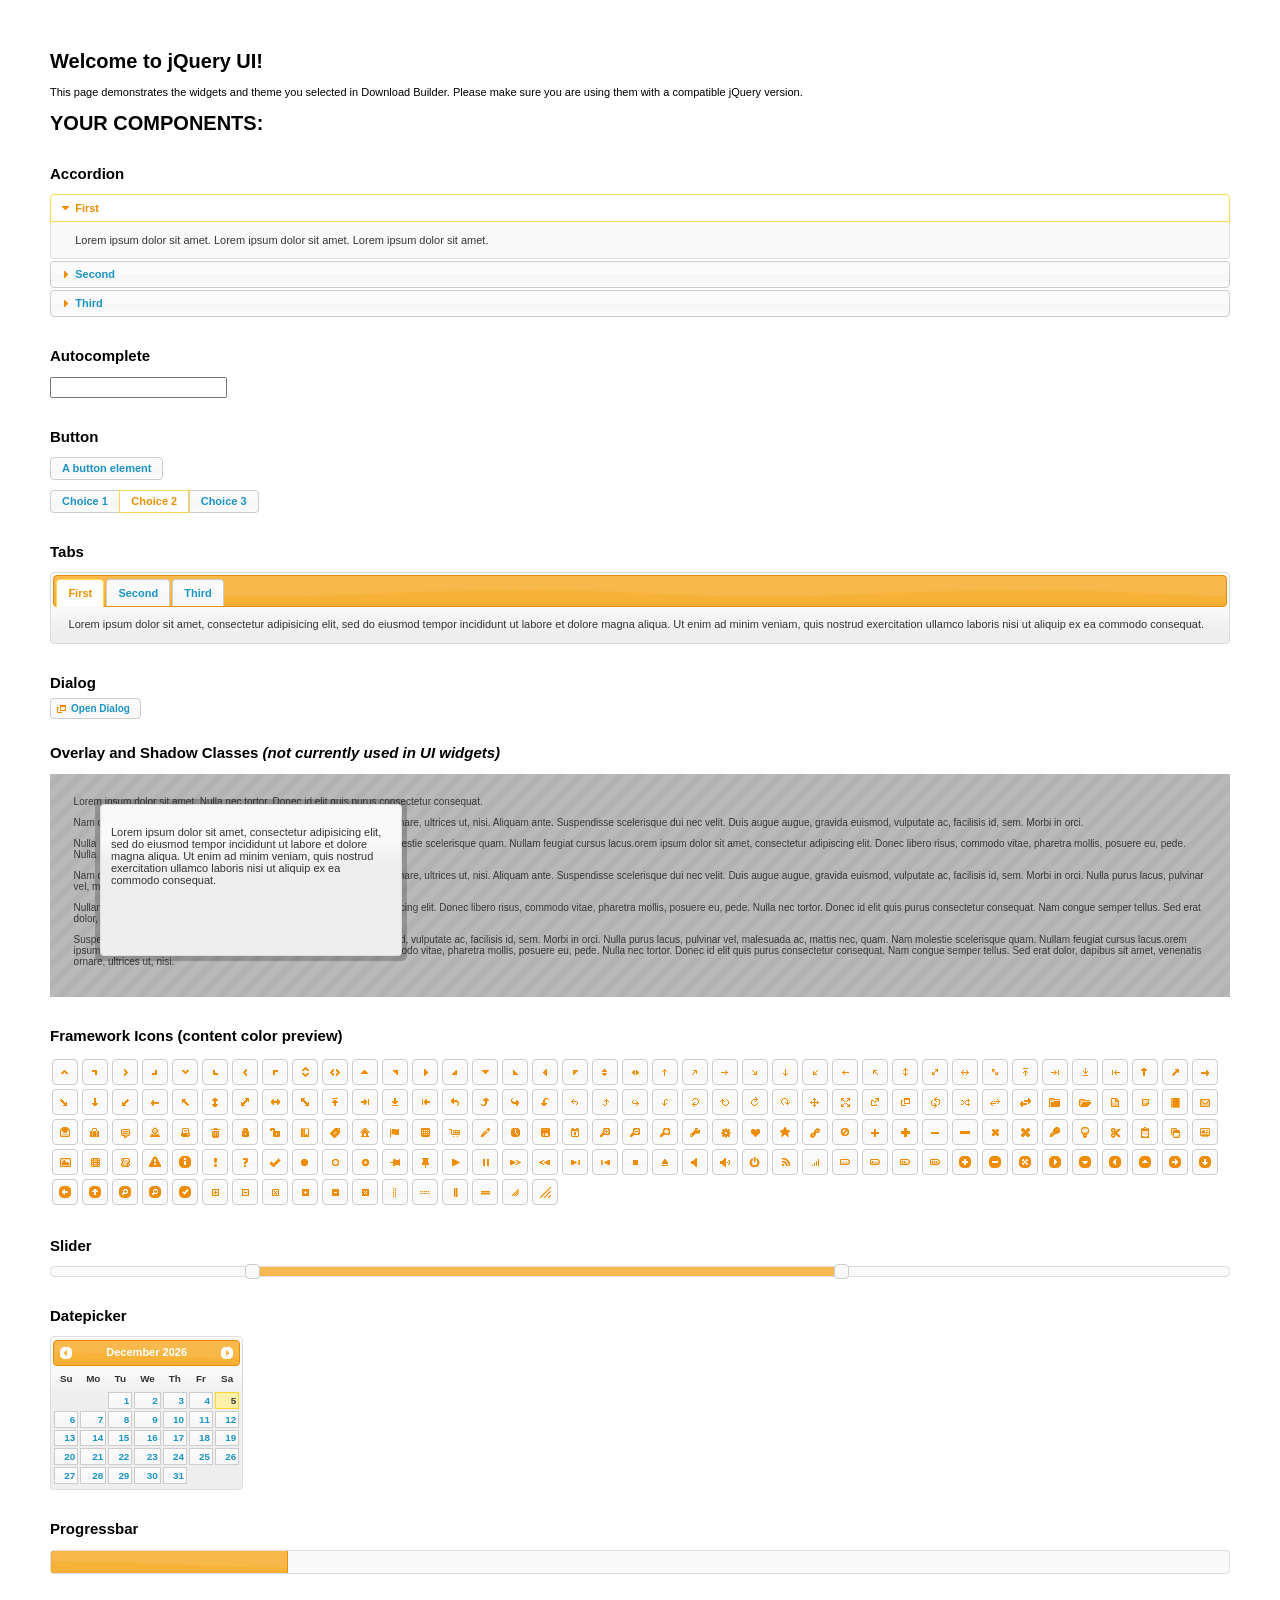
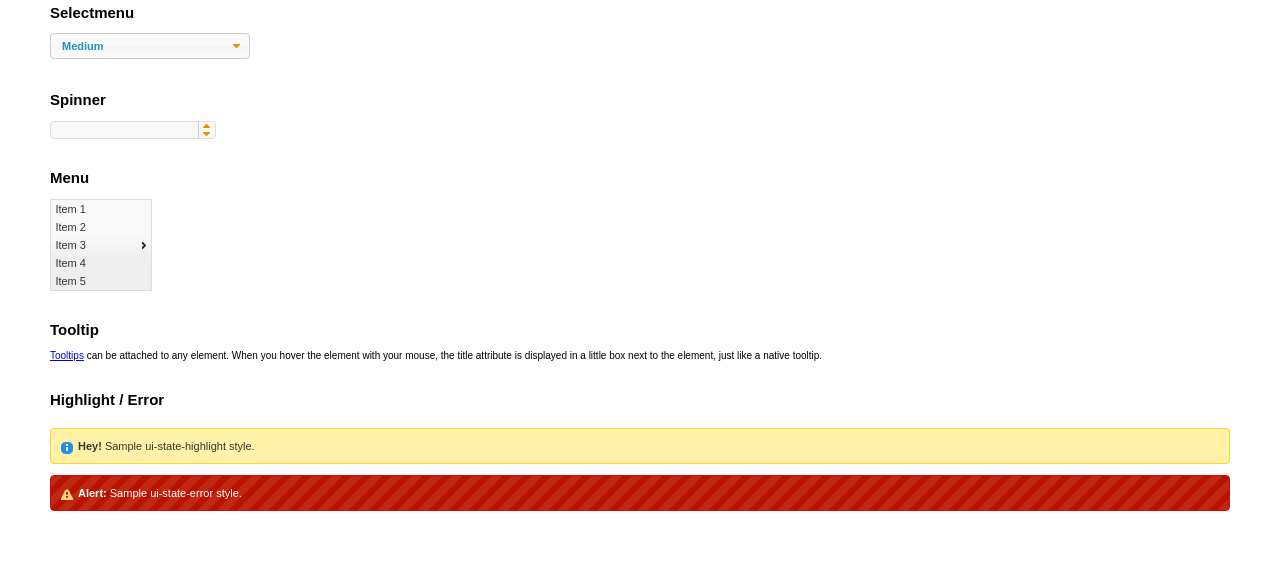
<file: jquery-ui-1.11.2/index.html>
<!doctype html>
<html lang="us">
<head>
	<meta charset="utf-8">
	<title>jQuery UI Example Page</title>
	<link href="jquery-ui.css" rel="stylesheet">
	<style>
	body{
		font: 62.5% "Trebuchet MS", sans-serif;
		margin: 50px;
	}
	.demoHeaders {
		margin-top: 2em;
	}
	#dialog-link {
		padding: .4em 1em .4em 20px;
		text-decoration: none;
		position: relative;
	}
	#dialog-link span.ui-icon {
		margin: 0 5px 0 0;
		position: absolute;
		left: .2em;
		top: 50%;
		margin-top: -8px;
	}
	#icons {
		margin: 0;
		padding: 0;
	}
	#icons li {
		margin: 2px;
		position: relative;
		padding: 4px 0;
		cursor: pointer;
		float: left;
		list-style: none;
	}
	#icons span.ui-icon {
		float: left;
		margin: 0 4px;
	}
	.fakewindowcontain .ui-widget-overlay {
		position: absolute;
	}
	select {
		width: 200px;
	}
	</style>
</head>
<body>

<h1>Welcome to jQuery UI!</h1>

<div class="ui-widget">
	<p>This page demonstrates the widgets and theme you selected in Download Builder. Please make sure you are using them with a compatible jQuery version.</p>
</div>

<h1>YOUR COMPONENTS:</h1>


<!-- Accordion -->
<h2 class="demoHeaders">Accordion</h2>
<div id="accordion">
	<h3>First</h3>
	<div>Lorem ipsum dolor sit amet. Lorem ipsum dolor sit amet. Lorem ipsum dolor sit amet.</div>
	<h3>Second</h3>
	<div>Phasellus mattis tincidunt nibh.</div>
	<h3>Third</h3>
	<div>Nam dui erat, auctor a, dignissim quis.</div>
</div>



<!-- Autocomplete -->
<h2 class="demoHeaders">Autocomplete</h2>
<div>
	<input id="autocomplete" title="type &quot;a&quot;">
</div>



<!-- Button -->
<h2 class="demoHeaders">Button</h2>
<button id="button">A button element</button>
<form style="margin-top: 1em;">
	<div id="radioset">
		<input type="radio" id="radio1" name="radio"><label for="radio1">Choice 1</label>
		<input type="radio" id="radio2" name="radio" checked="checked"><label for="radio2">Choice 2</label>
		<input type="radio" id="radio3" name="radio"><label for="radio3">Choice 3</label>
	</div>
</form>



<!-- Tabs -->
<h2 class="demoHeaders">Tabs</h2>
<div id="tabs">
	<ul>
		<li><a href="#tabs-1">First</a></li>
		<li><a href="#tabs-2">Second</a></li>
		<li><a href="#tabs-3">Third</a></li>
	</ul>
	<div id="tabs-1">Lorem ipsum dolor sit amet, consectetur adipisicing elit, sed do eiusmod tempor incididunt ut labore et dolore magna aliqua. Ut enim ad minim veniam, quis nostrud exercitation ullamco laboris nisi ut aliquip ex ea commodo consequat.</div>
	<div id="tabs-2">Phasellus mattis tincidunt nibh. Cras orci urna, blandit id, pretium vel, aliquet ornare, felis. Maecenas scelerisque sem non nisl. Fusce sed lorem in enim dictum bibendum.</div>
	<div id="tabs-3">Nam dui erat, auctor a, dignissim quis, sollicitudin eu, felis. Pellentesque nisi urna, interdum eget, sagittis et, consequat vestibulum, lacus. Mauris porttitor ullamcorper augue.</div>
</div>



<!-- Dialog NOTE: Dialog is not generated by UI in this demo so it can be visually styled in themeroller-->
<h2 class="demoHeaders">Dialog</h2>
<p><a href="#" id="dialog-link" class="ui-state-default ui-corner-all"><span class="ui-icon ui-icon-newwin"></span>Open Dialog</a></p>

<h2 class="demoHeaders">Overlay and Shadow Classes <em>(not currently used in UI widgets)</em></h2>
<div style="position: relative; width: 96%; height: 200px; padding:1% 2%; overflow:hidden;" class="fakewindowcontain">
	<p>Lorem ipsum dolor sit amet,  Nulla nec tortor. Donec id elit quis purus consectetur consequat. </p><p>Nam congue semper tellus. Sed erat dolor, dapibus sit amet, venenatis ornare, ultrices ut, nisi. Aliquam ante. Suspendisse scelerisque dui nec velit. Duis augue augue, gravida euismod, vulputate ac, facilisis id, sem. Morbi in orci. </p><p>Nulla purus lacus, pulvinar vel, malesuada ac, mattis nec, quam. Nam molestie scelerisque quam. Nullam feugiat cursus lacus.orem ipsum dolor sit amet, consectetur adipiscing elit. Donec libero risus, commodo vitae, pharetra mollis, posuere eu, pede. Nulla nec tortor. Donec id elit quis purus consectetur consequat. </p><p>Nam congue semper tellus. Sed erat dolor, dapibus sit amet, venenatis ornare, ultrices ut, nisi. Aliquam ante. Suspendisse scelerisque dui nec velit. Duis augue augue, gravida euismod, vulputate ac, facilisis id, sem. Morbi in orci. Nulla purus lacus, pulvinar vel, malesuada ac, mattis nec, quam. Nam molestie scelerisque quam. </p><p>Nullam feugiat cursus lacus.orem ipsum dolor sit amet, consectetur adipiscing elit. Donec libero risus, commodo vitae, pharetra mollis, posuere eu, pede. Nulla nec tortor. Donec id elit quis purus consectetur consequat. Nam congue semper tellus. Sed erat dolor, dapibus sit amet, venenatis ornare, ultrices ut, nisi. Aliquam ante. </p><p>Suspendisse scelerisque dui nec velit. Duis augue augue, gravida euismod, vulputate ac, facilisis id, sem. Morbi in orci. Nulla purus lacus, pulvinar vel, malesuada ac, mattis nec, quam. Nam molestie scelerisque quam. Nullam feugiat cursus lacus.orem ipsum dolor sit amet, consectetur adipiscing elit. Donec libero risus, commodo vitae, pharetra mollis, posuere eu, pede. Nulla nec tortor. Donec id elit quis purus consectetur consequat. Nam congue semper tellus. Sed erat dolor, dapibus sit amet, venenatis ornare, ultrices ut, nisi. </p>

	<!-- ui-dialog -->
	<div class="ui-overlay"><div class="ui-widget-overlay"></div><div class="ui-widget-shadow ui-corner-all" style="width: 302px; height: 152px; position: absolute; left: 50px; top: 30px;"></div></div>
	<div style="position: absolute; width: 280px; height: 130px;left: 50px; top: 30px; padding: 10px;" class="ui-widget ui-widget-content ui-corner-all">
		<div class="ui-dialog-content ui-widget-content" style="background: none; border: 0;">
			<p>Lorem ipsum dolor sit amet, consectetur adipisicing elit, sed do eiusmod tempor incididunt ut labore et dolore magna aliqua. Ut enim ad minim veniam, quis nostrud exercitation ullamco laboris nisi ut aliquip ex ea commodo consequat.</p>
		</div>
	</div>

</div>

<!-- ui-dialog -->
<div id="dialog" title="Dialog Title">
	<p>Lorem ipsum dolor sit amet, consectetur adipisicing elit, sed do eiusmod tempor incididunt ut labore et dolore magna aliqua. Ut enim ad minim veniam, quis nostrud exercitation ullamco laboris nisi ut aliquip ex ea commodo consequat.</p>
</div>



<h2 class="demoHeaders">Framework Icons (content color preview)</h2>
<ul id="icons" class="ui-widget ui-helper-clearfix">
	<li class="ui-state-default ui-corner-all" title=".ui-icon-carat-1-n"><span class="ui-icon ui-icon-carat-1-n"></span></li>
	<li class="ui-state-default ui-corner-all" title=".ui-icon-carat-1-ne"><span class="ui-icon ui-icon-carat-1-ne"></span></li>
	<li class="ui-state-default ui-corner-all" title=".ui-icon-carat-1-e"><span class="ui-icon ui-icon-carat-1-e"></span></li>
	<li class="ui-state-default ui-corner-all" title=".ui-icon-carat-1-se"><span class="ui-icon ui-icon-carat-1-se"></span></li>
	<li class="ui-state-default ui-corner-all" title=".ui-icon-carat-1-s"><span class="ui-icon ui-icon-carat-1-s"></span></li>
	<li class="ui-state-default ui-corner-all" title=".ui-icon-carat-1-sw"><span class="ui-icon ui-icon-carat-1-sw"></span></li>
	<li class="ui-state-default ui-corner-all" title=".ui-icon-carat-1-w"><span class="ui-icon ui-icon-carat-1-w"></span></li>
	<li class="ui-state-default ui-corner-all" title=".ui-icon-carat-1-nw"><span class="ui-icon ui-icon-carat-1-nw"></span></li>
	<li class="ui-state-default ui-corner-all" title=".ui-icon-carat-2-n-s"><span class="ui-icon ui-icon-carat-2-n-s"></span></li>
	<li class="ui-state-default ui-corner-all" title=".ui-icon-carat-2-e-w"><span class="ui-icon ui-icon-carat-2-e-w"></span></li>
	<li class="ui-state-default ui-corner-all" title=".ui-icon-triangle-1-n"><span class="ui-icon ui-icon-triangle-1-n"></span></li>
	<li class="ui-state-default ui-corner-all" title=".ui-icon-triangle-1-ne"><span class="ui-icon ui-icon-triangle-1-ne"></span></li>
	<li class="ui-state-default ui-corner-all" title=".ui-icon-triangle-1-e"><span class="ui-icon ui-icon-triangle-1-e"></span></li>
	<li class="ui-state-default ui-corner-all" title=".ui-icon-triangle-1-se"><span class="ui-icon ui-icon-triangle-1-se"></span></li>
	<li class="ui-state-default ui-corner-all" title=".ui-icon-triangle-1-s"><span class="ui-icon ui-icon-triangle-1-s"></span></li>
	<li class="ui-state-default ui-corner-all" title=".ui-icon-triangle-1-sw"><span class="ui-icon ui-icon-triangle-1-sw"></span></li>
	<li class="ui-state-default ui-corner-all" title=".ui-icon-triangle-1-w"><span class="ui-icon ui-icon-triangle-1-w"></span></li>
	<li class="ui-state-default ui-corner-all" title=".ui-icon-triangle-1-nw"><span class="ui-icon ui-icon-triangle-1-nw"></span></li>
	<li class="ui-state-default ui-corner-all" title=".ui-icon-triangle-2-n-s"><span class="ui-icon ui-icon-triangle-2-n-s"></span></li>
	<li class="ui-state-default ui-corner-all" title=".ui-icon-triangle-2-e-w"><span class="ui-icon ui-icon-triangle-2-e-w"></span></li>
	<li class="ui-state-default ui-corner-all" title=".ui-icon-arrow-1-n"><span class="ui-icon ui-icon-arrow-1-n"></span></li>
	<li class="ui-state-default ui-corner-all" title=".ui-icon-arrow-1-ne"><span class="ui-icon ui-icon-arrow-1-ne"></span></li>
	<li class="ui-state-default ui-corner-all" title=".ui-icon-arrow-1-e"><span class="ui-icon ui-icon-arrow-1-e"></span></li>
	<li class="ui-state-default ui-corner-all" title=".ui-icon-arrow-1-se"><span class="ui-icon ui-icon-arrow-1-se"></span></li>
	<li class="ui-state-default ui-corner-all" title=".ui-icon-arrow-1-s"><span class="ui-icon ui-icon-arrow-1-s"></span></li>
	<li class="ui-state-default ui-corner-all" title=".ui-icon-arrow-1-sw"><span class="ui-icon ui-icon-arrow-1-sw"></span></li>
	<li class="ui-state-default ui-corner-all" title=".ui-icon-arrow-1-w"><span class="ui-icon ui-icon-arrow-1-w"></span></li>
	<li class="ui-state-default ui-corner-all" title=".ui-icon-arrow-1-nw"><span class="ui-icon ui-icon-arrow-1-nw"></span></li>
	<li class="ui-state-default ui-corner-all" title=".ui-icon-arrow-2-n-s"><span class="ui-icon ui-icon-arrow-2-n-s"></span></li>
	<li class="ui-state-default ui-corner-all" title=".ui-icon-arrow-2-ne-sw"><span class="ui-icon ui-icon-arrow-2-ne-sw"></span></li>
	<li class="ui-state-default ui-corner-all" title=".ui-icon-arrow-2-e-w"><span class="ui-icon ui-icon-arrow-2-e-w"></span></li>
	<li class="ui-state-default ui-corner-all" title=".ui-icon-arrow-2-se-nw"><span class="ui-icon ui-icon-arrow-2-se-nw"></span></li>
	<li class="ui-state-default ui-corner-all" title=".ui-icon-arrowstop-1-n"><span class="ui-icon ui-icon-arrowstop-1-n"></span></li>
	<li class="ui-state-default ui-corner-all" title=".ui-icon-arrowstop-1-e"><span class="ui-icon ui-icon-arrowstop-1-e"></span></li>
	<li class="ui-state-default ui-corner-all" title=".ui-icon-arrowstop-1-s"><span class="ui-icon ui-icon-arrowstop-1-s"></span></li>
	<li class="ui-state-default ui-corner-all" title=".ui-icon-arrowstop-1-w"><span class="ui-icon ui-icon-arrowstop-1-w"></span></li>
	<li class="ui-state-default ui-corner-all" title=".ui-icon-arrowthick-1-n"><span class="ui-icon ui-icon-arrowthick-1-n"></span></li>
	<li class="ui-state-default ui-corner-all" title=".ui-icon-arrowthick-1-ne"><span class="ui-icon ui-icon-arrowthick-1-ne"></span></li>
	<li class="ui-state-default ui-corner-all" title=".ui-icon-arrowthick-1-e"><span class="ui-icon ui-icon-arrowthick-1-e"></span></li>
	<li class="ui-state-default ui-corner-all" title=".ui-icon-arrowthick-1-se"><span class="ui-icon ui-icon-arrowthick-1-se"></span></li>
	<li class="ui-state-default ui-corner-all" title=".ui-icon-arrowthick-1-s"><span class="ui-icon ui-icon-arrowthick-1-s"></span></li>
	<li class="ui-state-default ui-corner-all" title=".ui-icon-arrowthick-1-sw"><span class="ui-icon ui-icon-arrowthick-1-sw"></span></li>
	<li class="ui-state-default ui-corner-all" title=".ui-icon-arrowthick-1-w"><span class="ui-icon ui-icon-arrowthick-1-w"></span></li>
	<li class="ui-state-default ui-corner-all" title=".ui-icon-arrowthick-1-nw"><span class="ui-icon ui-icon-arrowthick-1-nw"></span></li>
	<li class="ui-state-default ui-corner-all" title=".ui-icon-arrowthick-2-n-s"><span class="ui-icon ui-icon-arrowthick-2-n-s"></span></li>
	<li class="ui-state-default ui-corner-all" title=".ui-icon-arrowthick-2-ne-sw"><span class="ui-icon ui-icon-arrowthick-2-ne-sw"></span></li>
	<li class="ui-state-default ui-corner-all" title=".ui-icon-arrowthick-2-e-w"><span class="ui-icon ui-icon-arrowthick-2-e-w"></span></li>
	<li class="ui-state-default ui-corner-all" title=".ui-icon-arrowthick-2-se-nw"><span class="ui-icon ui-icon-arrowthick-2-se-nw"></span></li>
	<li class="ui-state-default ui-corner-all" title=".ui-icon-arrowthickstop-1-n"><span class="ui-icon ui-icon-arrowthickstop-1-n"></span></li>
	<li class="ui-state-default ui-corner-all" title=".ui-icon-arrowthickstop-1-e"><span class="ui-icon ui-icon-arrowthickstop-1-e"></span></li>
	<li class="ui-state-default ui-corner-all" title=".ui-icon-arrowthickstop-1-s"><span class="ui-icon ui-icon-arrowthickstop-1-s"></span></li>
	<li class="ui-state-default ui-corner-all" title=".ui-icon-arrowthickstop-1-w"><span class="ui-icon ui-icon-arrowthickstop-1-w"></span></li>
	<li class="ui-state-default ui-corner-all" title=".ui-icon-arrowreturnthick-1-w"><span class="ui-icon ui-icon-arrowreturnthick-1-w"></span></li>
	<li class="ui-state-default ui-corner-all" title=".ui-icon-arrowreturnthick-1-n"><span class="ui-icon ui-icon-arrowreturnthick-1-n"></span></li>
	<li class="ui-state-default ui-corner-all" title=".ui-icon-arrowreturnthick-1-e"><span class="ui-icon ui-icon-arrowreturnthick-1-e"></span></li>
	<li class="ui-state-default ui-corner-all" title=".ui-icon-arrowreturnthick-1-s"><span class="ui-icon ui-icon-arrowreturnthick-1-s"></span></li>
	<li class="ui-state-default ui-corner-all" title=".ui-icon-arrowreturn-1-w"><span class="ui-icon ui-icon-arrowreturn-1-w"></span></li>
	<li class="ui-state-default ui-corner-all" title=".ui-icon-arrowreturn-1-n"><span class="ui-icon ui-icon-arrowreturn-1-n"></span></li>
	<li class="ui-state-default ui-corner-all" title=".ui-icon-arrowreturn-1-e"><span class="ui-icon ui-icon-arrowreturn-1-e"></span></li>
	<li class="ui-state-default ui-corner-all" title=".ui-icon-arrowreturn-1-s"><span class="ui-icon ui-icon-arrowreturn-1-s"></span></li>
	<li class="ui-state-default ui-corner-all" title=".ui-icon-arrowrefresh-1-w"><span class="ui-icon ui-icon-arrowrefresh-1-w"></span></li>
	<li class="ui-state-default ui-corner-all" title=".ui-icon-arrowrefresh-1-n"><span class="ui-icon ui-icon-arrowrefresh-1-n"></span></li>
	<li class="ui-state-default ui-corner-all" title=".ui-icon-arrowrefresh-1-e"><span class="ui-icon ui-icon-arrowrefresh-1-e"></span></li>
	<li class="ui-state-default ui-corner-all" title=".ui-icon-arrowrefresh-1-s"><span class="ui-icon ui-icon-arrowrefresh-1-s"></span></li>
	<li class="ui-state-default ui-corner-all" title=".ui-icon-arrow-4"><span class="ui-icon ui-icon-arrow-4"></span></li>
	<li class="ui-state-default ui-corner-all" title=".ui-icon-arrow-4-diag"><span class="ui-icon ui-icon-arrow-4-diag"></span></li>
	<li class="ui-state-default ui-corner-all" title=".ui-icon-extlink"><span class="ui-icon ui-icon-extlink"></span></li>
	<li class="ui-state-default ui-corner-all" title=".ui-icon-newwin"><span class="ui-icon ui-icon-newwin"></span></li>
	<li class="ui-state-default ui-corner-all" title=".ui-icon-refresh"><span class="ui-icon ui-icon-refresh"></span></li>
	<li class="ui-state-default ui-corner-all" title=".ui-icon-shuffle"><span class="ui-icon ui-icon-shuffle"></span></li>
	<li class="ui-state-default ui-corner-all" title=".ui-icon-transfer-e-w"><span class="ui-icon ui-icon-transfer-e-w"></span></li>
	<li class="ui-state-default ui-corner-all" title=".ui-icon-transferthick-e-w"><span class="ui-icon ui-icon-transferthick-e-w"></span></li>
	<li class="ui-state-default ui-corner-all" title=".ui-icon-folder-collapsed"><span class="ui-icon ui-icon-folder-collapsed"></span></li>
	<li class="ui-state-default ui-corner-all" title=".ui-icon-folder-open"><span class="ui-icon ui-icon-folder-open"></span></li>
	<li class="ui-state-default ui-corner-all" title=".ui-icon-document"><span class="ui-icon ui-icon-document"></span></li>
	<li class="ui-state-default ui-corner-all" title=".ui-icon-document-b"><span class="ui-icon ui-icon-document-b"></span></li>
	<li class="ui-state-default ui-corner-all" title=".ui-icon-note"><span class="ui-icon ui-icon-note"></span></li>
	<li class="ui-state-default ui-corner-all" title=".ui-icon-mail-closed"><span class="ui-icon ui-icon-mail-closed"></span></li>
	<li class="ui-state-default ui-corner-all" title=".ui-icon-mail-open"><span class="ui-icon ui-icon-mail-open"></span></li>
	<li class="ui-state-default ui-corner-all" title=".ui-icon-suitcase"><span class="ui-icon ui-icon-suitcase"></span></li>
	<li class="ui-state-default ui-corner-all" title=".ui-icon-comment"><span class="ui-icon ui-icon-comment"></span></li>
	<li class="ui-state-default ui-corner-all" title=".ui-icon-person"><span class="ui-icon ui-icon-person"></span></li>
	<li class="ui-state-default ui-corner-all" title=".ui-icon-print"><span class="ui-icon ui-icon-print"></span></li>
	<li class="ui-state-default ui-corner-all" title=".ui-icon-trash"><span class="ui-icon ui-icon-trash"></span></li>
	<li class="ui-state-default ui-corner-all" title=".ui-icon-locked"><span class="ui-icon ui-icon-locked"></span></li>
	<li class="ui-state-default ui-corner-all" title=".ui-icon-unlocked"><span class="ui-icon ui-icon-unlocked"></span></li>
	<li class="ui-state-default ui-corner-all" title=".ui-icon-bookmark"><span class="ui-icon ui-icon-bookmark"></span></li>
	<li class="ui-state-default ui-corner-all" title=".ui-icon-tag"><span class="ui-icon ui-icon-tag"></span></li>
	<li class="ui-state-default ui-corner-all" title=".ui-icon-home"><span class="ui-icon ui-icon-home"></span></li>
	<li class="ui-state-default ui-corner-all" title=".ui-icon-flag"><span class="ui-icon ui-icon-flag"></span></li>
	<li class="ui-state-default ui-corner-all" title=".ui-icon-calculator"><span class="ui-icon ui-icon-calculator"></span></li>
	<li class="ui-state-default ui-corner-all" title=".ui-icon-cart"><span class="ui-icon ui-icon-cart"></span></li>
	<li class="ui-state-default ui-corner-all" title=".ui-icon-pencil"><span class="ui-icon ui-icon-pencil"></span></li>
	<li class="ui-state-default ui-corner-all" title=".ui-icon-clock"><span class="ui-icon ui-icon-clock"></span></li>
	<li class="ui-state-default ui-corner-all" title=".ui-icon-disk"><span class="ui-icon ui-icon-disk"></span></li>
	<li class="ui-state-default ui-corner-all" title=".ui-icon-calendar"><span class="ui-icon ui-icon-calendar"></span></li>
	<li class="ui-state-default ui-corner-all" title=".ui-icon-zoomin"><span class="ui-icon ui-icon-zoomin"></span></li>
	<li class="ui-state-default ui-corner-all" title=".ui-icon-zoomout"><span class="ui-icon ui-icon-zoomout"></span></li>
	<li class="ui-state-default ui-corner-all" title=".ui-icon-search"><span class="ui-icon ui-icon-search"></span></li>
	<li class="ui-state-default ui-corner-all" title=".ui-icon-wrench"><span class="ui-icon ui-icon-wrench"></span></li>
	<li class="ui-state-default ui-corner-all" title=".ui-icon-gear"><span class="ui-icon ui-icon-gear"></span></li>
	<li class="ui-state-default ui-corner-all" title=".ui-icon-heart"><span class="ui-icon ui-icon-heart"></span></li>
	<li class="ui-state-default ui-corner-all" title=".ui-icon-star"><span class="ui-icon ui-icon-star"></span></li>
	<li class="ui-state-default ui-corner-all" title=".ui-icon-link"><span class="ui-icon ui-icon-link"></span></li>
	<li class="ui-state-default ui-corner-all" title=".ui-icon-cancel"><span class="ui-icon ui-icon-cancel"></span></li>
	<li class="ui-state-default ui-corner-all" title=".ui-icon-plus"><span class="ui-icon ui-icon-plus"></span></li>
	<li class="ui-state-default ui-corner-all" title=".ui-icon-plusthick"><span class="ui-icon ui-icon-plusthick"></span></li>
	<li class="ui-state-default ui-corner-all" title=".ui-icon-minus"><span class="ui-icon ui-icon-minus"></span></li>
	<li class="ui-state-default ui-corner-all" title=".ui-icon-minusthick"><span class="ui-icon ui-icon-minusthick"></span></li>
	<li class="ui-state-default ui-corner-all" title=".ui-icon-close"><span class="ui-icon ui-icon-close"></span></li>
	<li class="ui-state-default ui-corner-all" title=".ui-icon-closethick"><span class="ui-icon ui-icon-closethick"></span></li>
	<li class="ui-state-default ui-corner-all" title=".ui-icon-key"><span class="ui-icon ui-icon-key"></span></li>
	<li class="ui-state-default ui-corner-all" title=".ui-icon-lightbulb"><span class="ui-icon ui-icon-lightbulb"></span></li>
	<li class="ui-state-default ui-corner-all" title=".ui-icon-scissors"><span class="ui-icon ui-icon-scissors"></span></li>
	<li class="ui-state-default ui-corner-all" title=".ui-icon-clipboard"><span class="ui-icon ui-icon-clipboard"></span></li>
	<li class="ui-state-default ui-corner-all" title=".ui-icon-copy"><span class="ui-icon ui-icon-copy"></span></li>
	<li class="ui-state-default ui-corner-all" title=".ui-icon-contact"><span class="ui-icon ui-icon-contact"></span></li>
	<li class="ui-state-default ui-corner-all" title=".ui-icon-image"><span class="ui-icon ui-icon-image"></span></li>
	<li class="ui-state-default ui-corner-all" title=".ui-icon-video"><span class="ui-icon ui-icon-video"></span></li>
	<li class="ui-state-default ui-corner-all" title=".ui-icon-script"><span class="ui-icon ui-icon-script"></span></li>
	<li class="ui-state-default ui-corner-all" title=".ui-icon-alert"><span class="ui-icon ui-icon-alert"></span></li>
	<li class="ui-state-default ui-corner-all" title=".ui-icon-info"><span class="ui-icon ui-icon-info"></span></li>
	<li class="ui-state-default ui-corner-all" title=".ui-icon-notice"><span class="ui-icon ui-icon-notice"></span></li>
	<li class="ui-state-default ui-corner-all" title=".ui-icon-help"><span class="ui-icon ui-icon-help"></span></li>
	<li class="ui-state-default ui-corner-all" title=".ui-icon-check"><span class="ui-icon ui-icon-check"></span></li>
	<li class="ui-state-default ui-corner-all" title=".ui-icon-bullet"><span class="ui-icon ui-icon-bullet"></span></li>
	<li class="ui-state-default ui-corner-all" title=".ui-icon-radio-off"><span class="ui-icon ui-icon-radio-off"></span></li>
	<li class="ui-state-default ui-corner-all" title=".ui-icon-radio-on"><span class="ui-icon ui-icon-radio-on"></span></li>
	<li class="ui-state-default ui-corner-all" title=".ui-icon-pin-w"><span class="ui-icon ui-icon-pin-w"></span></li>
	<li class="ui-state-default ui-corner-all" title=".ui-icon-pin-s"><span class="ui-icon ui-icon-pin-s"></span></li>
	<li class="ui-state-default ui-corner-all" title=".ui-icon-play"><span class="ui-icon ui-icon-play"></span></li>
	<li class="ui-state-default ui-corner-all" title=".ui-icon-pause"><span class="ui-icon ui-icon-pause"></span></li>
	<li class="ui-state-default ui-corner-all" title=".ui-icon-seek-next"><span class="ui-icon ui-icon-seek-next"></span></li>
	<li class="ui-state-default ui-corner-all" title=".ui-icon-seek-prev"><span class="ui-icon ui-icon-seek-prev"></span></li>
	<li class="ui-state-default ui-corner-all" title=".ui-icon-seek-end"><span class="ui-icon ui-icon-seek-end"></span></li>
	<li class="ui-state-default ui-corner-all" title=".ui-icon-seek-first"><span class="ui-icon ui-icon-seek-first"></span></li>
	<li class="ui-state-default ui-corner-all" title=".ui-icon-stop"><span class="ui-icon ui-icon-stop"></span></li>
	<li class="ui-state-default ui-corner-all" title=".ui-icon-eject"><span class="ui-icon ui-icon-eject"></span></li>
	<li class="ui-state-default ui-corner-all" title=".ui-icon-volume-off"><span class="ui-icon ui-icon-volume-off"></span></li>
	<li class="ui-state-default ui-corner-all" title=".ui-icon-volume-on"><span class="ui-icon ui-icon-volume-on"></span></li>
	<li class="ui-state-default ui-corner-all" title=".ui-icon-power"><span class="ui-icon ui-icon-power"></span></li>
	<li class="ui-state-default ui-corner-all" title=".ui-icon-signal-diag"><span class="ui-icon ui-icon-signal-diag"></span></li>
	<li class="ui-state-default ui-corner-all" title=".ui-icon-signal"><span class="ui-icon ui-icon-signal"></span></li>
	<li class="ui-state-default ui-corner-all" title=".ui-icon-battery-0"><span class="ui-icon ui-icon-battery-0"></span></li>
	<li class="ui-state-default ui-corner-all" title=".ui-icon-battery-1"><span class="ui-icon ui-icon-battery-1"></span></li>
	<li class="ui-state-default ui-corner-all" title=".ui-icon-battery-2"><span class="ui-icon ui-icon-battery-2"></span></li>
	<li class="ui-state-default ui-corner-all" title=".ui-icon-battery-3"><span class="ui-icon ui-icon-battery-3"></span></li>
	<li class="ui-state-default ui-corner-all" title=".ui-icon-circle-plus"><span class="ui-icon ui-icon-circle-plus"></span></li>
	<li class="ui-state-default ui-corner-all" title=".ui-icon-circle-minus"><span class="ui-icon ui-icon-circle-minus"></span></li>
	<li class="ui-state-default ui-corner-all" title=".ui-icon-circle-close"><span class="ui-icon ui-icon-circle-close"></span></li>
	<li class="ui-state-default ui-corner-all" title=".ui-icon-circle-triangle-e"><span class="ui-icon ui-icon-circle-triangle-e"></span></li>
	<li class="ui-state-default ui-corner-all" title=".ui-icon-circle-triangle-s"><span class="ui-icon ui-icon-circle-triangle-s"></span></li>
	<li class="ui-state-default ui-corner-all" title=".ui-icon-circle-triangle-w"><span class="ui-icon ui-icon-circle-triangle-w"></span></li>
	<li class="ui-state-default ui-corner-all" title=".ui-icon-circle-triangle-n"><span class="ui-icon ui-icon-circle-triangle-n"></span></li>
	<li class="ui-state-default ui-corner-all" title=".ui-icon-circle-arrow-e"><span class="ui-icon ui-icon-circle-arrow-e"></span></li>
	<li class="ui-state-default ui-corner-all" title=".ui-icon-circle-arrow-s"><span class="ui-icon ui-icon-circle-arrow-s"></span></li>
	<li class="ui-state-default ui-corner-all" title=".ui-icon-circle-arrow-w"><span class="ui-icon ui-icon-circle-arrow-w"></span></li>
	<li class="ui-state-default ui-corner-all" title=".ui-icon-circle-arrow-n"><span class="ui-icon ui-icon-circle-arrow-n"></span></li>
	<li class="ui-state-default ui-corner-all" title=".ui-icon-circle-zoomin"><span class="ui-icon ui-icon-circle-zoomin"></span></li>
	<li class="ui-state-default ui-corner-all" title=".ui-icon-circle-zoomout"><span class="ui-icon ui-icon-circle-zoomout"></span></li>
	<li class="ui-state-default ui-corner-all" title=".ui-icon-circle-check"><span class="ui-icon ui-icon-circle-check"></span></li>
	<li class="ui-state-default ui-corner-all" title=".ui-icon-circlesmall-plus"><span class="ui-icon ui-icon-circlesmall-plus"></span></li>
	<li class="ui-state-default ui-corner-all" title=".ui-icon-circlesmall-minus"><span class="ui-icon ui-icon-circlesmall-minus"></span></li>
	<li class="ui-state-default ui-corner-all" title=".ui-icon-circlesmall-close"><span class="ui-icon ui-icon-circlesmall-close"></span></li>
	<li class="ui-state-default ui-corner-all" title=".ui-icon-squaresmall-plus"><span class="ui-icon ui-icon-squaresmall-plus"></span></li>
	<li class="ui-state-default ui-corner-all" title=".ui-icon-squaresmall-minus"><span class="ui-icon ui-icon-squaresmall-minus"></span></li>
	<li class="ui-state-default ui-corner-all" title=".ui-icon-squaresmall-close"><span class="ui-icon ui-icon-squaresmall-close"></span></li>
	<li class="ui-state-default ui-corner-all" title=".ui-icon-grip-dotted-vertical"><span class="ui-icon ui-icon-grip-dotted-vertical"></span></li>
	<li class="ui-state-default ui-corner-all" title=".ui-icon-grip-dotted-horizontal"><span class="ui-icon ui-icon-grip-dotted-horizontal"></span></li>
	<li class="ui-state-default ui-corner-all" title=".ui-icon-grip-solid-vertical"><span class="ui-icon ui-icon-grip-solid-vertical"></span></li>
	<li class="ui-state-default ui-corner-all" title=".ui-icon-grip-solid-horizontal"><span class="ui-icon ui-icon-grip-solid-horizontal"></span></li>
	<li class="ui-state-default ui-corner-all" title=".ui-icon-gripsmall-diagonal-se"><span class="ui-icon ui-icon-gripsmall-diagonal-se"></span></li>
	<li class="ui-state-default ui-corner-all" title=".ui-icon-grip-diagonal-se"><span class="ui-icon ui-icon-grip-diagonal-se"></span></li>
</ul>


<!-- Slider -->
<h2 class="demoHeaders">Slider</h2>
<div id="slider"></div>



<!-- Datepicker -->
<h2 class="demoHeaders">Datepicker</h2>
<div id="datepicker"></div>



<!-- Progressbar -->
<h2 class="demoHeaders">Progressbar</h2>
<div id="progressbar"></div>



<!-- Progressbar -->
<h2 class="demoHeaders">Selectmenu</h2>
<select id="selectmenu">
	<option>Slower</option>
	<option>Slow</option>
	<option selected="selected">Medium</option>
	<option>Fast</option>
	<option>Faster</option>
</select>



<!-- Spinner -->
<h2 class="demoHeaders">Spinner</h2>
<input id="spinner">



<!-- Menu -->
<h2 class="demoHeaders">Menu</h2>
<ul style="width:100px;" id="menu">
	<li>Item 1</li>
	<li>Item 2</li>
	<li>Item 3
		<ul>
			<li>Item 3-1</li>
			<li>Item 3-2</li>
			<li>Item 3-3</li>
			<li>Item 3-4</li>
			<li>Item 3-5</li>
		</ul>
	</li>
	<li>Item 4</li>
	<li>Item 5</li>
</ul>



<!-- Tooltip -->
<h2 class="demoHeaders">Tooltip</h2>
<p id="tooltip">
	<a href="#" title="That&apos;s what this widget is">Tooltips</a> can be attached to any element. When you hover
the element with your mouse, the title attribute is displayed in a little box next to the element, just like a native tooltip.
</p>


<!-- Highlight / Error -->
<h2 class="demoHeaders">Highlight / Error</h2>
<div class="ui-widget">
	<div class="ui-state-highlight ui-corner-all" style="margin-top: 20px; padding: 0 .7em;">
		<p><span class="ui-icon ui-icon-info" style="float: left; margin-right: .3em;"></span>
		<strong>Hey!</strong> Sample ui-state-highlight style.</p>
	</div>
</div>
<br>
<div class="ui-widget">
	<div class="ui-state-error ui-corner-all" style="padding: 0 .7em;">
		<p><span class="ui-icon ui-icon-alert" style="float: left; margin-right: .3em;"></span>
		<strong>Alert:</strong> Sample ui-state-error style.</p>
	</div>
</div>

<script src="external/jquery/jquery.js"></script>
<script src="jquery-ui.js"></script>
<script>

$( "#accordion" ).accordion();



var availableTags = [
	"ActionScript",
	"AppleScript",
	"Asp",
	"BASIC",
	"C",
	"C++",
	"Clojure",
	"COBOL",
	"ColdFusion",
	"Erlang",
	"Fortran",
	"Groovy",
	"Haskell",
	"Java",
	"JavaScript",
	"Lisp",
	"Perl",
	"PHP",
	"Python",
	"Ruby",
	"Scala",
	"Scheme"
];
$( "#autocomplete" ).autocomplete({
	source: availableTags
});



$( "#button" ).button();
$( "#radioset" ).buttonset();



$( "#tabs" ).tabs();



$( "#dialog" ).dialog({
	autoOpen: false,
	width: 400,
	buttons: [
		{
			text: "Ok",
			click: function() {
				$( this ).dialog( "close" );
			}
		},
		{
			text: "Cancel",
			click: function() {
				$( this ).dialog( "close" );
			}
		}
	]
});

// Link to open the dialog
$( "#dialog-link" ).click(function( event ) {
	$( "#dialog" ).dialog( "open" );
	event.preventDefault();
});



$( "#datepicker" ).datepicker({
	inline: true
});



$( "#slider" ).slider({
	range: true,
	values: [ 17, 67 ]
});



$( "#progressbar" ).progressbar({
	value: 20
});



$( "#spinner" ).spinner();



$( "#menu" ).menu();



$( "#tooltip" ).tooltip();



$( "#selectmenu" ).selectmenu();


// Hover states on the static widgets
$( "#dialog-link, #icons li" ).hover(
	function() {
		$( this ).addClass( "ui-state-hover" );
	},
	function() {
		$( this ).removeClass( "ui-state-hover" );
	}
);
</script>
</body>
</html>
</file>
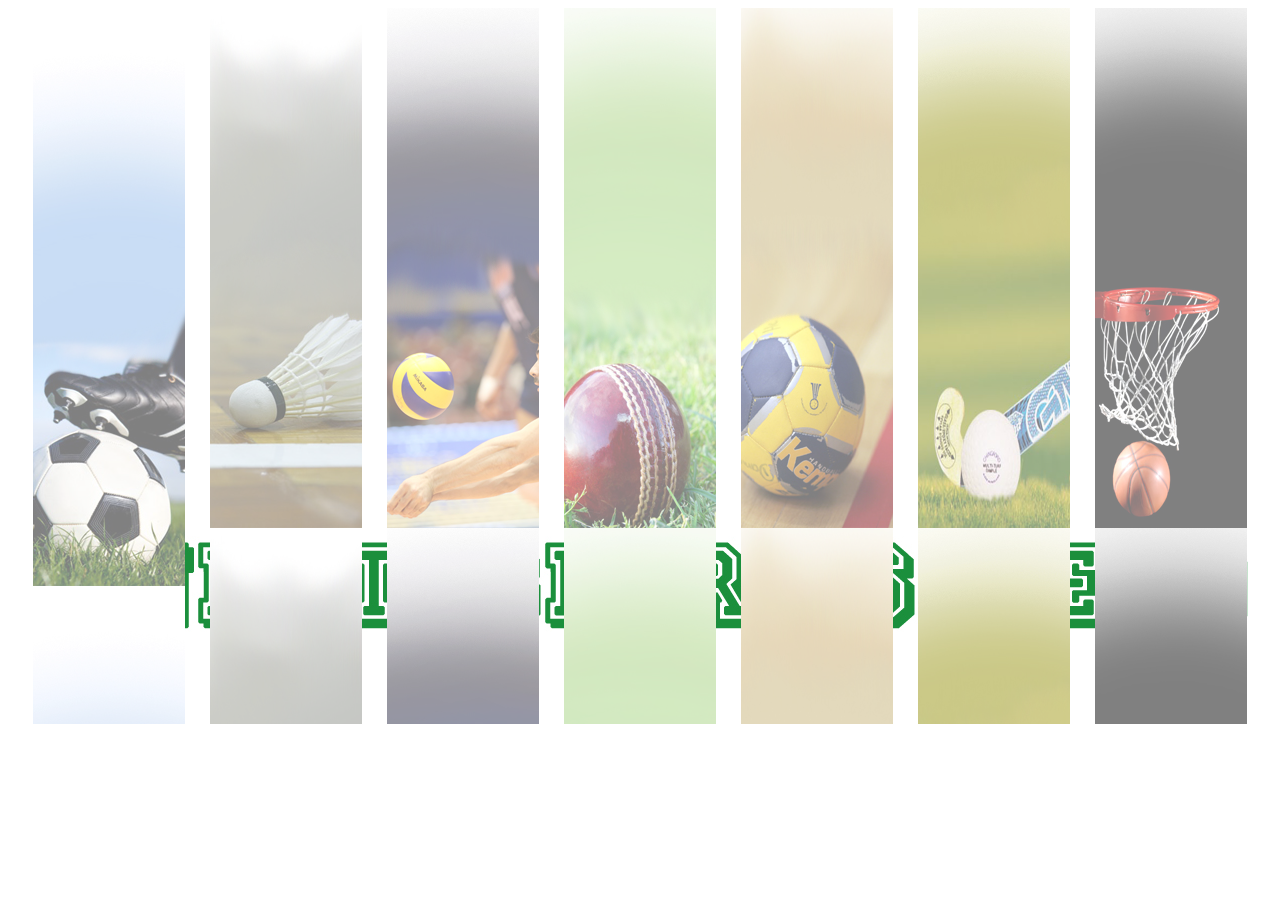
<file: SFEED_DELTA/Index.html>
<!--2nd Design-->
<html>
<title>SportsFeed</title>
<head>
<script src="http://ajax.googleapis.com/ajax/libs/jquery/1.9.1/jquery.min.js"></script>

</head>
<style>
#write
{
	position:fixed; 
	visibility:hidden;
}
.mbx
{
	width:100%;
	height:90%;
}
.spc
{
	float:left;
	height:90%;
	width:2%;
	
	opacity:0.1;
}
.rects
{
	float:left;
	height:90%;
	width:12%;
	background-color:#666;
	
}
.transp
{
	height:100%;
	width:100%;
	background-color:#FFF;
	opacity:0.5;
}
.wrt
{
	font-family:jerseyLetters;
	font-weight:bold;	
}
.rects:hover{
	-webkit-animation:scl 2s ;
	-webkit-animation-fill-mode:forwards;
}

@-webkit-keyframes scl{
	0%   {-webkit-transform:scale(1,1);
	}
	100% {-webkit-transform:scale(1.1,1.1)}
	
}
.transp:hover{
  -webkit-animation:trsp 2s;
  -webkit-animation-iteration-count:1;
  -webkit-animation-fill-mode:forwards;
  
}

@-webkit-keyframes trsp{
	0%  {opacity:0.5;}
  100%  {opacity:0}
}


</style>
<script>

var xvar;
var vyar;
var chk;
document.addEventListener("mousemove",function(e){
	xvar=e.clientX||e.pageX;
	vyar=e.clientY||e.pageY;
	
	chk = document.elementFromPoint(xvar, vyar);
	
	for(var i=0;i<7;i++)
	{
	    if(document.getElementsByClassName("transp").item(i)==chk)
	    {
	     var par=chk.parentNode;
	    	
	     if((par.children[0]))
	     {
		 var chld=par.children[0];
		 chld.style.visibility="visible";
	     }
		}
		else
	    { 
		 var par=document.getElementsByClassName("transp").item(i).parentNode;
	     par.children[0];
		
	     if((par.children[0].getAttribute('id'))=="write")
	     {
		 var chld=par.children[0];
		 chld.style.visibility="hidden";
	     }
		
			 
		}
	
	
	}
});

</script>
<body background="Index/bck-1.jpg">

<div id="container" class="mbx">

<div class="spc"></div>

<a href="Football/" style="text-decoration:none">
<div class="rects" style=" background-image:url(Index/fbl2.jpg)">
<div id="write">
<img src="Index/fbl_1.jpg"/>
</div>
<div class="transp"></div>
</div>
</a>

<div class="spc"></div>

<div class="rects" style="background-image:url(Index/bd1.jpg)">
<div id="write" >
<img src="Index/bdm_1.jpg"/></div>
<div class="transp"></div>
</div>

<div class="spc"></div>

<div class="rects" style="background-image:url(Index/vb1.jpg)">
<div id="write" >
<img src="Index/vbl_1.jpg">
</div>
<div class="transp"></div>
</div>

<div class="spc"></div>

<div class="rects" style="background-image:url(Index/cric1.jpg)">
<div id="write" >
<img src="Index/crc_1.jpg">
</div>
<div class="transp"></div>
</div>

<div class="spc"></div>

<div class="rects" style="background-image:url(Index/hb1.jpg)">
<div id="write" >
<img src="Index/hbl_1.jpg">
</div>
<div class="transp"></div>
</div>

<div class="spc"></div>

<div class="rects" style="background-image:url(Index/hk1.jpg)">
<div id="write" >
<img src="Index/hk_1.jpg">
</div>
<div class="transp"></div>
</div>

<div class="spc"></div>

<div class="rects" style="background-image:url(Index/bb1.jpg)">
<div id="write" >
<img  src="Index/bbl_1.jpg">
</div>
<div class="transp"></div>
</div>

<div class="spc"></div>

</div>

</body>
</html>
</file>
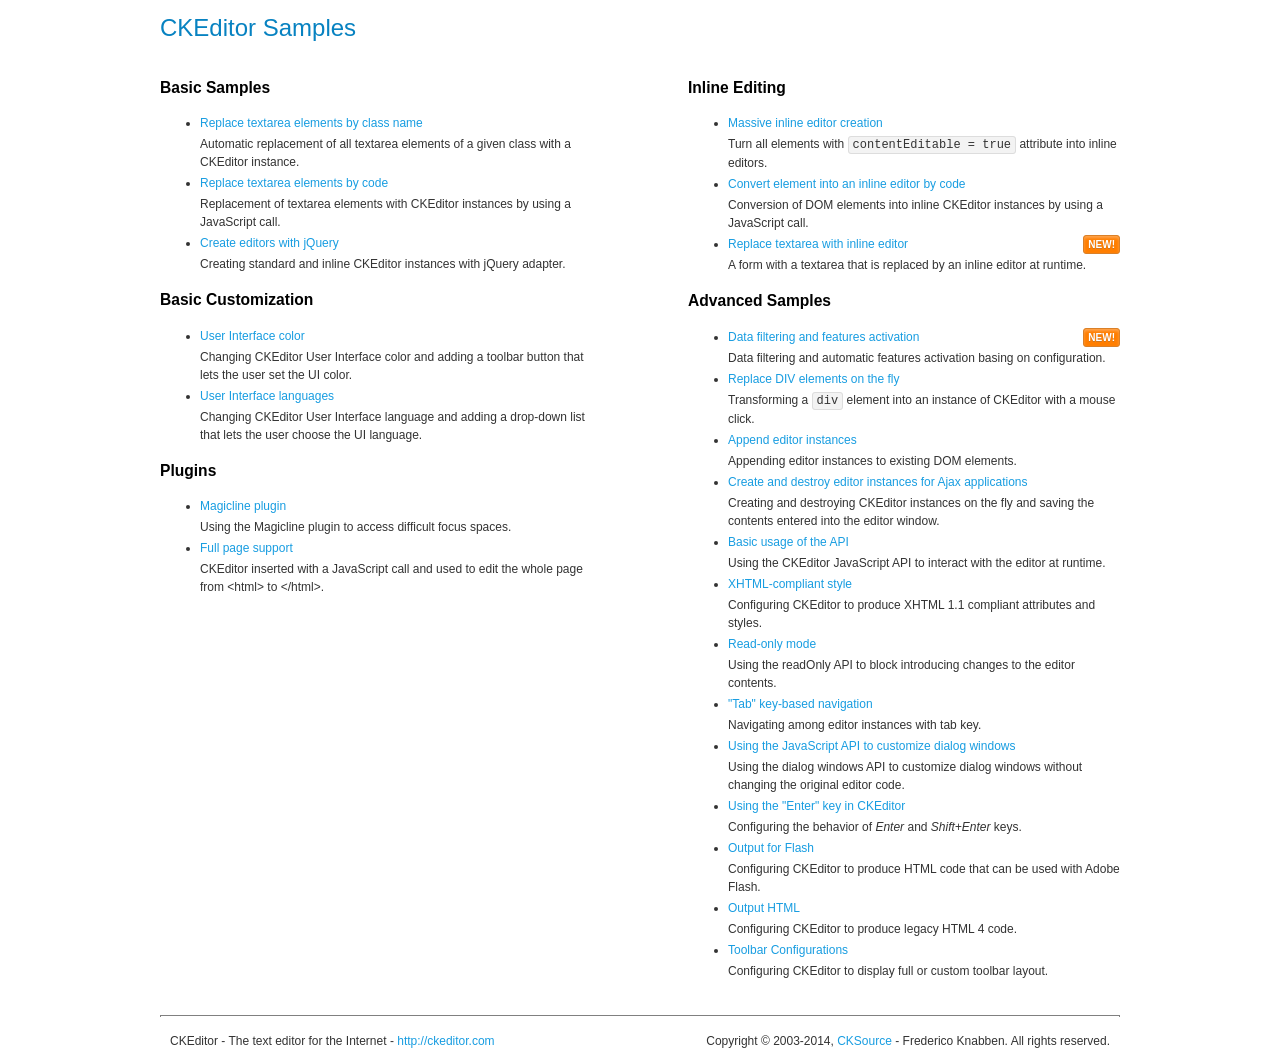
<file: ckeditor/samples/index.html>
<!DOCTYPE html>
<!--
Copyright (c) 2003-2014, CKSource - Frederico Knabben. All rights reserved.
For licensing, see LICENSE.md or http://ckeditor.com/license
-->
<html>
<head>
	<meta charset="utf-8">
	<title>CKEditor Samples</title>
	<link rel="stylesheet" href="sample.css">
</head>
<body>
	<h1 class="samples">
		CKEditor Samples
	</h1>
	<div class="twoColumns">
		<div class="twoColumnsLeft">
			<h2 class="samples">
				Basic Samples
			</h2>
			<dl class="samples">
				<dt><a class="samples" href="replacebyclass.html">Replace textarea elements by class name</a></dt>
				<dd>Automatic replacement of all textarea elements of a given class with a CKEditor instance.</dd>

				<dt><a class="samples" href="replacebycode.html">Replace textarea elements by code</a></dt>
				<dd>Replacement of textarea elements with CKEditor instances by using a JavaScript call.</dd>

				<dt><a class="samples" href="jquery.html">Create editors with jQuery</a></dt>
				<dd>Creating standard and inline CKEditor instances with jQuery adapter.</dd>
			</dl>

			<h2 class="samples">
				Basic Customization
			</h2>
			<dl class="samples">
				<dt><a class="samples" href="uicolor.html">User Interface color</a></dt>
				<dd>Changing CKEditor User Interface color and adding a toolbar button that lets the user set the UI color.</dd>

				<dt><a class="samples" href="uilanguages.html">User Interface languages</a></dt>
				<dd>Changing CKEditor User Interface language and adding a drop-down list that lets the user choose the UI language.</dd>
			</dl>


			<h2 class="samples">Plugins</h2>
<dl class="samples">
<dt><a class="samples" href="plugins/magicline/magicline.html">Magicline plugin</a></dt>
<dd>Using the Magicline plugin to access difficult focus spaces.</dd>

<dt><a class="samples" href="plugins/wysiwygarea/fullpage.html">Full page support</a></dt>
<dd>CKEditor inserted with a JavaScript call and used to edit the whole page from &lt;html&gt; to &lt;/html&gt;.</dd>
</dl>
		</div>
		<div class="twoColumnsRight">
			<h2 class="samples">
				Inline Editing
			</h2>
			<dl class="samples">
				<dt><a class="samples" href="inlineall.html">Massive inline editor creation</a></dt>
				<dd>Turn all elements with <code>contentEditable = true</code> attribute into inline editors.</dd>

				<dt><a class="samples" href="inlinebycode.html">Convert element into an inline editor by code</a></dt>
				<dd>Conversion of DOM elements into inline CKEditor instances by using a JavaScript call.</dd>

				<dt><a class="samples" href="inlinetextarea.html">Replace textarea with inline editor</a> <span class="new">New!</span></dt>
				<dd>A form with a textarea that is replaced by an inline editor at runtime.</dd>

				
			</dl>

			<h2 class="samples">
				Advanced Samples
			</h2>
			<dl class="samples">
				<dt><a class="samples" href="datafiltering.html">Data filtering and features activation</a> <span class="new">New!</span></dt>
				<dd>Data filtering and automatic features activation basing on configuration.</dd>

				<dt><a class="samples" href="divreplace.html">Replace DIV elements on the fly</a></dt>
				<dd>Transforming a <code>div</code> element into an instance of CKEditor with a mouse click.</dd>

				<dt><a class="samples" href="appendto.html">Append editor instances</a></dt>
				<dd>Appending editor instances to existing DOM elements.</dd>

				<dt><a class="samples" href="ajax.html">Create and destroy editor instances for Ajax applications</a></dt>
				<dd>Creating and destroying CKEditor instances on the fly and saving the contents entered into the editor window.</dd>

				<dt><a class="samples" href="api.html">Basic usage of the API</a></dt>
				<dd>Using the CKEditor JavaScript API to interact with the editor at runtime.</dd>

				<dt><a class="samples" href="xhtmlstyle.html">XHTML-compliant style</a></dt>
				<dd>Configuring CKEditor to produce XHTML 1.1 compliant attributes and styles.</dd>

				<dt><a class="samples" href="readonly.html">Read-only mode</a></dt>
				<dd>Using the readOnly API to block introducing changes to the editor contents.</dd>

				<dt><a class="samples" href="tabindex.html">"Tab" key-based navigation</a></dt>
				<dd>Navigating among editor instances with tab key.</dd>


				
<dt><a class="samples" href="plugins/dialog/dialog.html">Using the JavaScript API to customize dialog windows</a></dt>
<dd>Using the dialog windows API to customize dialog windows without changing the original editor code.</dd>

<dt><a class="samples" href="plugins/enterkey/enterkey.html">Using the &quot;Enter&quot; key in CKEditor</a></dt>
<dd>Configuring the behavior of <em>Enter</em> and <em>Shift+Enter</em> keys.</dd>

<dt><a class="samples" href="plugins/htmlwriter/outputforflash.html">Output for Flash</a></dt>
<dd>Configuring CKEditor to produce HTML code that can be used with Adobe Flash.</dd>

<dt><a class="samples" href="plugins/htmlwriter/outputhtml.html">Output HTML</a></dt>
<dd>Configuring CKEditor to produce legacy HTML 4 code.</dd>

<dt><a class="samples" href="plugins/toolbar/toolbar.html">Toolbar Configurations</a></dt>
<dd>Configuring CKEditor to display full or custom toolbar layout.</dd>

			</dl>
		</div>
	</div>
	<div id="footer">
		<hr>
		<p>
			CKEditor - The text editor for the Internet - <a class="samples" href="http://ckeditor.com/">http://ckeditor.com</a>
		</p>
		<p id="copy">
			Copyright &copy; 2003-2014, <a class="samples" href="http://cksource.com/">CKSource</a> - Frederico Knabben. All rights reserved.
		</p>
	</div>
</body>
</html>
</file>
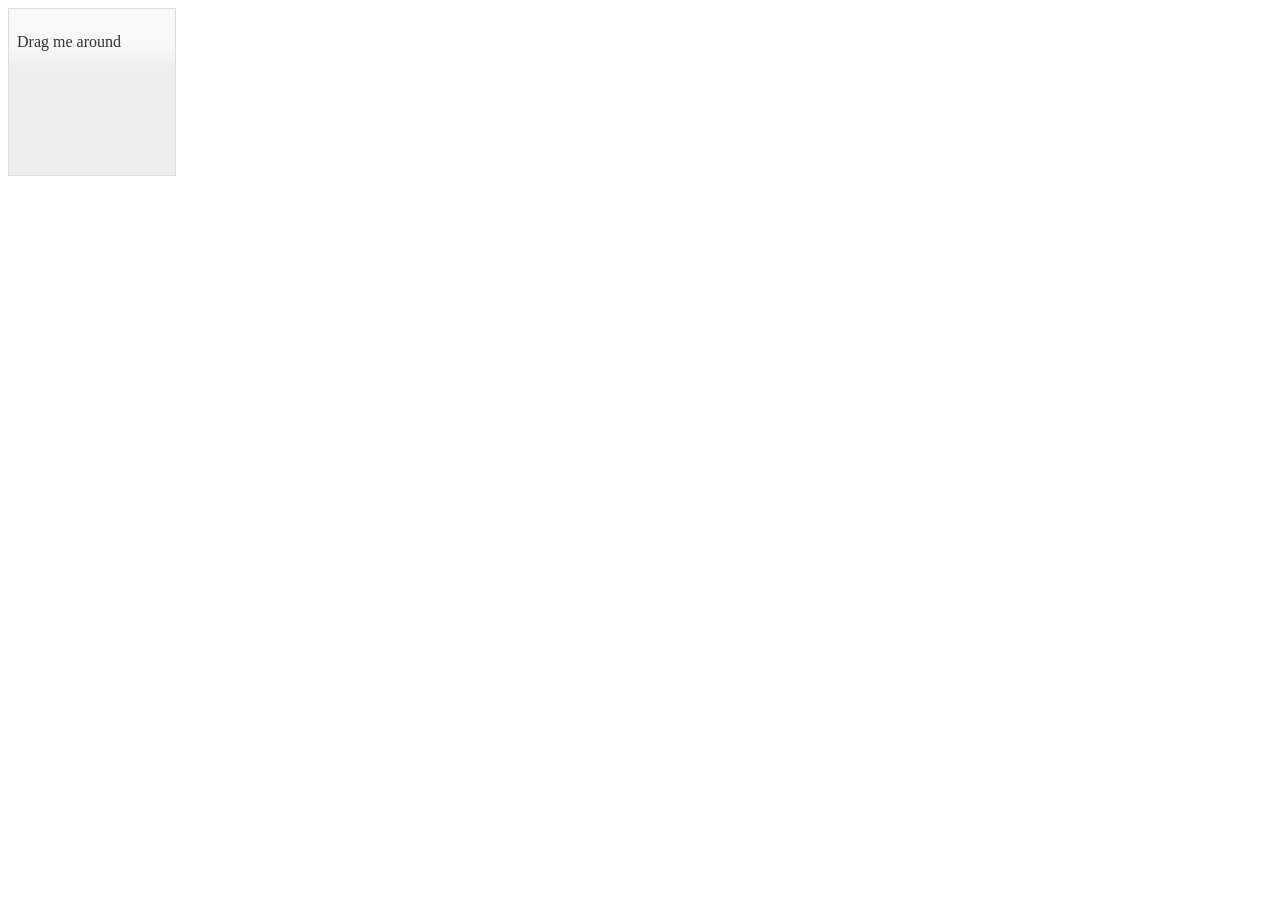
<file: jquery-ui-1.11.2/first.html>
<!doctype html>
<html lang="en">
<head>
  <meta charset="utf-8">
  <title>jQuery UI Draggable - Default functionality</title>
  <link rel="stylesheet" href="jquery-ui.min.css">
<script src="external/jquery/jquery.js"></script>
<script src="jquery-ui.min.js"></script>
  <style>
  #draggable { width: 150px; height: 150px; padding: 0.5em; }
  </style>
  <script>
  $(function() {
    $( "#draggable" ).draggable();
  });
  </script>
</head>
<body>
 
<div id="draggable" class="ui-widget-content">
  <p>Drag me around</p>
</div>
 
 
</body>
</html>
</file>
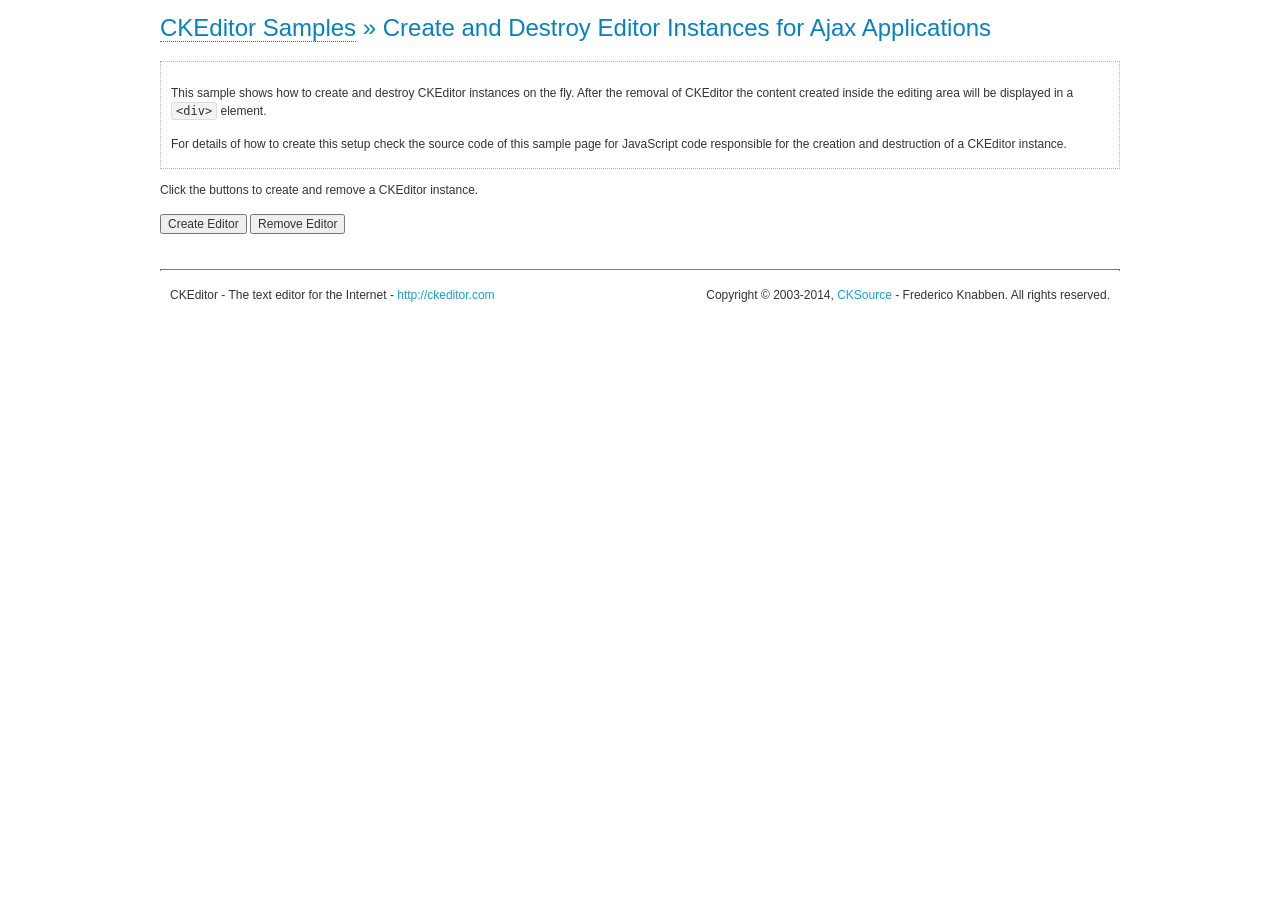
<file: ckeditor/samples/ajax.html>
<!DOCTYPE html>
<!--
Copyright (c) 2003-2014, CKSource - Frederico Knabben. All rights reserved.
For licensing, see LICENSE.md or http://ckeditor.com/license
-->
<html>
<head>
	<meta charset="utf-8">
	<title>Ajax &mdash; CKEditor Sample</title>
	<script src="../ckeditor.js"></script>
	<link rel="stylesheet" href="sample.css">
	<script>

		var editor, html = '';

		function createEditor() {
			if ( editor )
				return;

			// Create a new editor inside the <div id="editor">, setting its value to html
			var config = {};
			editor = CKEDITOR.appendTo( 'editor', config, html );
		}

		function removeEditor() {
			if ( !editor )
				return;

			// Retrieve the editor contents. In an Ajax application, this data would be
			// sent to the server or used in any other way.
			document.getElementById( 'editorcontents' ).innerHTML = html = editor.getData();
			document.getElementById( 'contents' ).style.display = '';

			// Destroy the editor.
			editor.destroy();
			editor = null;
		}

	</script>
</head>
<body>
	<h1 class="samples">
		<a href="index.html">CKEditor Samples</a> &raquo; Create and Destroy Editor Instances for Ajax Applications
	</h1>
	<div class="description">
		<p>
			This sample shows how to create and destroy CKEditor instances on the fly. After the removal of CKEditor the content created inside the editing
			area will be displayed in a <code>&lt;div&gt;</code> element.
		</p>
		<p>
			For details of how to create this setup check the source code of this sample page
			for JavaScript code responsible for the creation and destruction of a CKEditor instance.
		</p>
	</div>
	<p>Click the buttons to create and remove a CKEditor instance.</p>
	<p>
		<input onclick="createEditor();" type="button" value="Create Editor">
		<input onclick="removeEditor();" type="button" value="Remove Editor">
	</p>
	<!-- This div will hold the editor. -->
	<div id="editor">
	</div>
	<div id="contents" style="display: none">
		<p>
			Edited Contents:
		</p>
		<!-- This div will be used to display the editor contents. -->
		<div id="editorcontents">
		</div>
	</div>
	<div id="footer">
		<hr>
		<p>
			CKEditor - The text editor for the Internet - <a class="samples" href="http://ckeditor.com/">http://ckeditor.com</a>
		</p>
		<p id="copy">
			Copyright &copy; 2003-2014, <a class="samples" href="http://cksource.com/">CKSource</a> - Frederico
			Knabben. All rights reserved.
		</p>
	</div>
</body>
</html>
</file>
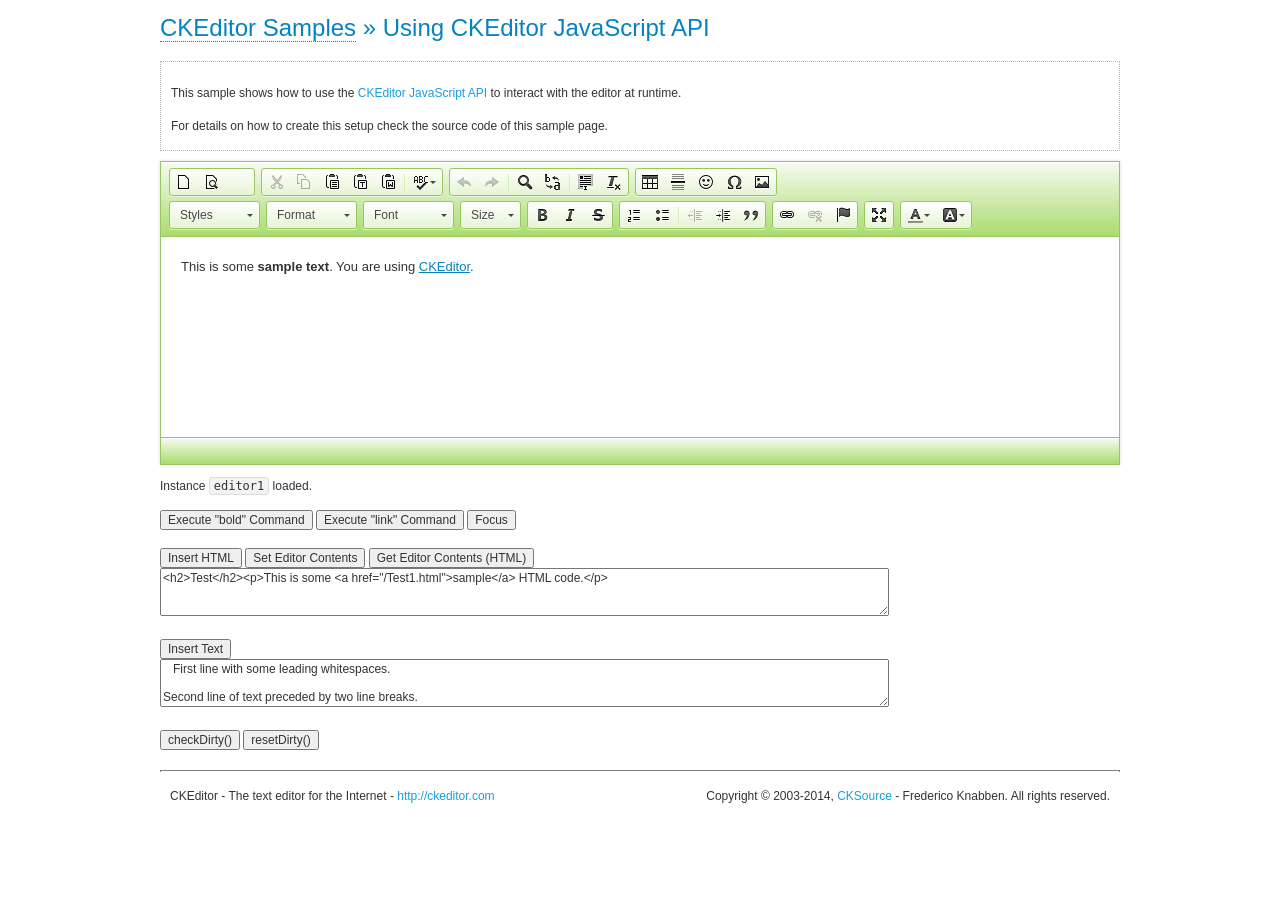
<file: ckeditor/samples/api.html>
<!DOCTYPE html>
<!--
Copyright (c) 2003-2014, CKSource - Frederico Knabben. All rights reserved.
For licensing, see LICENSE.md or http://ckeditor.com/license
-->
<html>
<head>
	<meta charset="utf-8">
	<title>API Usage &mdash; CKEditor Sample</title>
	<script src="../ckeditor.js"></script>
	<link href="sample.css" rel="stylesheet">
	<script>

// The instanceReady event is fired, when an instance of CKEditor has finished
// its initialization.
CKEDITOR.on( 'instanceReady', function( ev ) {
	// Show the editor name and description in the browser status bar.
	document.getElementById( 'eMessage' ).innerHTML = 'Instance <code>' + ev.editor.name + '<\/code> loaded.';

	// Show this sample buttons.
	document.getElementById( 'eButtons' ).style.display = 'block';
});

function InsertHTML() {
	// Get the editor instance that we want to interact with.
	var editor = CKEDITOR.instances.editor1;
	var value = document.getElementById( 'htmlArea' ).value;

	// Check the active editing mode.
	if ( editor.mode == 'wysiwyg' )
	{
		// Insert HTML code.
		// http://docs.ckeditor.com/#!/api/CKEDITOR.editor-method-insertHtml
		editor.insertHtml( value );
	}
	else
		alert( 'You must be in WYSIWYG mode!' );
}

function InsertText() {
	// Get the editor instance that we want to interact with.
	var editor = CKEDITOR.instances.editor1;
	var value = document.getElementById( 'txtArea' ).value;

	// Check the active editing mode.
	if ( editor.mode == 'wysiwyg' )
	{
		// Insert as plain text.
		// http://docs.ckeditor.com/#!/api/CKEDITOR.editor-method-insertText
		editor.insertText( value );
	}
	else
		alert( 'You must be in WYSIWYG mode!' );
}

function SetContents() {
	// Get the editor instance that we want to interact with.
	var editor = CKEDITOR.instances.editor1;
	var value = document.getElementById( 'htmlArea' ).value;

	// Set editor contents (replace current contents).
	// http://docs.ckeditor.com/#!/api/CKEDITOR.editor-method-setData
	editor.setData( value );
}

function GetContents() {
	// Get the editor instance that you want to interact with.
	var editor = CKEDITOR.instances.editor1;

	// Get editor contents
	// http://docs.ckeditor.com/#!/api/CKEDITOR.editor-method-getData
	alert( editor.getData() );
}

function ExecuteCommand( commandName ) {
	// Get the editor instance that we want to interact with.
	var editor = CKEDITOR.instances.editor1;

	// Check the active editing mode.
	if ( editor.mode == 'wysiwyg' )
	{
		// Execute the command.
		// http://docs.ckeditor.com/#!/api/CKEDITOR.editor-method-execCommand
		editor.execCommand( commandName );
	}
	else
		alert( 'You must be in WYSIWYG mode!' );
}

function CheckDirty() {
	// Get the editor instance that we want to interact with.
	var editor = CKEDITOR.instances.editor1;
	// Checks whether the current editor contents present changes when compared
	// to the contents loaded into the editor at startup
	// http://docs.ckeditor.com/#!/api/CKEDITOR.editor-method-checkDirty
	alert( editor.checkDirty() );
}

function ResetDirty() {
	// Get the editor instance that we want to interact with.
	var editor = CKEDITOR.instances.editor1;
	// Resets the "dirty state" of the editor (see CheckDirty())
	// http://docs.ckeditor.com/#!/api/CKEDITOR.editor-method-resetDirty
	editor.resetDirty();
	alert( 'The "IsDirty" status has been reset' );
}

function Focus() {
	CKEDITOR.instances.editor1.focus();
}

function onFocus() {
	document.getElementById( 'eMessage' ).innerHTML = '<b>' + this.name + ' is focused </b>';
}

function onBlur() {
	document.getElementById( 'eMessage' ).innerHTML = this.name + ' lost focus';
}

	</script>

</head>
<body>
	<h1 class="samples">
		<a href="index.html">CKEditor Samples</a> &raquo; Using CKEditor JavaScript API
	</h1>
	<div class="description">
	<p>
		This sample shows how to use the
		<a class="samples" href="http://docs.ckeditor.com/#!/api/CKEDITOR.editor">CKEditor JavaScript API</a>
		to interact with the editor at runtime.
	</p>
	<p>
		For details on how to create this setup check the source code of this sample page.
	</p>
	</div>

	<!-- This <div> holds alert messages to be display in the sample page. -->
	<div id="alerts">
		<noscript>
			<p>
				<strong>CKEditor requires JavaScript to run</strong>. In a browser with no JavaScript
				support, like yours, you should still see the contents (HTML data) and you should
				be able to edit it normally, without a rich editor interface.
			</p>
		</noscript>
	</div>
	<form action="../../../samples/sample_posteddata.php" method="post">
		<textarea cols="100" id="editor1" name="editor1" rows="10">&lt;p&gt;This is some &lt;strong&gt;sample text&lt;/strong&gt;. You are using &lt;a href="http://ckeditor.com/"&gt;CKEditor&lt;/a&gt;.&lt;/p&gt;</textarea>

		<script>
			// Replace the <textarea id="editor1"> with an CKEditor instance.
			CKEDITOR.replace( 'editor1', {
				on: {
					focus: onFocus,
					blur: onBlur,

					// Check for availability of corresponding plugins.
					pluginsLoaded: function( evt ) {
						var doc = CKEDITOR.document, ed = evt.editor;
						if ( !ed.getCommand( 'bold' ) )
							doc.getById( 'exec-bold' ).hide();
						if ( !ed.getCommand( 'link' ) )
							doc.getById( 'exec-link' ).hide();
					}
				}
			});
		</script>

		<p id="eMessage">
		</p>

		<div id="eButtons" style="display: none">
			<input id="exec-bold" onclick="ExecuteCommand('bold');" type="button" value="Execute &quot;bold&quot; Command">
			<input id="exec-link" onclick="ExecuteCommand('link');" type="button" value="Execute &quot;link&quot; Command">
			<input onclick="Focus();" type="button" value="Focus">
			<br><br>
			<input onclick="InsertHTML();" type="button" value="Insert HTML">
			<input onclick="SetContents();" type="button" value="Set Editor Contents">
			<input onclick="GetContents();" type="button" value="Get Editor Contents (HTML)">
			<br>
			<textarea cols="100" id="htmlArea" rows="3">&lt;h2&gt;Test&lt;/h2&gt;&lt;p&gt;This is some &lt;a href="/Test1.html"&gt;sample&lt;/a&gt; HTML code.&lt;/p&gt;</textarea>
			<br>
			<br>
			<input onclick="InsertText();" type="button" value="Insert Text">
			<br>
			<textarea cols="100" id="txtArea" rows="3">   First line with some leading whitespaces.

Second line of text preceded by two line breaks.</textarea>
			<br>
			<br>
			<input onclick="CheckDirty();" type="button" value="checkDirty()">
			<input onclick="ResetDirty();" type="button" value="resetDirty()">
		</div>
	</form>
	<div id="footer">
		<hr>
		<p>
			CKEditor - The text editor for the Internet - <a class="samples" href="http://ckeditor.com/">http://ckeditor.com</a>
		</p>
		<p id="copy">
			Copyright &copy; 2003-2014, <a class="samples" href="http://cksource.com/">CKSource</a> - Frederico
			Knabben. All rights reserved.
		</p>
	</div>
</body>
</html>
</file>
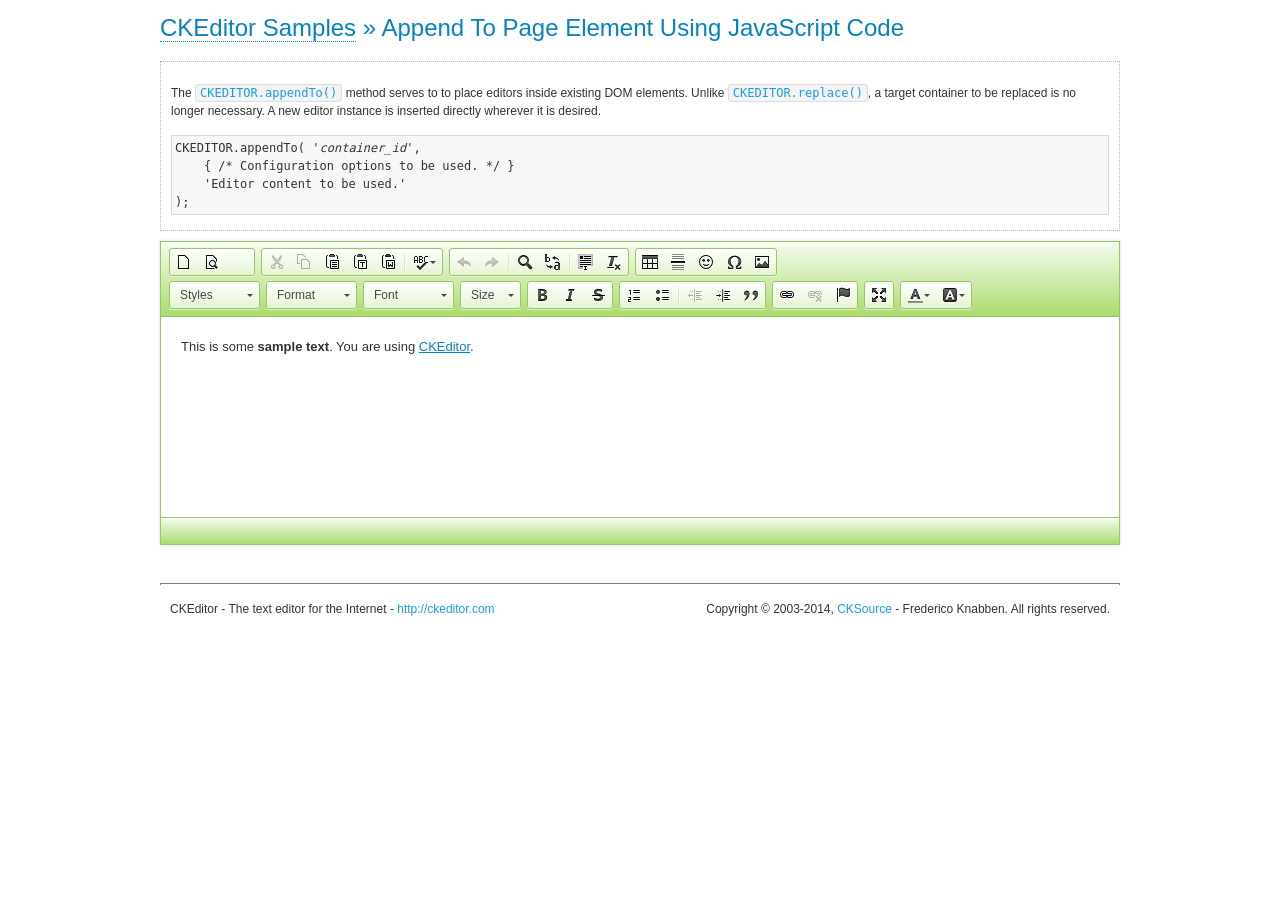
<file: ckeditor/samples/appendto.html>
<!DOCTYPE html>
<!--
Copyright (c) 2003-2014, CKSource - Frederico Knabben. All rights reserved.
For licensing, see LICENSE.md or http://ckeditor.com/license
-->
<html>
<head>
	<meta charset="utf-8">
	<title>Append To Page Element Using JavaScript Code &mdash; CKEditor Sample</title>
	<script src="../ckeditor.js"></script>
	<link rel="stylesheet" href="sample.css">
</head>
<body>
	<h1 class="samples">
		<a href="index.html">CKEditor Samples</a> &raquo; Append To Page Element Using JavaScript Code
	</h1>
	<div id="section1">
		<div class="description">
			<p>
				The <code><a class="samples" href="http://docs.ckeditor.com/#!/api/CKEDITOR-method-appendTo">CKEDITOR.appendTo()</a></code> method serves to to place editors inside existing DOM elements. Unlike <code><a class="samples" href="http://docs.ckeditor.com/#!/api/CKEDITOR-method-replace">CKEDITOR.replace()</a></code>,
				a target container to be replaced is no longer necessary. A new editor
				instance is inserted directly wherever it is desired.
			</p>
<pre class="samples">CKEDITOR.appendTo( '<em>container_id</em>',
	{ /* Configuration options to be used. */ }
	'Editor content to be used.'
);</pre>
		</div>
		<script>

			// This call can be placed at any point after the
			// DOM element to append CKEditor to or inside the <head><script>
			// in a window.onload event handler.

			// Append a CKEditor instance using the default configuration and the
			// provided content to the <div> element of ID "section1".
			CKEDITOR.appendTo( 'section1',
				null,
				'<p>This is some <strong>sample text</strong>. You are using <a href="http://ckeditor.com/">CKEditor</a>.</p>'
			);

		</script>
	</div>
	<br>
	<div id="footer">
		<hr>
		<p>
			CKEditor - The text editor for the Internet - <a class="samples" href="http://ckeditor.com/">http://ckeditor.com</a>
		</p>
		<p id="copy">
			Copyright &copy; 2003-2014, <a class="samples" href="http://cksource.com/">CKSource</a> - Frederico
			Knabben. All rights reserved.
		</p>
	</div>
</body>
</html>
</file>
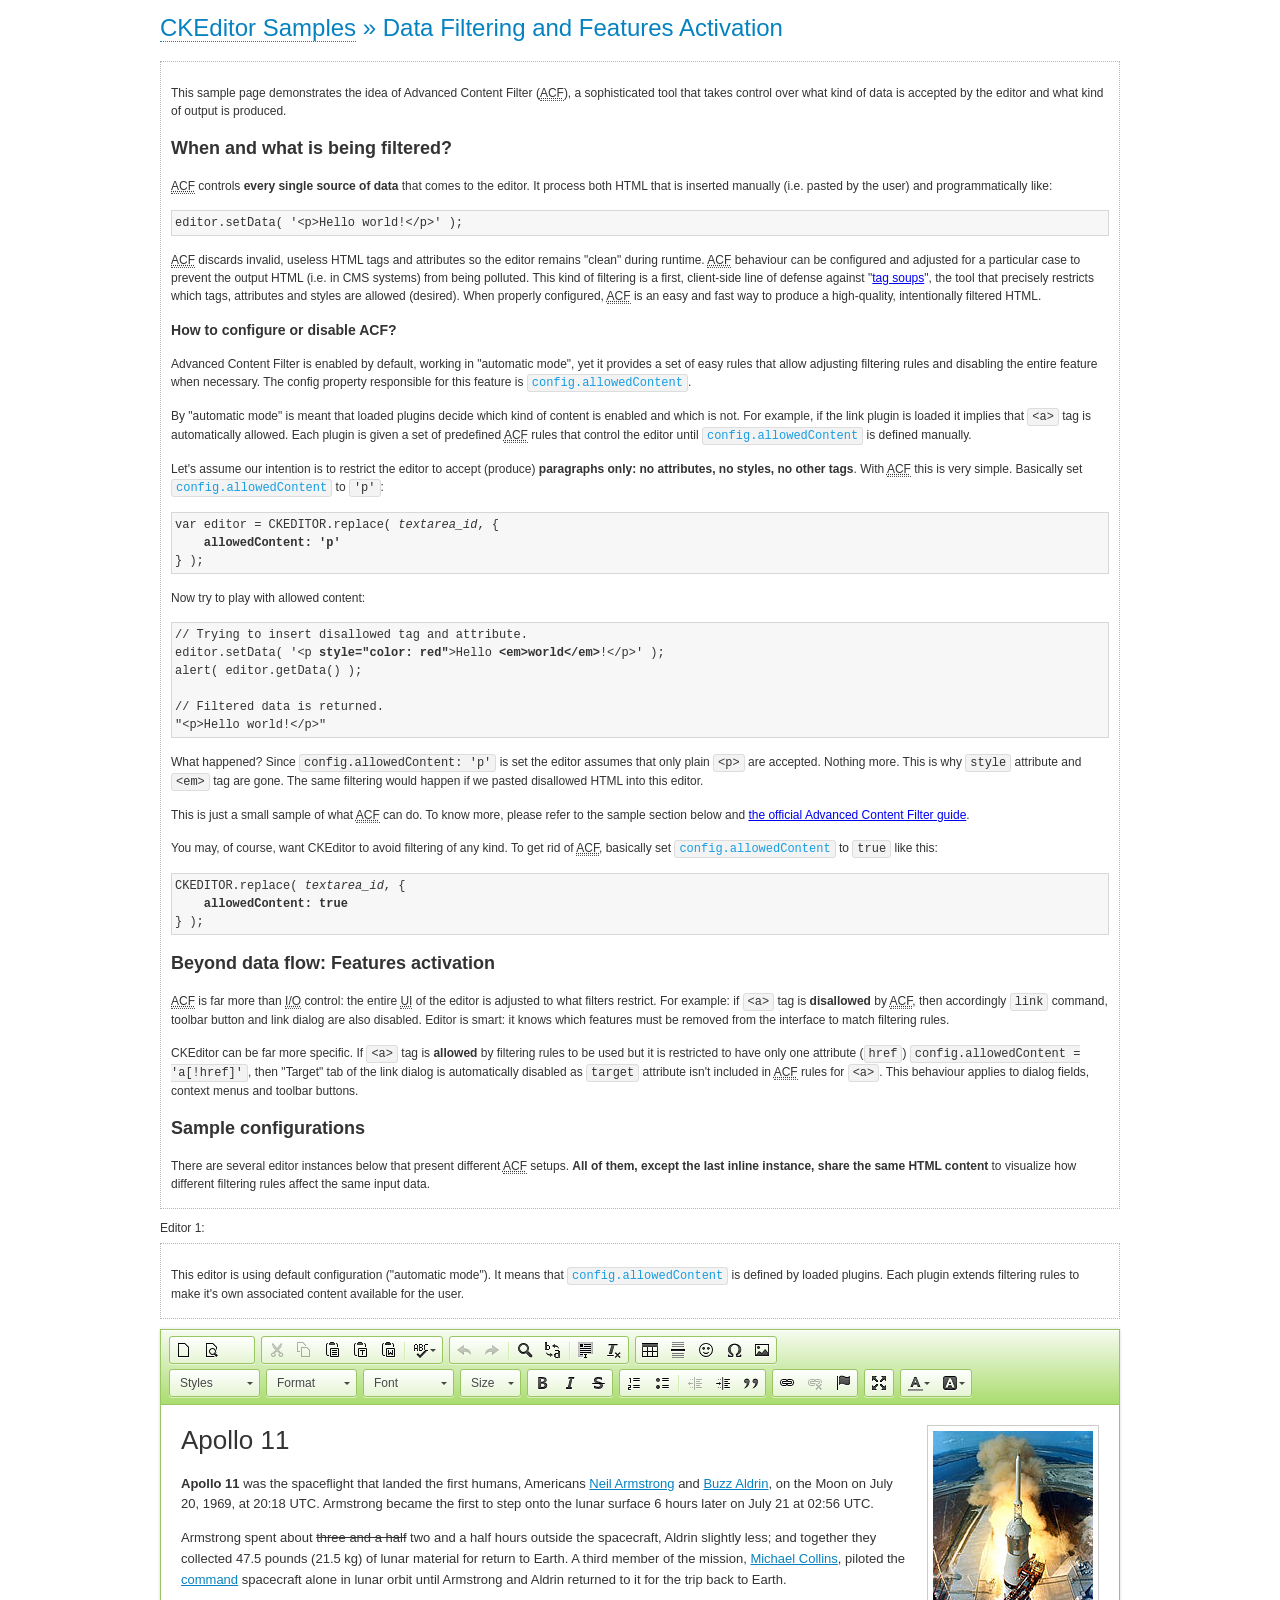
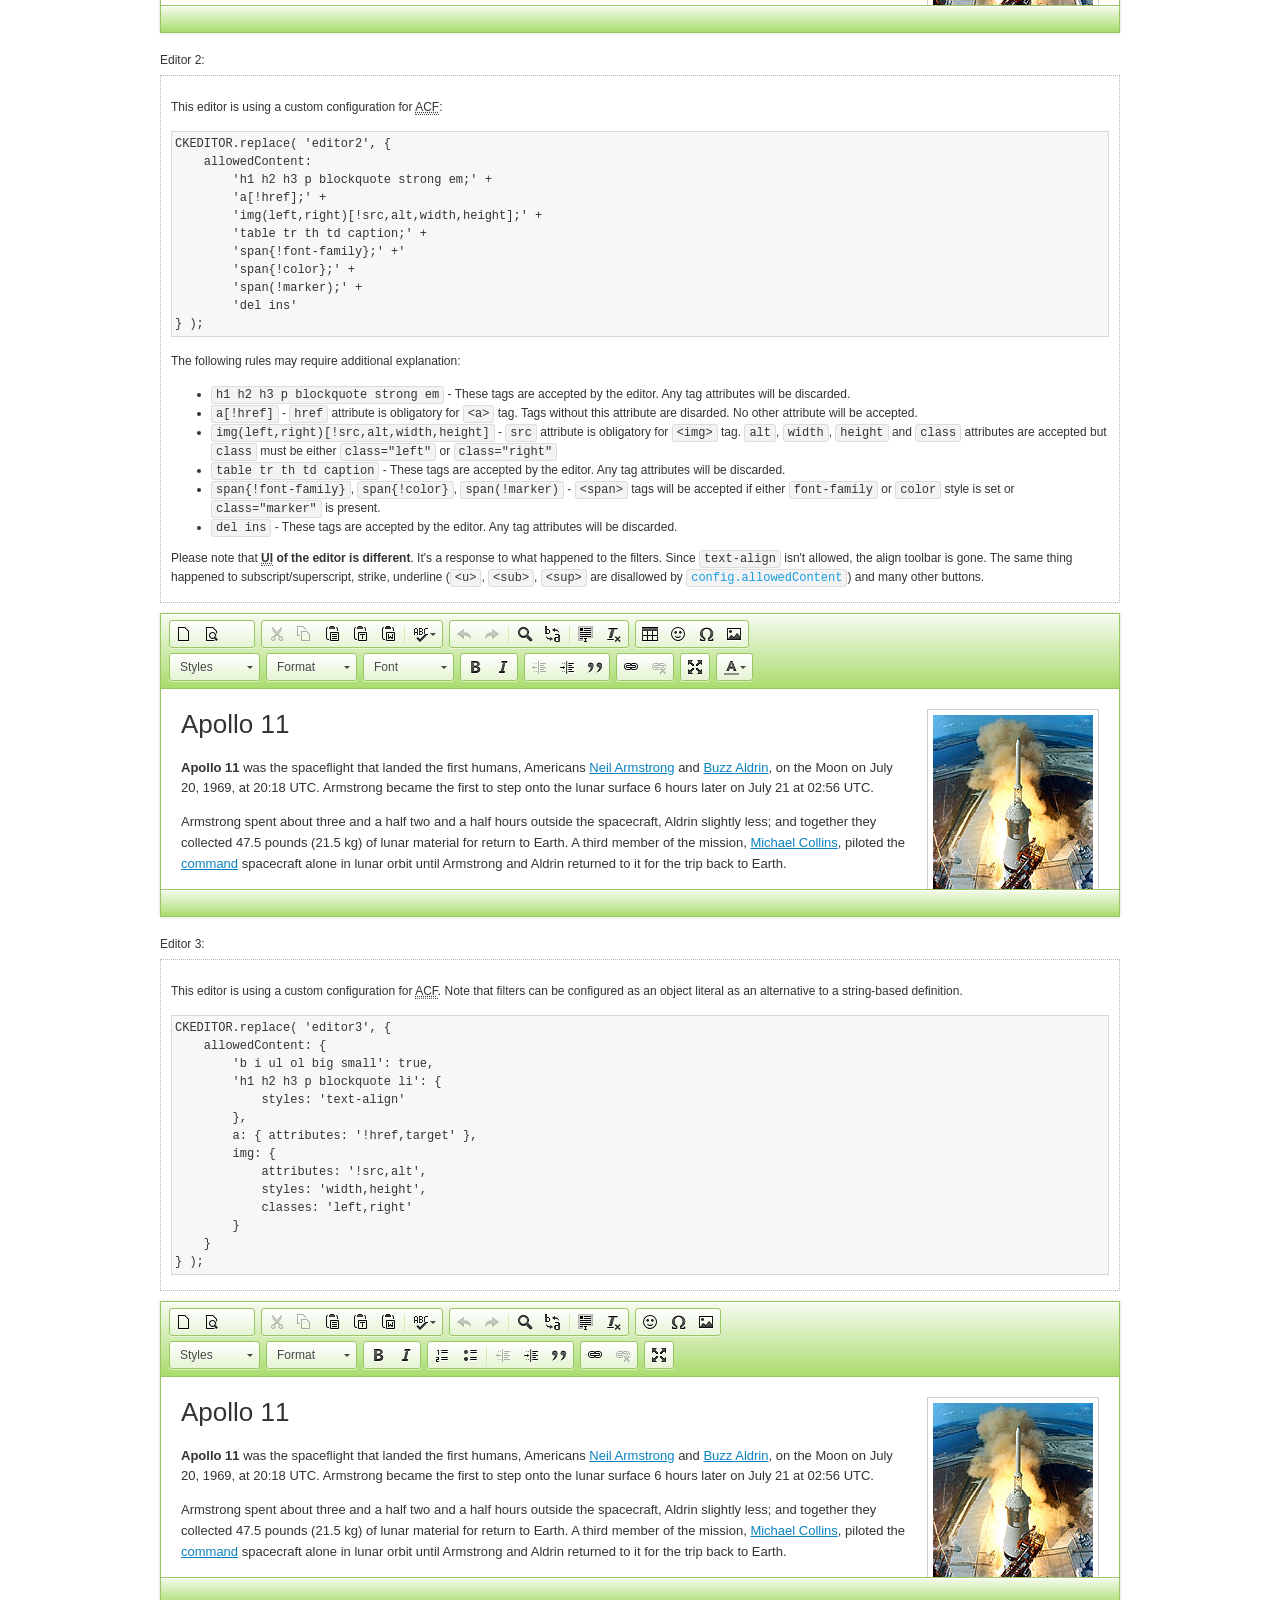
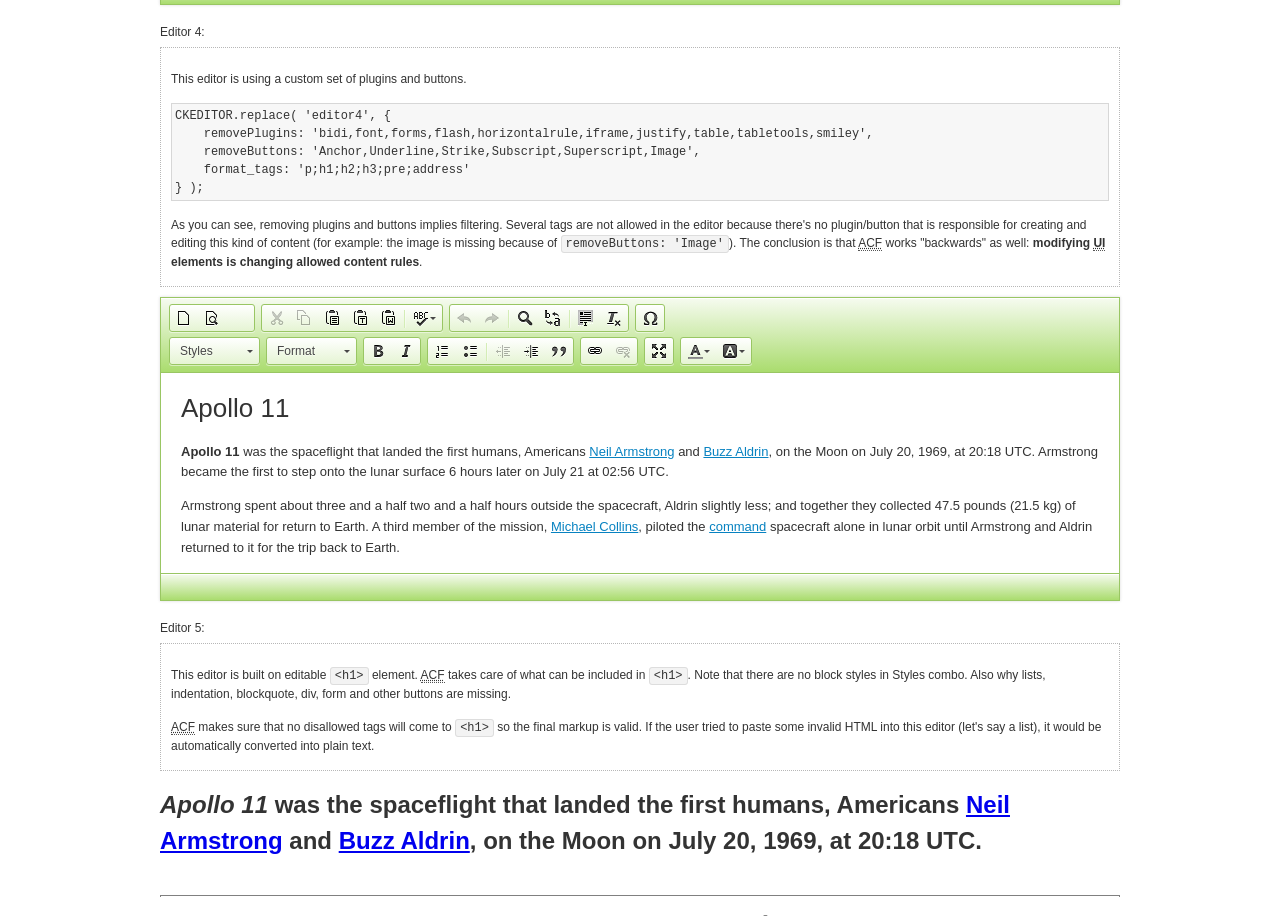
<file: ckeditor/samples/datafiltering.html>
<!DOCTYPE html>
<!--
Copyright (c) 2003-2014, CKSource - Frederico Knabben. All rights reserved.
For licensing, see LICENSE.md or http://ckeditor.com/license
-->
<html>
<head>
	<meta charset="utf-8">
	<title>Data Filtering &mdash; CKEditor Sample</title>
	<script src="../ckeditor.js"></script>
	<link rel="stylesheet" href="sample.css">
	<script>
		// Remove advanced tabs for all editors.
		CKEDITOR.config.removeDialogTabs = 'image:advanced;link:advanced;flash:advanced;creatediv:advanced;editdiv:advanced';
	</script>
</head>
<body>
	<h1 class="samples">
		<a href="index.html">CKEditor Samples</a> &raquo; Data Filtering and Features Activation
	</h1>
	<div class="description">
		<p>
			This sample page demonstrates the idea of Advanced Content Filter
			(<abbr title="Advanced Content Filter">ACF</abbr>), a sophisticated
			tool that takes control over what kind of data is accepted by the editor and what
			kind of output is produced.
		</p>
		<h2>When and what is being filtered?</h2>
		<p>
			<abbr title="Advanced Content Filter">ACF</abbr> controls
			<strong>every single source of data</strong> that comes to the editor.
			It process both HTML that is inserted manually (i.e. pasted by the user)
			and programmatically like:
		</p>
<pre class="samples">
editor.setData( '&lt;p&gt;Hello world!&lt;/p&gt;' );
</pre>
		<p>
			<abbr title="Advanced Content Filter">ACF</abbr> discards invalid,
			useless HTML tags and attributes so the editor remains "clean" during
			runtime. <abbr title="Advanced Content Filter">ACF</abbr> behaviour
			can be configured and adjusted for a particular case to prevent the
			output HTML (i.e. in CMS systems) from being polluted.

			This kind of filtering is a first, client-side line of defense
			against "<a href="http://en.wikipedia.org/wiki/Tag_soup">tag soups</a>",
			the tool that precisely restricts which tags, attributes and styles
			are allowed (desired). When properly configured, <abbr title="Advanced Content Filter">ACF</abbr>
			is an easy and fast way to produce a high-quality, intentionally filtered HTML.
		</p>

		<h3>How to configure or disable ACF?</h3>
		<p>
			Advanced Content Filter is enabled by default, working in "automatic mode", yet
			it provides a set of easy rules that allow adjusting filtering rules
			and disabling the entire feature when necessary. The config property
			responsible for this feature is <code><a class="samples"
			href="http://docs.ckeditor.com/#!/api/CKEDITOR.config-cfg-allowedContent">config.allowedContent</a></code>.
		</p>
		<p>
			By "automatic mode" is meant that loaded plugins decide which kind
			of content is enabled and which is not. For example, if the link
			plugin is loaded it implies that <code>&lt;a&gt;</code> tag is
			automatically allowed. Each plugin is given a set
			of predefined <abbr title="Advanced Content Filter">ACF</abbr> rules
			that control the editor until <code><a class="samples"
			href="http://docs.ckeditor.com/#!/api/CKEDITOR.config-cfg-allowedContent">
			config.allowedContent</a></code>
			is defined manually.
		</p>
		<p>
			Let's assume our intention is to restrict the editor to accept (produce) <strong>paragraphs
			only: no attributes, no styles, no other tags</strong>.
			With <abbr title="Advanced Content Filter">ACF</abbr>
			this is very simple. Basically set <code><a class="samples"
			href="http://docs.ckeditor.com/#!/api/CKEDITOR.config-cfg-allowedContent">
			config.allowedContent</a></code> to <code>'p'</code>:
		</p>
<pre class="samples">
var editor = CKEDITOR.replace( <em>textarea_id</em>, {
	<strong>allowedContent: 'p'</strong>
} );
</pre>
		<p>
			Now try to play with allowed content:
		</p>
<pre class="samples">
// Trying to insert disallowed tag and attribute.
editor.setData( '&lt;p <strong>style="color: red"</strong>&gt;Hello <strong>&lt;em&gt;world&lt;/em&gt;</strong>!&lt;/p&gt;' );
alert( editor.getData() );

// Filtered data is returned.
"&lt;p&gt;Hello world!&lt;/p&gt;"
</pre>
		<p>
			What happened? Since <code>config.allowedContent: 'p'</code> is set the editor assumes
			that only plain <code>&lt;p&gt;</code> are accepted. Nothing more. This is why
			<code>style</code> attribute and <code>&lt;em&gt;</code> tag are gone. The same
			filtering would happen if we pasted disallowed HTML into this editor.
		</p>
		<p>
			This is just a small sample of what <abbr title="Advanced Content Filter">ACF</abbr>
			can do. To know more, please refer to the sample section below and
			<a href="http://docs.ckeditor.com/#!/guide/dev_advanced_content_filter">the official Advanced Content Filter guide</a>.
		</p>
		<p>
			You may, of course, want CKEditor to avoid filtering of any kind.
			To get rid of <abbr title="Advanced Content Filter">ACF</abbr>,
			basically set <code><a class="samples"
			href="http://docs.ckeditor.com/#!/api/CKEDITOR.config-cfg-allowedContent">
			config.allowedContent</a></code> to <code>true</code> like this:
		</p>
<pre class="samples">
CKEDITOR.replace( <em>textarea_id</em>, {
	<strong>allowedContent: true</strong>
} );
</pre>

		<h2>Beyond data flow: Features activation</h2>
		<p>
			<abbr title="Advanced Content Filter">ACF</abbr> is far more than
			<abbr title="Input/Output">I/O</abbr> control: the entire
			<abbr title="User Interface">UI</abbr> of the editor is adjusted to what
			filters restrict. For example: if <code>&lt;a&gt;</code> tag is
			<strong>disallowed</strong>
			by <abbr title="Advanced Content Filter">ACF</abbr>,
			then accordingly <code>link</code> command, toolbar button and link dialog
			are also disabled. Editor is smart: it knows which features must be
			removed from the interface to match filtering rules.
		</p>
		<p>
			CKEditor can be far more specific. If <code>&lt;a&gt;</code> tag is
			<strong>allowed</strong> by filtering rules to be used but it is restricted
			to have only one attribute (<code>href</code>)
			<code>config.allowedContent = 'a[!href]'</code>, then
			"Target" tab of the link dialog is automatically disabled as <code>target</code>
			attribute isn't included in <abbr title="Advanced Content Filter">ACF</abbr> rules
			for <code>&lt;a&gt;</code>. This behaviour applies to dialog fields, context
			menus and toolbar buttons.
		</p>

		<h2>Sample configurations</h2>
		<p>
			There are several editor instances below that present different
			<abbr title="Advanced Content Filter">ACF</abbr> setups. <strong>All of them,
			except the last inline instance, share the same HTML content</strong> to visualize
			how different filtering rules affect the same input data.
		</p>
	</div>

	<div>
		<label for="editor1">
			Editor 1:
		</label>
		<div class="description">
			<p>
				This editor is using default configuration ("automatic mode"). It means that
				<code><a class="samples"
				href="http://docs.ckeditor.com/#!/api/CKEDITOR.config-cfg-allowedContent">
				config.allowedContent</a></code> is defined by loaded plugins.
				Each plugin extends filtering rules to make it's own associated content
				available for the user.
			</p>
		</div>
		<textarea cols="80" id="editor1" name="editor1" rows="10">
			&lt;h1&gt;&lt;img alt=&quot;Saturn V carrying Apollo 11&quot; class=&quot;right&quot; src=&quot;assets/sample.jpg&quot;/&gt; Apollo 11&lt;/h1&gt; &lt;p&gt;&lt;b&gt;Apollo 11&lt;/b&gt; was the spaceflight that landed the first humans, Americans &lt;a href=&quot;http://en.wikipedia.org/wiki/Neil_Armstrong&quot; title=&quot;Neil Armstrong&quot;&gt;Neil Armstrong&lt;/a&gt; and &lt;a href=&quot;http://en.wikipedia.org/wiki/Buzz_Aldrin&quot; title=&quot;Buzz Aldrin&quot;&gt;Buzz Aldrin&lt;/a&gt;, on the Moon on July 20, 1969, at 20:18 UTC. Armstrong became the first to step onto the lunar surface 6 hours later on July 21 at 02:56 UTC.&lt;/p&gt; &lt;p&gt;Armstrong spent about &lt;s&gt;three and a half&lt;/s&gt; two and a half hours outside the spacecraft, Aldrin slightly less; and together they collected 47.5 pounds (21.5&amp;nbsp;kg) of lunar material for return to Earth. A third member of the mission, &lt;a href=&quot;http://en.wikipedia.org/wiki/Michael_Collins_(astronaut)&quot; title=&quot;Michael Collins (astronaut)&quot;&gt;Michael Collins&lt;/a&gt;, piloted the &lt;a href=&quot;http://en.wikipedia.org/wiki/Apollo_Command/Service_Module&quot; title=&quot;Apollo Command/Service Module&quot;&gt;command&lt;/a&gt; spacecraft alone in lunar orbit until Armstrong and Aldrin returned to it for the trip back to Earth.&lt;/p&gt; &lt;h2&gt;Broadcasting and &lt;em&gt;quotes&lt;/em&gt; &lt;a id=&quot;quotes&quot; name=&quot;quotes&quot;&gt;&lt;/a&gt;&lt;/h2&gt; &lt;p&gt;Broadcast on live TV to a world-wide audience, Armstrong stepped onto the lunar surface and described the event as:&lt;/p&gt; &lt;blockquote&gt;&lt;p&gt;One small step for [a] man, one giant leap for mankind.&lt;/p&gt;&lt;/blockquote&gt; &lt;p&gt;Apollo 11 effectively ended the &lt;a href=&quot;http://en.wikipedia.org/wiki/Space_Race&quot; title=&quot;Space Race&quot;&gt;Space Race&lt;/a&gt; and fulfilled a national goal proposed in 1961 by the late U.S. President &lt;a href=&quot;http://en.wikipedia.org/wiki/John_F._Kennedy&quot; title=&quot;John F. Kennedy&quot;&gt;John F. Kennedy&lt;/a&gt; in a speech before the United States Congress:&lt;/p&gt; &lt;blockquote&gt;&lt;p&gt;[...] before this decade is out, of landing a man on the Moon and returning him safely to the Earth.&lt;/p&gt;&lt;/blockquote&gt; &lt;h2&gt;Technical details &lt;a id=&quot;tech-details&quot; name=&quot;tech-details&quot;&gt;&lt;/a&gt;&lt;/h2&gt; &lt;table align=&quot;right&quot; border=&quot;1&quot; bordercolor=&quot;#ccc&quot; cellpadding=&quot;5&quot; cellspacing=&quot;0&quot; style=&quot;border-collapse:collapse;margin:10px 0 10px 15px;&quot;&gt; &lt;caption&gt;&lt;strong&gt;Mission crew&lt;/strong&gt;&lt;/caption&gt; &lt;thead&gt; &lt;tr&gt; &lt;th scope=&quot;col&quot;&gt;Position&lt;/th&gt; &lt;th scope=&quot;col&quot;&gt;Astronaut&lt;/th&gt; &lt;/tr&gt; &lt;/thead&gt; &lt;tbody&gt; &lt;tr&gt; &lt;td&gt;Commander&lt;/td&gt; &lt;td&gt;Neil A. Armstrong&lt;/td&gt; &lt;/tr&gt; &lt;tr&gt; &lt;td&gt;Command Module Pilot&lt;/td&gt; &lt;td&gt;Michael Collins&lt;/td&gt; &lt;/tr&gt; &lt;tr&gt; &lt;td&gt;Lunar Module Pilot&lt;/td&gt; &lt;td&gt;Edwin &amp;quot;Buzz&amp;quot; E. Aldrin, Jr.&lt;/td&gt; &lt;/tr&gt; &lt;/tbody&gt; &lt;/table&gt; &lt;p&gt;Launched by a &lt;strong&gt;Saturn V&lt;/strong&gt; rocket from &lt;a href=&quot;http://en.wikipedia.org/wiki/Kennedy_Space_Center&quot; title=&quot;Kennedy Space Center&quot;&gt;Kennedy Space Center&lt;/a&gt; in Merritt Island, Florida on July 16, Apollo 11 was the fifth manned mission of &lt;a href=&quot;http://en.wikipedia.org/wiki/NASA&quot; title=&quot;NASA&quot;&gt;NASA&lt;/a&gt;&amp;#39;s Apollo program. The Apollo spacecraft had three parts:&lt;/p&gt; &lt;ol&gt; &lt;li&gt;&lt;strong&gt;Command Module&lt;/strong&gt; with a cabin for the three astronauts which was the only part which landed back on Earth&lt;/li&gt; &lt;li&gt;&lt;strong&gt;Service Module&lt;/strong&gt; which supported the Command Module with propulsion, electrical power, oxygen and water&lt;/li&gt; &lt;li&gt;&lt;strong&gt;Lunar Module&lt;/strong&gt; for landing on the Moon.&lt;/li&gt; &lt;/ol&gt; &lt;p&gt;After being sent to the Moon by the Saturn V&amp;#39;s upper stage, the astronauts separated the spacecraft from it and travelled for three days until they entered into lunar orbit. Armstrong and Aldrin then moved into the Lunar Module and landed in the &lt;a href=&quot;http://en.wikipedia.org/wiki/Mare_Tranquillitatis&quot; title=&quot;Mare Tranquillitatis&quot;&gt;Sea of Tranquility&lt;/a&gt;. They stayed a total of about 21 and a half hours on the lunar surface. After lifting off in the upper part of the Lunar Module and rejoining Collins in the Command Module, they returned to Earth and landed in the &lt;a href=&quot;http://en.wikipedia.org/wiki/Pacific_Ocean&quot; title=&quot;Pacific Ocean&quot;&gt;Pacific Ocean&lt;/a&gt; on July 24.&lt;/p&gt; &lt;hr/&gt; &lt;p style=&quot;text-align: right;&quot;&gt;&lt;small&gt;Source: &lt;a href=&quot;http://en.wikipedia.org/wiki/Apollo_11&quot;&gt;Wikipedia.org&lt;/a&gt;&lt;/small&gt;&lt;/p&gt;
		</textarea>

		<script>

			CKEDITOR.replace( 'editor1' );

		</script>
	</div>

	<br>

	<div>
		<label for="editor2">
			Editor 2:
		</label>
		<div class="description">
			<p>
				This editor is using a custom configuration for
				<abbr title="Advanced Content Filter">ACF</abbr>:
			</p>
<pre class="samples">
CKEDITOR.replace( 'editor2', {
	allowedContent:
		'h1 h2 h3 p blockquote strong em;' +
		'a[!href];' +
		'img(left,right)[!src,alt,width,height];' +
		'table tr th td caption;' +
		'span{!font-family};' +'
		'span{!color};' +
		'span(!marker);' +
		'del ins'
} );
</pre>
			<p>
				The following rules may require additional explanation:
			</p>
			<ul>
				<li>
					<code>h1 h2 h3 p blockquote strong em</code> - These tags
					are accepted by the editor. Any tag attributes will be discarded.
				</li>
				<li>
					<code>a[!href]</code> - <code>href</code> attribute is obligatory
					for <code>&lt;a&gt;</code> tag. Tags without this attribute
					are disarded. No other attribute will be accepted.
				</li>
				<li>
					<code>img(left,right)[!src,alt,width,height]</code> - <code>src</code>
					attribute is obligatory for <code>&lt;img&gt;</code> tag.
					<code>alt</code>, <code>width</code>, <code>height</code>
					and <code>class</code> attributes are accepted but
					<code>class</code> must be either <code>class="left"</code>
					or <code>class="right"</code>
				</li>
				<li>
					<code>table tr th td caption</code> - These tags
					are accepted by the editor. Any tag attributes will be discarded.
				</li>
				<li>
					<code>span{!font-family}</code>, <code>span{!color}</code>,
					<code>span(!marker)</code> - <code>&lt;span&gt;</code> tags
					will be accepted if either <code>font-family</code> or
					<code>color</code> style is set or <code>class="marker"</code>
					is present.
				</li>
				<li>
					<code>del ins</code> - These tags
					are accepted by the editor. Any tag attributes will be discarded.
				</li>
			</ul>
			<p>
				Please note that <strong><abbr title="User Interface">UI</abbr> of the
				editor is different</strong>. It's a response to what happened to the filters.
				Since <code>text-align</code> isn't allowed, the align toolbar is gone.
				The same thing happened to subscript/superscript, strike, underline
				(<code>&lt;u&gt;</code>, <code>&lt;sub&gt;</code>, <code>&lt;sup&gt;</code>
				are disallowed by <code><a class="samples"
				href="http://docs.ckeditor.com/#!/api/CKEDITOR.config-cfg-allowedContent">
				config.allowedContent</a></code>) and many other buttons.
			</p>
		</div>
		<textarea cols="80" id="editor2" name="editor2" rows="10">
			&lt;h1&gt;&lt;img alt=&quot;Saturn V carrying Apollo 11&quot; class=&quot;right&quot; src=&quot;assets/sample.jpg&quot;/&gt; Apollo 11&lt;/h1&gt; &lt;p&gt;&lt;b&gt;Apollo 11&lt;/b&gt; was the spaceflight that landed the first humans, Americans &lt;a href=&quot;http://en.wikipedia.org/wiki/Neil_Armstrong&quot; title=&quot;Neil Armstrong&quot;&gt;Neil Armstrong&lt;/a&gt; and &lt;a href=&quot;http://en.wikipedia.org/wiki/Buzz_Aldrin&quot; title=&quot;Buzz Aldrin&quot;&gt;Buzz Aldrin&lt;/a&gt;, on the Moon on July 20, 1969, at 20:18 UTC. Armstrong became the first to step onto the lunar surface 6 hours later on July 21 at 02:56 UTC.&lt;/p&gt; &lt;p&gt;Armstrong spent about &lt;s&gt;three and a half&lt;/s&gt; two and a half hours outside the spacecraft, Aldrin slightly less; and together they collected 47.5 pounds (21.5&amp;nbsp;kg) of lunar material for return to Earth. A third member of the mission, &lt;a href=&quot;http://en.wikipedia.org/wiki/Michael_Collins_(astronaut)&quot; title=&quot;Michael Collins (astronaut)&quot;&gt;Michael Collins&lt;/a&gt;, piloted the &lt;a href=&quot;http://en.wikipedia.org/wiki/Apollo_Command/Service_Module&quot; title=&quot;Apollo Command/Service Module&quot;&gt;command&lt;/a&gt; spacecraft alone in lunar orbit until Armstrong and Aldrin returned to it for the trip back to Earth.&lt;/p&gt; &lt;h2&gt;Broadcasting and &lt;em&gt;quotes&lt;/em&gt; &lt;a id=&quot;quotes&quot; name=&quot;quotes&quot;&gt;&lt;/a&gt;&lt;/h2&gt; &lt;p&gt;Broadcast on live TV to a world-wide audience, Armstrong stepped onto the lunar surface and described the event as:&lt;/p&gt; &lt;blockquote&gt;&lt;p&gt;One small step for [a] man, one giant leap for mankind.&lt;/p&gt;&lt;/blockquote&gt; &lt;p&gt;Apollo 11 effectively ended the &lt;a href=&quot;http://en.wikipedia.org/wiki/Space_Race&quot; title=&quot;Space Race&quot;&gt;Space Race&lt;/a&gt; and fulfilled a national goal proposed in 1961 by the late U.S. President &lt;a href=&quot;http://en.wikipedia.org/wiki/John_F._Kennedy&quot; title=&quot;John F. Kennedy&quot;&gt;John F. Kennedy&lt;/a&gt; in a speech before the United States Congress:&lt;/p&gt; &lt;blockquote&gt;&lt;p&gt;[...] before this decade is out, of landing a man on the Moon and returning him safely to the Earth.&lt;/p&gt;&lt;/blockquote&gt; &lt;h2&gt;Technical details &lt;a id=&quot;tech-details&quot; name=&quot;tech-details&quot;&gt;&lt;/a&gt;&lt;/h2&gt; &lt;table align=&quot;right&quot; border=&quot;1&quot; bordercolor=&quot;#ccc&quot; cellpadding=&quot;5&quot; cellspacing=&quot;0&quot; style=&quot;border-collapse:collapse;margin:10px 0 10px 15px;&quot;&gt; &lt;caption&gt;&lt;strong&gt;Mission crew&lt;/strong&gt;&lt;/caption&gt; &lt;thead&gt; &lt;tr&gt; &lt;th scope=&quot;col&quot;&gt;Position&lt;/th&gt; &lt;th scope=&quot;col&quot;&gt;Astronaut&lt;/th&gt; &lt;/tr&gt; &lt;/thead&gt; &lt;tbody&gt; &lt;tr&gt; &lt;td&gt;Commander&lt;/td&gt; &lt;td&gt;Neil A. Armstrong&lt;/td&gt; &lt;/tr&gt; &lt;tr&gt; &lt;td&gt;Command Module Pilot&lt;/td&gt; &lt;td&gt;Michael Collins&lt;/td&gt; &lt;/tr&gt; &lt;tr&gt; &lt;td&gt;Lunar Module Pilot&lt;/td&gt; &lt;td&gt;Edwin &amp;quot;Buzz&amp;quot; E. Aldrin, Jr.&lt;/td&gt; &lt;/tr&gt; &lt;/tbody&gt; &lt;/table&gt; &lt;p&gt;Launched by a &lt;strong&gt;Saturn V&lt;/strong&gt; rocket from &lt;a href=&quot;http://en.wikipedia.org/wiki/Kennedy_Space_Center&quot; title=&quot;Kennedy Space Center&quot;&gt;Kennedy Space Center&lt;/a&gt; in Merritt Island, Florida on July 16, Apollo 11 was the fifth manned mission of &lt;a href=&quot;http://en.wikipedia.org/wiki/NASA&quot; title=&quot;NASA&quot;&gt;NASA&lt;/a&gt;&amp;#39;s Apollo program. The Apollo spacecraft had three parts:&lt;/p&gt; &lt;ol&gt; &lt;li&gt;&lt;strong&gt;Command Module&lt;/strong&gt; with a cabin for the three astronauts which was the only part which landed back on Earth&lt;/li&gt; &lt;li&gt;&lt;strong&gt;Service Module&lt;/strong&gt; which supported the Command Module with propulsion, electrical power, oxygen and water&lt;/li&gt; &lt;li&gt;&lt;strong&gt;Lunar Module&lt;/strong&gt; for landing on the Moon.&lt;/li&gt; &lt;/ol&gt; &lt;p&gt;After being sent to the Moon by the Saturn V&amp;#39;s upper stage, the astronauts separated the spacecraft from it and travelled for three days until they entered into lunar orbit. Armstrong and Aldrin then moved into the Lunar Module and landed in the &lt;a href=&quot;http://en.wikipedia.org/wiki/Mare_Tranquillitatis&quot; title=&quot;Mare Tranquillitatis&quot;&gt;Sea of Tranquility&lt;/a&gt;. They stayed a total of about 21 and a half hours on the lunar surface. After lifting off in the upper part of the Lunar Module and rejoining Collins in the Command Module, they returned to Earth and landed in the &lt;a href=&quot;http://en.wikipedia.org/wiki/Pacific_Ocean&quot; title=&quot;Pacific Ocean&quot;&gt;Pacific Ocean&lt;/a&gt; on July 24.&lt;/p&gt; &lt;hr/&gt; &lt;p style=&quot;text-align: right;&quot;&gt;&lt;small&gt;Source: &lt;a href=&quot;http://en.wikipedia.org/wiki/Apollo_11&quot;&gt;Wikipedia.org&lt;/a&gt;&lt;/small&gt;&lt;/p&gt;
		</textarea>
		<script>

			CKEDITOR.replace( 'editor2', {
				allowedContent:
					'h1 h2 h3 p blockquote strong em;' +
					'a[!href];' +
					'img(left,right)[!src,alt,width,height];' +
					'table tr th td caption;' +
					'span{!font-family};' +
					'span{!color};' +
					'span(!marker);' +
					'del ins'
			} );

		</script>
	</div>

	<br>

	<div>
		<label for="editor3">
			Editor 3:
		</label>
		<div class="description">
			<p>
				This editor is using a custom configuration for
				<abbr title="Advanced Content Filter">ACF</abbr>.
				Note that filters can be configured as an object literal
				as an alternative to a string-based definition.
			</p>
<pre class="samples">
CKEDITOR.replace( 'editor3', {
	allowedContent: {
		'b i ul ol big small': true,
		'h1 h2 h3 p blockquote li': {
			styles: 'text-align'
		},
		a: { attributes: '!href,target' },
		img: {
			attributes: '!src,alt',
			styles: 'width,height',
			classes: 'left,right'
		}
	}
} );
</pre>
		</div>
		<textarea cols="80" id="editor3" name="editor3" rows="10">
			&lt;h1&gt;&lt;img alt=&quot;Saturn V carrying Apollo 11&quot; class=&quot;right&quot; src=&quot;assets/sample.jpg&quot;/&gt; Apollo 11&lt;/h1&gt; &lt;p&gt;&lt;b&gt;Apollo 11&lt;/b&gt; was the spaceflight that landed the first humans, Americans &lt;a href=&quot;http://en.wikipedia.org/wiki/Neil_Armstrong&quot; title=&quot;Neil Armstrong&quot;&gt;Neil Armstrong&lt;/a&gt; and &lt;a href=&quot;http://en.wikipedia.org/wiki/Buzz_Aldrin&quot; title=&quot;Buzz Aldrin&quot;&gt;Buzz Aldrin&lt;/a&gt;, on the Moon on July 20, 1969, at 20:18 UTC. Armstrong became the first to step onto the lunar surface 6 hours later on July 21 at 02:56 UTC.&lt;/p&gt; &lt;p&gt;Armstrong spent about &lt;s&gt;three and a half&lt;/s&gt; two and a half hours outside the spacecraft, Aldrin slightly less; and together they collected 47.5 pounds (21.5&amp;nbsp;kg) of lunar material for return to Earth. A third member of the mission, &lt;a href=&quot;http://en.wikipedia.org/wiki/Michael_Collins_(astronaut)&quot; title=&quot;Michael Collins (astronaut)&quot;&gt;Michael Collins&lt;/a&gt;, piloted the &lt;a href=&quot;http://en.wikipedia.org/wiki/Apollo_Command/Service_Module&quot; title=&quot;Apollo Command/Service Module&quot;&gt;command&lt;/a&gt; spacecraft alone in lunar orbit until Armstrong and Aldrin returned to it for the trip back to Earth.&lt;/p&gt; &lt;h2&gt;Broadcasting and &lt;em&gt;quotes&lt;/em&gt; &lt;a id=&quot;quotes&quot; name=&quot;quotes&quot;&gt;&lt;/a&gt;&lt;/h2&gt; &lt;p&gt;Broadcast on live TV to a world-wide audience, Armstrong stepped onto the lunar surface and described the event as:&lt;/p&gt; &lt;blockquote&gt;&lt;p&gt;One small step for [a] man, one giant leap for mankind.&lt;/p&gt;&lt;/blockquote&gt; &lt;p&gt;Apollo 11 effectively ended the &lt;a href=&quot;http://en.wikipedia.org/wiki/Space_Race&quot; title=&quot;Space Race&quot;&gt;Space Race&lt;/a&gt; and fulfilled a national goal proposed in 1961 by the late U.S. President &lt;a href=&quot;http://en.wikipedia.org/wiki/John_F._Kennedy&quot; title=&quot;John F. Kennedy&quot;&gt;John F. Kennedy&lt;/a&gt; in a speech before the United States Congress:&lt;/p&gt; &lt;blockquote&gt;&lt;p&gt;[...] before this decade is out, of landing a man on the Moon and returning him safely to the Earth.&lt;/p&gt;&lt;/blockquote&gt; &lt;h2&gt;Technical details &lt;a id=&quot;tech-details&quot; name=&quot;tech-details&quot;&gt;&lt;/a&gt;&lt;/h2&gt; &lt;table align=&quot;right&quot; border=&quot;1&quot; bordercolor=&quot;#ccc&quot; cellpadding=&quot;5&quot; cellspacing=&quot;0&quot; style=&quot;border-collapse:collapse;margin:10px 0 10px 15px;&quot;&gt; &lt;caption&gt;&lt;strong&gt;Mission crew&lt;/strong&gt;&lt;/caption&gt; &lt;thead&gt; &lt;tr&gt; &lt;th scope=&quot;col&quot;&gt;Position&lt;/th&gt; &lt;th scope=&quot;col&quot;&gt;Astronaut&lt;/th&gt; &lt;/tr&gt; &lt;/thead&gt; &lt;tbody&gt; &lt;tr&gt; &lt;td&gt;Commander&lt;/td&gt; &lt;td&gt;Neil A. Armstrong&lt;/td&gt; &lt;/tr&gt; &lt;tr&gt; &lt;td&gt;Command Module Pilot&lt;/td&gt; &lt;td&gt;Michael Collins&lt;/td&gt; &lt;/tr&gt; &lt;tr&gt; &lt;td&gt;Lunar Module Pilot&lt;/td&gt; &lt;td&gt;Edwin &amp;quot;Buzz&amp;quot; E. Aldrin, Jr.&lt;/td&gt; &lt;/tr&gt; &lt;/tbody&gt; &lt;/table&gt; &lt;p&gt;Launched by a &lt;strong&gt;Saturn V&lt;/strong&gt; rocket from &lt;a href=&quot;http://en.wikipedia.org/wiki/Kennedy_Space_Center&quot; title=&quot;Kennedy Space Center&quot;&gt;Kennedy Space Center&lt;/a&gt; in Merritt Island, Florida on July 16, Apollo 11 was the fifth manned mission of &lt;a href=&quot;http://en.wikipedia.org/wiki/NASA&quot; title=&quot;NASA&quot;&gt;NASA&lt;/a&gt;&amp;#39;s Apollo program. The Apollo spacecraft had three parts:&lt;/p&gt; &lt;ol&gt; &lt;li&gt;&lt;strong&gt;Command Module&lt;/strong&gt; with a cabin for the three astronauts which was the only part which landed back on Earth&lt;/li&gt; &lt;li&gt;&lt;strong&gt;Service Module&lt;/strong&gt; which supported the Command Module with propulsion, electrical power, oxygen and water&lt;/li&gt; &lt;li&gt;&lt;strong&gt;Lunar Module&lt;/strong&gt; for landing on the Moon.&lt;/li&gt; &lt;/ol&gt; &lt;p&gt;After being sent to the Moon by the Saturn V&amp;#39;s upper stage, the astronauts separated the spacecraft from it and travelled for three days until they entered into lunar orbit. Armstrong and Aldrin then moved into the Lunar Module and landed in the &lt;a href=&quot;http://en.wikipedia.org/wiki/Mare_Tranquillitatis&quot; title=&quot;Mare Tranquillitatis&quot;&gt;Sea of Tranquility&lt;/a&gt;. They stayed a total of about 21 and a half hours on the lunar surface. After lifting off in the upper part of the Lunar Module and rejoining Collins in the Command Module, they returned to Earth and landed in the &lt;a href=&quot;http://en.wikipedia.org/wiki/Pacific_Ocean&quot; title=&quot;Pacific Ocean&quot;&gt;Pacific Ocean&lt;/a&gt; on July 24.&lt;/p&gt; &lt;hr/&gt; &lt;p style=&quot;text-align: right;&quot;&gt;&lt;small&gt;Source: &lt;a href=&quot;http://en.wikipedia.org/wiki/Apollo_11&quot;&gt;Wikipedia.org&lt;/a&gt;&lt;/small&gt;&lt;/p&gt;
		</textarea>
		<script>

			CKEDITOR.replace( 'editor3', {
				allowedContent: {
					'b i ul ol big small': true,
					'h1 h2 h3 p blockquote li': {
						styles: 'text-align'
					},
					a: { attributes: '!href,target' },
					img: {
						attributes: '!src,alt',
						styles: 'width,height',
						classes: 'left,right'
					}
				}
			} );

		</script>
	</div>

	<br>

	<div>
		<label for="editor4">
			Editor 4:
		</label>
		<div class="description">
			<p>
				This editor is using a custom set of plugins and buttons.
			</p>
<pre class="samples">
CKEDITOR.replace( 'editor4', {
	removePlugins: 'bidi,font,forms,flash,horizontalrule,iframe,justify,table,tabletools,smiley',
	removeButtons: 'Anchor,Underline,Strike,Subscript,Superscript,Image',
	format_tags: 'p;h1;h2;h3;pre;address'
} );
</pre>
			<p>
				As you can see, removing plugins and buttons implies filtering.
				Several tags are not allowed in the editor because there's no
				plugin/button that is responsible for creating and editing this
				kind of content (for example: the image is missing because
				of <code>removeButtons: 'Image'</code>). The conclusion is that
				<abbr title="Advanced Content Filter">ACF</abbr> works "backwards"
				as well: <strong>modifying <abbr title="User Interface">UI</abbr>
				elements is changing allowed content rules</strong>.
			</p>
		</div>
		<textarea cols="80" id="editor4" name="editor4" rows="10">
			&lt;h1&gt;&lt;img alt=&quot;Saturn V carrying Apollo 11&quot; class=&quot;right&quot; src=&quot;assets/sample.jpg&quot;/&gt; Apollo 11&lt;/h1&gt; &lt;p&gt;&lt;b&gt;Apollo 11&lt;/b&gt; was the spaceflight that landed the first humans, Americans &lt;a href=&quot;http://en.wikipedia.org/wiki/Neil_Armstrong&quot; title=&quot;Neil Armstrong&quot;&gt;Neil Armstrong&lt;/a&gt; and &lt;a href=&quot;http://en.wikipedia.org/wiki/Buzz_Aldrin&quot; title=&quot;Buzz Aldrin&quot;&gt;Buzz Aldrin&lt;/a&gt;, on the Moon on July 20, 1969, at 20:18 UTC. Armstrong became the first to step onto the lunar surface 6 hours later on July 21 at 02:56 UTC.&lt;/p&gt; &lt;p&gt;Armstrong spent about &lt;s&gt;three and a half&lt;/s&gt; two and a half hours outside the spacecraft, Aldrin slightly less; and together they collected 47.5 pounds (21.5&amp;nbsp;kg) of lunar material for return to Earth. A third member of the mission, &lt;a href=&quot;http://en.wikipedia.org/wiki/Michael_Collins_(astronaut)&quot; title=&quot;Michael Collins (astronaut)&quot;&gt;Michael Collins&lt;/a&gt;, piloted the &lt;a href=&quot;http://en.wikipedia.org/wiki/Apollo_Command/Service_Module&quot; title=&quot;Apollo Command/Service Module&quot;&gt;command&lt;/a&gt; spacecraft alone in lunar orbit until Armstrong and Aldrin returned to it for the trip back to Earth.&lt;/p&gt; &lt;h2&gt;Broadcasting and &lt;em&gt;quotes&lt;/em&gt; &lt;a id=&quot;quotes&quot; name=&quot;quotes&quot;&gt;&lt;/a&gt;&lt;/h2&gt; &lt;p&gt;Broadcast on live TV to a world-wide audience, Armstrong stepped onto the lunar surface and described the event as:&lt;/p&gt; &lt;blockquote&gt;&lt;p&gt;One small step for [a] man, one giant leap for mankind.&lt;/p&gt;&lt;/blockquote&gt; &lt;p&gt;Apollo 11 effectively ended the &lt;a href=&quot;http://en.wikipedia.org/wiki/Space_Race&quot; title=&quot;Space Race&quot;&gt;Space Race&lt;/a&gt; and fulfilled a national goal proposed in 1961 by the late U.S. President &lt;a href=&quot;http://en.wikipedia.org/wiki/John_F._Kennedy&quot; title=&quot;John F. Kennedy&quot;&gt;John F. Kennedy&lt;/a&gt; in a speech before the United States Congress:&lt;/p&gt; &lt;blockquote&gt;&lt;p&gt;[...] before this decade is out, of landing a man on the Moon and returning him safely to the Earth.&lt;/p&gt;&lt;/blockquote&gt; &lt;h2&gt;Technical details &lt;a id=&quot;tech-details&quot; name=&quot;tech-details&quot;&gt;&lt;/a&gt;&lt;/h2&gt; &lt;table align=&quot;right&quot; border=&quot;1&quot; bordercolor=&quot;#ccc&quot; cellpadding=&quot;5&quot; cellspacing=&quot;0&quot; style=&quot;border-collapse:collapse;margin:10px 0 10px 15px;&quot;&gt; &lt;caption&gt;&lt;strong&gt;Mission crew&lt;/strong&gt;&lt;/caption&gt; &lt;thead&gt; &lt;tr&gt; &lt;th scope=&quot;col&quot;&gt;Position&lt;/th&gt; &lt;th scope=&quot;col&quot;&gt;Astronaut&lt;/th&gt; &lt;/tr&gt; &lt;/thead&gt; &lt;tbody&gt; &lt;tr&gt; &lt;td&gt;Commander&lt;/td&gt; &lt;td&gt;Neil A. Armstrong&lt;/td&gt; &lt;/tr&gt; &lt;tr&gt; &lt;td&gt;Command Module Pilot&lt;/td&gt; &lt;td&gt;Michael Collins&lt;/td&gt; &lt;/tr&gt; &lt;tr&gt; &lt;td&gt;Lunar Module Pilot&lt;/td&gt; &lt;td&gt;Edwin &amp;quot;Buzz&amp;quot; E. Aldrin, Jr.&lt;/td&gt; &lt;/tr&gt; &lt;/tbody&gt; &lt;/table&gt; &lt;p&gt;Launched by a &lt;strong&gt;Saturn V&lt;/strong&gt; rocket from &lt;a href=&quot;http://en.wikipedia.org/wiki/Kennedy_Space_Center&quot; title=&quot;Kennedy Space Center&quot;&gt;Kennedy Space Center&lt;/a&gt; in Merritt Island, Florida on July 16, Apollo 11 was the fifth manned mission of &lt;a href=&quot;http://en.wikipedia.org/wiki/NASA&quot; title=&quot;NASA&quot;&gt;NASA&lt;/a&gt;&amp;#39;s Apollo program. The Apollo spacecraft had three parts:&lt;/p&gt; &lt;ol&gt; &lt;li&gt;&lt;strong&gt;Command Module&lt;/strong&gt; with a cabin for the three astronauts which was the only part which landed back on Earth&lt;/li&gt; &lt;li&gt;&lt;strong&gt;Service Module&lt;/strong&gt; which supported the Command Module with propulsion, electrical power, oxygen and water&lt;/li&gt; &lt;li&gt;&lt;strong&gt;Lunar Module&lt;/strong&gt; for landing on the Moon.&lt;/li&gt; &lt;/ol&gt; &lt;p&gt;After being sent to the Moon by the Saturn V&amp;#39;s upper stage, the astronauts separated the spacecraft from it and travelled for three days until they entered into lunar orbit. Armstrong and Aldrin then moved into the Lunar Module and landed in the &lt;a href=&quot;http://en.wikipedia.org/wiki/Mare_Tranquillitatis&quot; title=&quot;Mare Tranquillitatis&quot;&gt;Sea of Tranquility&lt;/a&gt;. They stayed a total of about 21 and a half hours on the lunar surface. After lifting off in the upper part of the Lunar Module and rejoining Collins in the Command Module, they returned to Earth and landed in the &lt;a href=&quot;http://en.wikipedia.org/wiki/Pacific_Ocean&quot; title=&quot;Pacific Ocean&quot;&gt;Pacific Ocean&lt;/a&gt; on July 24.&lt;/p&gt; &lt;hr/&gt; &lt;p style=&quot;text-align: right;&quot;&gt;&lt;small&gt;Source: &lt;a href=&quot;http://en.wikipedia.org/wiki/Apollo_11&quot;&gt;Wikipedia.org&lt;/a&gt;&lt;/small&gt;&lt;/p&gt;
		</textarea>
		<script>

			CKEDITOR.replace( 'editor4', {
				removePlugins: 'bidi,div,font,forms,flash,horizontalrule,iframe,justify,table,tabletools,smiley',
				removeButtons: 'Anchor,Underline,Strike,Subscript,Superscript,Image',
				format_tags: 'p;h1;h2;h3;pre;address'
			} );

		</script>
	</div>

	<br>

	<div>
		<label for="editor5">
			Editor 5:
		</label>
		<div class="description">
			<p>
				This editor is built on editable <code>&lt;h1&gt;</code> element.
				<abbr title="Advanced Content Filter">ACF</abbr> takes care of
				what can be included in <code>&lt;h1&gt;</code>. Note that there
				are no block styles in Styles combo. Also why lists, indentation,
				blockquote, div, form and other buttons are missing.
			</p>
			<p>
				<abbr title="Advanced Content Filter">ACF</abbr> makes sure that
				no disallowed tags will come to <code>&lt;h1&gt;</code> so the final
				markup is valid. If the user tried to paste some invalid HTML
				into this editor (let's say a list), it would be automatically
				converted into plain text.
			</p>
		</div>
		<h1 id="editor5" contenteditable="true">
			<em>Apollo 11</em> was the spaceflight that landed the first humans, Americans <a href="http://en.wikipedia.org/wiki/Neil_Armstrong" title="Neil Armstrong">Neil Armstrong</a> and <a href="http://en.wikipedia.org/wiki/Buzz_Aldrin" title="Buzz Aldrin">Buzz Aldrin</a>, on the Moon on July 20, 1969, at 20:18 UTC.
		</h1>
	</div>

	<div id="footer">
		<hr>
		<p>
			CKEditor - The text editor for the Internet - <a class="samples" href="http://ckeditor.com/">http://ckeditor.com</a>
		</p>
		<p id="copy">
			Copyright &copy; 2003-2014, <a class="samples" href="http://cksource.com/">CKSource</a> - Frederico
			Knabben. All rights reserved.
		</p>
	</div>
</body>
</html>
</file>
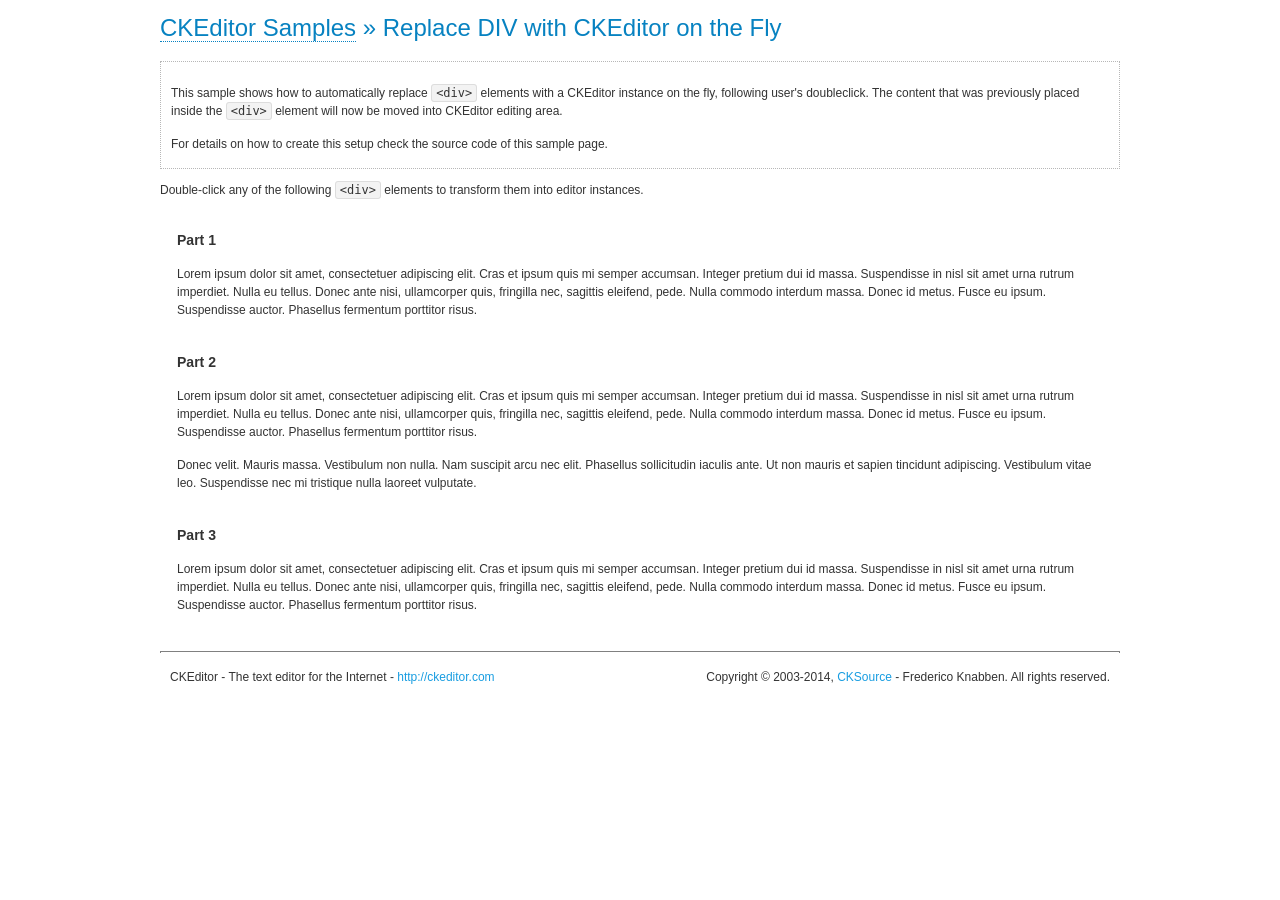
<file: ckeditor/samples/divreplace.html>
<!DOCTYPE html>
<!--
Copyright (c) 2003-2014, CKSource - Frederico Knabben. All rights reserved.
For licensing, see LICENSE.md or http://ckeditor.com/license
-->
<html>
<head>
	<meta charset="utf-8">
	<title>Replace DIV &mdash; CKEditor Sample</title>
	<script src="../ckeditor.js"></script>
	<link href="sample.css" rel="stylesheet">
	<style>

		div.editable
		{
			border: solid 2px transparent;
			padding-left: 15px;
			padding-right: 15px;
		}

		div.editable:hover
		{
			border-color: black;
		}

	</style>
	<script>

		// Uncomment the following code to test the "Timeout Loading Method".
		// CKEDITOR.loadFullCoreTimeout = 5;

		window.onload = function() {
			// Listen to the double click event.
			if ( window.addEventListener )
				document.body.addEventListener( 'dblclick', onDoubleClick, false );
			else if ( window.attachEvent )
				document.body.attachEvent( 'ondblclick', onDoubleClick );

		};

		function onDoubleClick( ev ) {
			// Get the element which fired the event. This is not necessarily the
			// element to which the event has been attached.
			var element = ev.target || ev.srcElement;

			// Find out the div that holds this element.
			var name;

			do {
				element = element.parentNode;
			}
			while ( element && ( name = element.nodeName.toLowerCase() ) &&
				( name != 'div' || element.className.indexOf( 'editable' ) == -1 ) && name != 'body' );

			if ( name == 'div' && element.className.indexOf( 'editable' ) != -1 )
				replaceDiv( element );
		}

		var editor;

		function replaceDiv( div ) {
			if ( editor )
				editor.destroy();

			editor = CKEDITOR.replace( div );
		}

	</script>
</head>
<body>
	<h1 class="samples">
		<a href="index.html">CKEditor Samples</a> &raquo; Replace DIV with CKEditor on the Fly
	</h1>
	<div class="description">
		<p>
			This sample shows how to automatically replace <code>&lt;div&gt;</code> elements
			with a CKEditor instance on the fly, following user's doubleclick. The content
			that was previously placed inside the <code>&lt;div&gt;</code> element will now
			be moved into CKEditor editing area.
		</p>
		<p>
			For details on how to create this setup check the source code of this sample page.
		</p>
	</div>
	<p>
		Double-click any of the following <code>&lt;div&gt;</code> elements to transform them into
		editor instances.
	</p>
	<div class="editable">
		<h3>
			Part 1
		</h3>
		<p>
			Lorem ipsum dolor sit amet, consectetuer adipiscing elit. Cras et ipsum quis mi
			semper accumsan. Integer pretium dui id massa. Suspendisse in nisl sit amet urna
			rutrum imperdiet. Nulla eu tellus. Donec ante nisi, ullamcorper quis, fringilla
			nec, sagittis eleifend, pede. Nulla commodo interdum massa. Donec id metus. Fusce
			eu ipsum. Suspendisse auctor. Phasellus fermentum porttitor risus.
		</p>
	</div>
	<div class="editable">
		<h3>
			Part 2
		</h3>
		<p>
			Lorem ipsum dolor sit amet, consectetuer adipiscing elit. Cras et ipsum quis mi
			semper accumsan. Integer pretium dui id massa. Suspendisse in nisl sit amet urna
			rutrum imperdiet. Nulla eu tellus. Donec ante nisi, ullamcorper quis, fringilla
			nec, sagittis eleifend, pede. Nulla commodo interdum massa. Donec id metus. Fusce
			eu ipsum. Suspendisse auctor. Phasellus fermentum porttitor risus.
		</p>
		<p>
			Donec velit. Mauris massa. Vestibulum non nulla. Nam suscipit arcu nec elit. Phasellus
			sollicitudin iaculis ante. Ut non mauris et sapien tincidunt adipiscing. Vestibulum
			vitae leo. Suspendisse nec mi tristique nulla laoreet vulputate.
		</p>
	</div>
	<div class="editable">
		<h3>
			Part 3
		</h3>
		<p>
			Lorem ipsum dolor sit amet, consectetuer adipiscing elit. Cras et ipsum quis mi
			semper accumsan. Integer pretium dui id massa. Suspendisse in nisl sit amet urna
			rutrum imperdiet. Nulla eu tellus. Donec ante nisi, ullamcorper quis, fringilla
			nec, sagittis eleifend, pede. Nulla commodo interdum massa. Donec id metus. Fusce
			eu ipsum. Suspendisse auctor. Phasellus fermentum porttitor risus.
		</p>
	</div>
	<div id="footer">
		<hr>
		<p>
			CKEditor - The text editor for the Internet - <a class="samples" href="http://ckeditor.com/">http://ckeditor.com</a>
		</p>
		<p id="copy">
			Copyright &copy; 2003-2014, <a class="samples" href="http://cksource.com/">CKSource</a> - Frederico
			Knabben. All rights reserved.
		</p>
	</div>
</body>
</html>
</file>
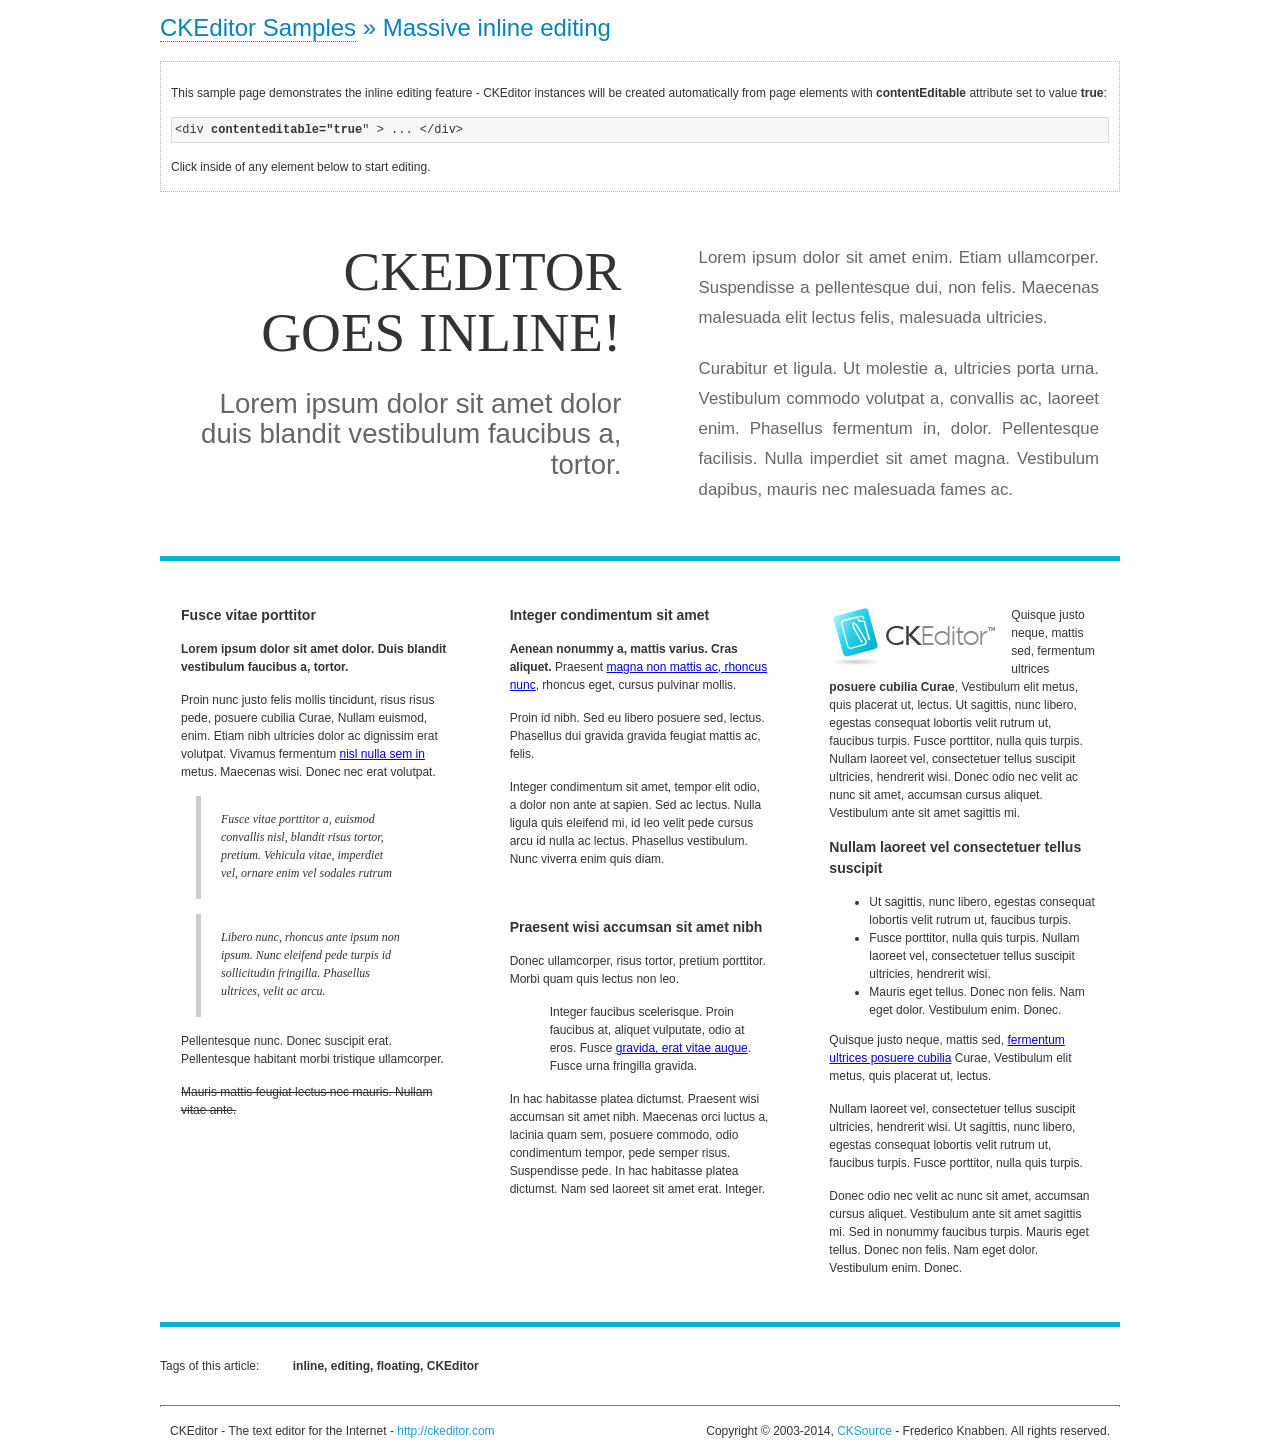
<file: ckeditor/samples/inlineall.html>
<!DOCTYPE html>
<!--
Copyright (c) 2003-2014, CKSource - Frederico Knabben. All rights reserved.
For licensing, see LICENSE.md or http://ckeditor.com/license
-->
<html>
<head>
	<meta charset="utf-8">
	<title>Massive inline editing &mdash; CKEditor Sample</title>
	<script src="../ckeditor.js"></script>
	<script>

		// This code is generally not necessary, but it is here to demonstrate
		// how to customize specific editor instances on the fly. This fits well
		// this demo because we have editable elements (like headers) that
		// require less features.

		// The "instanceCreated" event is fired for every editor instance created.
		CKEDITOR.on( 'instanceCreated', function( event ) {
			var editor = event.editor,
				element = editor.element;

			// Customize editors for headers and tag list.
			// These editors don't need features like smileys, templates, iframes etc.
			if ( element.is( 'h1', 'h2', 'h3' ) || element.getAttribute( 'id' ) == 'taglist' ) {
				// Customize the editor configurations on "configLoaded" event,
				// which is fired after the configuration file loading and
				// execution. This makes it possible to change the
				// configurations before the editor initialization takes place.
				editor.on( 'configLoaded', function() {

					// Remove unnecessary plugins to make the editor simpler.
					editor.config.removePlugins = 'colorbutton,find,flash,font,' +
						'forms,iframe,image,newpage,removeformat,' +
						'smiley,specialchar,stylescombo,templates';

					// Rearrange the layout of the toolbar.
					editor.config.toolbarGroups = [
						{ name: 'editing',		groups: [ 'basicstyles', 'links' ] },
						{ name: 'undo' },
						{ name: 'clipboard',	groups: [ 'selection', 'clipboard' ] },
						{ name: 'about' }
					];
				});
			}
		});

	</script>
	<link href="sample.css" rel="stylesheet">
	<style>

		/* The following styles are just to make the page look nice. */

		/* Workaround to show Arial Black in Firefox. */
		@font-face
		{
			font-family: 'arial-black';
			src: local('Arial Black');
		}

		*[contenteditable="true"]
		{
			padding: 10px;
		}

		#container
		{
			width: 960px;
			margin: 30px auto 0;
		}

		#header
		{
			overflow: hidden;
			padding: 0 0 30px;
			border-bottom: 5px solid #05B2D2;
			position: relative;
		}

		#headerLeft,
		#headerRight
		{
			width: 49%;
			overflow: hidden;
		}

		#headerLeft
		{
			float: left;
			padding: 10px 1px 1px;
		}

		#headerLeft h2,
		#headerLeft h3
		{
			text-align: right;
			margin: 0;
			overflow: hidden;
			font-weight: normal;
		}

		#headerLeft h2
		{
			font-family: "Arial Black",arial-black;
			font-size: 4.6em;
			line-height: 1.1;
			text-transform: uppercase;
		}

		#headerLeft h3
		{
			font-size: 2.3em;
			line-height: 1.1;
			margin: .2em 0 0;
			color: #666;
		}

		#headerRight
		{
			float: right;
			padding: 1px;
		}

		#headerRight p
		{
			line-height: 1.8;
			text-align: justify;
			margin: 0;
		}

		#headerRight p + p
		{
			margin-top: 20px;
		}

		#headerRight > div
		{
			padding: 20px;
			margin: 0 0 0 30px;
			font-size: 1.4em;
			color: #666;
		}

		#columns
		{
			color: #333;
			overflow: hidden;
			padding: 20px 0;
		}

		#columns > div
		{
			float: left;
			width: 33.3%;
		}

		#columns #column1 > div
		{
			margin-left: 1px;
		}

		#columns #column3 > div
		{
			margin-right: 1px;
		}

		#columns > div > div
		{
			margin: 0px 10px;
			padding: 10px 20px;
		}

		#columns blockquote
		{
			margin-left: 15px;
		}

		#tagLine
		{
			border-top: 5px solid #05B2D2;
			padding-top: 20px;
		}

		#taglist {
			display: inline-block;
			margin-left: 20px;
			font-weight: bold;
			margin: 0 0 0 20px;
		}

	</style>
</head>
<body>
<div>
	<h1 class="samples"><a href="index.html">CKEditor Samples</a> &raquo; Massive inline editing</h1>
	<div class="description">
		<p>This sample page demonstrates the inline editing feature - CKEditor instances will be created automatically from page elements with <strong>contentEditable</strong> attribute set to value <strong>true</strong>:</p>
		<pre class="samples">&lt;div <strong>contenteditable="true</strong>" &gt; ... &lt;/div&gt;</pre>
		<p>Click inside of any element below to start editing.</p>
	</div>
</div>
<div id="container">
	<div id="header">
		<div id="headerLeft">
			<h2 id="sampleTitle" contenteditable="true">
				CKEditor<br> Goes Inline!
			</h2>
			<h3 contenteditable="true">
				Lorem ipsum dolor sit amet dolor duis blandit vestibulum faucibus a, tortor.
			</h3>
		</div>
		<div id="headerRight">
			<div contenteditable="true">
				<p>
					Lorem ipsum dolor sit amet enim. Etiam ullamcorper. Suspendisse a pellentesque dui, non felis. Maecenas malesuada elit lectus felis, malesuada ultricies.
				</p>
				<p>
					Curabitur et ligula. Ut molestie a, ultricies porta urna. Vestibulum commodo volutpat a, convallis ac, laoreet enim. Phasellus fermentum in, dolor. Pellentesque facilisis. Nulla imperdiet sit amet magna. Vestibulum dapibus, mauris nec malesuada fames ac.
				</p>
			</div>
		</div>
	</div>
	<div id="columns">
		<div id="column1">
			<div contenteditable="true">
				<h3>
					Fusce vitae porttitor
				</h3>
				<p>
					<strong>
						Lorem ipsum dolor sit amet dolor. Duis blandit vestibulum faucibus a, tortor.
					</strong>
				</p>
				<p>
					Proin nunc justo felis mollis tincidunt, risus risus pede, posuere cubilia Curae, Nullam euismod, enim. Etiam nibh ultricies dolor ac dignissim erat volutpat. Vivamus fermentum <a href="http://ckeditor.com/">nisl nulla sem in</a> metus. Maecenas wisi. Donec nec erat volutpat.
				</p>
				<blockquote>
					<p>
						Fusce vitae porttitor a, euismod convallis nisl, blandit risus tortor, pretium.
						Vehicula vitae, imperdiet vel, ornare enim vel sodales rutrum
					</p>
				</blockquote>
				<blockquote>
					<p>
						Libero nunc, rhoncus ante ipsum non ipsum. Nunc eleifend pede turpis id sollicitudin fringilla. Phasellus ultrices, velit ac arcu.
					</p>
				</blockquote>
				<p>Pellentesque nunc. Donec suscipit erat. Pellentesque habitant morbi tristique ullamcorper.</p>
				<p><s>Mauris mattis feugiat lectus nec mauris. Nullam vitae ante.</s></p>
			</div>
		</div>
		<div id="column2">
			<div contenteditable="true">
				<h3>
					Integer condimentum sit amet
				</h3>
				<p>
					<strong>Aenean nonummy a, mattis varius. Cras aliquet.</strong>
					Praesent <a href="http://ckeditor.com/">magna non mattis ac, rhoncus nunc</a>, rhoncus eget, cursus pulvinar mollis.</p>
				<p>Proin id nibh. Sed eu libero posuere sed, lectus. Phasellus dui gravida gravida feugiat mattis ac, felis.</p>
				<p>Integer condimentum sit amet, tempor elit odio, a dolor non ante at sapien. Sed ac lectus. Nulla ligula quis eleifend mi, id leo velit pede cursus arcu id nulla ac lectus. Phasellus vestibulum. Nunc viverra enim quis diam.</p>
			</div>
			<div contenteditable="true">
				<h3>
					Praesent wisi accumsan sit amet nibh
				</h3>
				<p>Donec ullamcorper, risus tortor, pretium porttitor. Morbi quam quis lectus non leo.</p>
				<p style="margin-left: 40px; ">Integer faucibus scelerisque. Proin faucibus at, aliquet vulputate, odio at eros. Fusce <a href="http://ckeditor.com/">gravida, erat vitae augue</a>. Fusce urna fringilla gravida.</p>
				<p>In hac habitasse platea dictumst. Praesent wisi accumsan sit amet nibh. Maecenas orci luctus a, lacinia quam sem, posuere commodo, odio condimentum tempor, pede semper risus. Suspendisse pede. In hac habitasse platea dictumst. Nam sed laoreet sit amet erat. Integer.</p>
			</div>
		</div>
		<div id="column3">
			<div contenteditable="true">
				<p>
					<img src="assets/inlineall/logo.png" alt="CKEditor logo" style="float:left">
				</p>
				<p>Quisque justo neque, mattis sed, fermentum ultrices <strong>posuere cubilia Curae</strong>, Vestibulum elit metus, quis placerat ut, lectus. Ut sagittis, nunc libero, egestas consequat lobortis velit rutrum ut, faucibus turpis. Fusce porttitor, nulla quis turpis. Nullam laoreet vel, consectetuer tellus suscipit ultricies, hendrerit wisi. Donec odio nec velit ac nunc sit amet, accumsan cursus aliquet. Vestibulum ante sit amet sagittis mi.</p>
				<h3>
					Nullam laoreet vel consectetuer tellus suscipit
				</h3>
				<ul>
					<li>Ut sagittis, nunc libero, egestas consequat lobortis velit rutrum ut, faucibus turpis.</li>
					<li>Fusce porttitor, nulla quis turpis. Nullam laoreet vel, consectetuer tellus suscipit ultricies, hendrerit wisi.</li>
					<li>Mauris eget tellus. Donec non felis. Nam eget dolor. Vestibulum enim. Donec.</li>
				</ul>
				<p>Quisque justo neque, mattis sed, <a href="http://ckeditor.com/">fermentum ultrices posuere cubilia</a> Curae, Vestibulum elit metus, quis placerat ut, lectus.</p>
				<p>Nullam laoreet vel, consectetuer tellus suscipit ultricies, hendrerit wisi. Ut sagittis, nunc libero, egestas consequat lobortis velit rutrum ut, faucibus turpis. Fusce porttitor, nulla quis turpis.</p>
				<p>Donec odio nec velit ac nunc sit amet, accumsan cursus aliquet. Vestibulum ante sit amet sagittis mi. Sed in nonummy faucibus turpis. Mauris eget tellus. Donec non felis. Nam eget dolor. Vestibulum enim. Donec.</p>
			</div>
		</div>
	</div>
	<div id="tagLine">
		Tags of this article:
		<p id="taglist" contenteditable="true">
			inline, editing, floating, CKEditor
		</p>
	</div>
</div>
<div id="footer">
	<hr>
	<p>
		CKEditor - The text editor for the Internet - <a class="samples" href="http://ckeditor.com/">
			http://ckeditor.com</a>
	</p>
	<p id="copy">
		Copyright &copy; 2003-2014, <a class="samples" href="http://cksource.com/">CKSource</a>
		- Frederico Knabben. All rights reserved.
	</p>
</div>
</body>
</html>
</file>
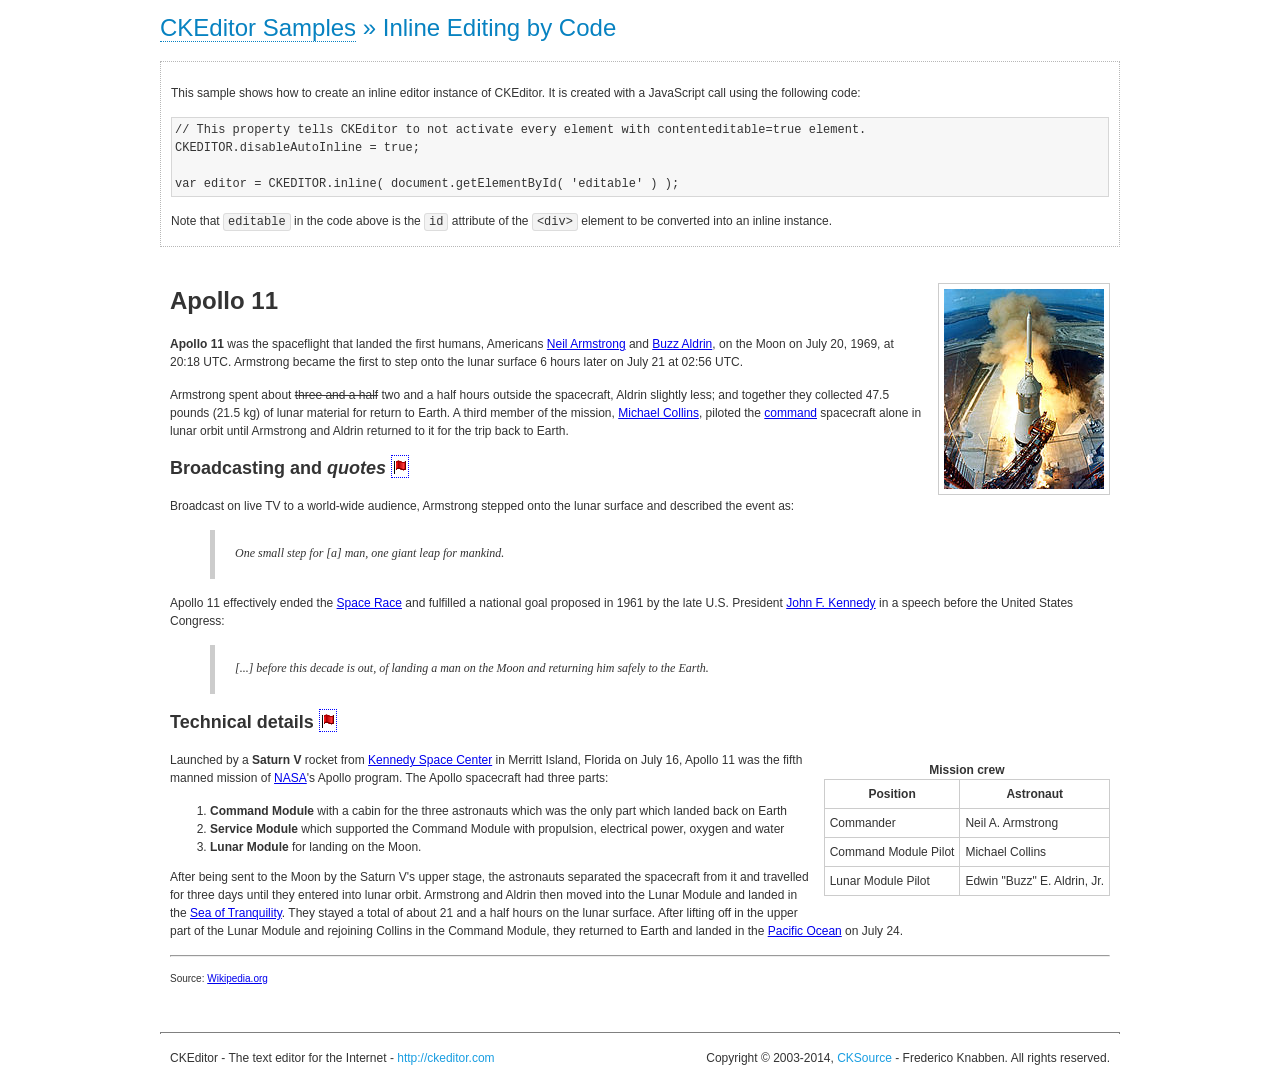
<file: ckeditor/samples/inlinebycode.html>
<!DOCTYPE html>
<!--
Copyright (c) 2003-2014, CKSource - Frederico Knabben. All rights reserved.
For licensing, see LICENSE.md or http://ckeditor.com/license
-->
<html>
<head>
	<meta charset="utf-8">
	<title>Inline Editing by Code &mdash; CKEditor Sample</title>
	<script src="../ckeditor.js"></script>
	<link href="sample.css" rel="stylesheet">
	<style>

		#editable
		{
			padding: 10px;
			float: left;
		}

	</style>
</head>
<body>
	<h1 class="samples">
		<a href="index.html">CKEditor Samples</a> &raquo; Inline Editing by Code
	</h1>
	<div class="description">
		<p>
			This sample shows how to create an inline editor instance of CKEditor. It is created
			with a JavaScript call using the following code:
		</p>
<pre class="samples">
// This property tells CKEditor to not activate every element with contenteditable=true element.
CKEDITOR.disableAutoInline = true;

var editor = CKEDITOR.inline( document.getElementById( 'editable' ) );
</pre>
		<p>
			Note that <code>editable</code> in the code above is the <code>id</code>
			attribute of the <code>&lt;div&gt;</code> element to be converted into an inline instance.
		</p>
	</div>
	<div id="editable" contenteditable="true">
		<h1><img alt="Saturn V carrying Apollo 11" class="right" src="assets/sample.jpg" /> Apollo 11</h1>

		<p><b>Apollo 11</b> was the spaceflight that landed the first humans, Americans <a href="http://en.wikipedia.org/wiki/Neil_Armstrong" title="Neil Armstrong">Neil Armstrong</a> and <a href="http://en.wikipedia.org/wiki/Buzz_Aldrin" title="Buzz Aldrin">Buzz Aldrin</a>, on the Moon on July 20, 1969, at 20:18 UTC. Armstrong became the first to step onto the lunar surface 6 hours later on July 21 at 02:56 UTC.</p>

		<p>Armstrong spent about <s>three and a half</s> two and a half hours outside the spacecraft, Aldrin slightly less; and together they collected 47.5 pounds (21.5&nbsp;kg) of lunar material for return to Earth. A third member of the mission, <a href="http://en.wikipedia.org/wiki/Michael_Collins_(astronaut)" title="Michael Collins (astronaut)">Michael Collins</a>, piloted the <a href="http://en.wikipedia.org/wiki/Apollo_Command/Service_Module" title="Apollo Command/Service Module">command</a> spacecraft alone in lunar orbit until Armstrong and Aldrin returned to it for the trip back to Earth.</p>

		<h2>Broadcasting and <em>quotes</em> <a id="quotes" name="quotes"></a></h2>

		<p>Broadcast on live TV to a world-wide audience, Armstrong stepped onto the lunar surface and described the event as:</p>

		<blockquote>
			<p>One small step for [a] man, one giant leap for mankind.</p>
		</blockquote>

		<p>Apollo 11 effectively ended the <a href="http://en.wikipedia.org/wiki/Space_Race" title="Space Race">Space Race</a> and fulfilled a national goal proposed in 1961 by the late U.S. President <a href="http://en.wikipedia.org/wiki/John_F._Kennedy" title="John F. Kennedy">John F. Kennedy</a> in a speech before the United States Congress:</p>

		<blockquote>
			<p>[...] before this decade is out, of landing a man on the Moon and returning him safely to the Earth.</p>
		</blockquote>

		<h2>Technical details <a id="tech-details" name="tech-details"></a></h2>

		<table align="right" border="1" bordercolor="#ccc" cellpadding="5" cellspacing="0" style="border-collapse:collapse;margin:10px 0 10px 15px;">
			<caption><strong>Mission crew</strong></caption>
			<thead>
			<tr>
				<th scope="col">Position</th>
				<th scope="col">Astronaut</th>
			</tr>
			</thead>
			<tbody>
			<tr>
				<td>Commander</td>
				<td>Neil A. Armstrong</td>
			</tr>
			<tr>
				<td>Command Module Pilot</td>
				<td>Michael Collins</td>
			</tr>
			<tr>
				<td>Lunar Module Pilot</td>
				<td>Edwin &quot;Buzz&quot; E. Aldrin, Jr.</td>
			</tr>
			</tbody>
		</table>

		<p>Launched by a <strong>Saturn V</strong> rocket from <a href="http://en.wikipedia.org/wiki/Kennedy_Space_Center" title="Kennedy Space Center">Kennedy Space Center</a> in Merritt Island, Florida on July 16, Apollo 11 was the fifth manned mission of <a href="http://en.wikipedia.org/wiki/NASA" title="NASA">NASA</a>&#39;s Apollo program. The Apollo spacecraft had three parts:</p>

		<ol>
			<li><strong>Command Module</strong> with a cabin for the three astronauts which was the only part which landed back on Earth</li>
			<li><strong>Service Module</strong> which supported the Command Module with propulsion, electrical power, oxygen and water</li>
			<li><strong>Lunar Module</strong> for landing on the Moon.</li>
		</ol>

		<p>After being sent to the Moon by the Saturn V&#39;s upper stage, the astronauts separated the spacecraft from it and travelled for three days until they entered into lunar orbit. Armstrong and Aldrin then moved into the Lunar Module and landed in the <a href="http://en.wikipedia.org/wiki/Mare_Tranquillitatis" title="Mare Tranquillitatis">Sea of Tranquility</a>. They stayed a total of about 21 and a half hours on the lunar surface. After lifting off in the upper part of the Lunar Module and rejoining Collins in the Command Module, they returned to Earth and landed in the <a href="http://en.wikipedia.org/wiki/Pacific_Ocean" title="Pacific Ocean">Pacific Ocean</a> on July 24.</p>

		<hr />
		<p style="text-align: right;"><small>Source: <a href="http://en.wikipedia.org/wiki/Apollo_11">Wikipedia.org</a></small></p>
	</div>

	<script>
		// We need to turn off the automatic editor creation first.
		CKEDITOR.disableAutoInline = true;

		var editor = CKEDITOR.inline( 'editable' );
	</script>
	<div id="footer">
		<hr>
		<p contenteditable="true">
			CKEditor - The text editor for the Internet - <a class="samples" href="http://ckeditor.com/">
				http://ckeditor.com</a>
		</p>
		<p id="copy">
			Copyright &copy; 2003-2014, <a class="samples" href="http://cksource.com/">CKSource</a>
			- Frederico Knabben. All rights reserved.
		</p>
	</div>
</body>
</html>
</file>
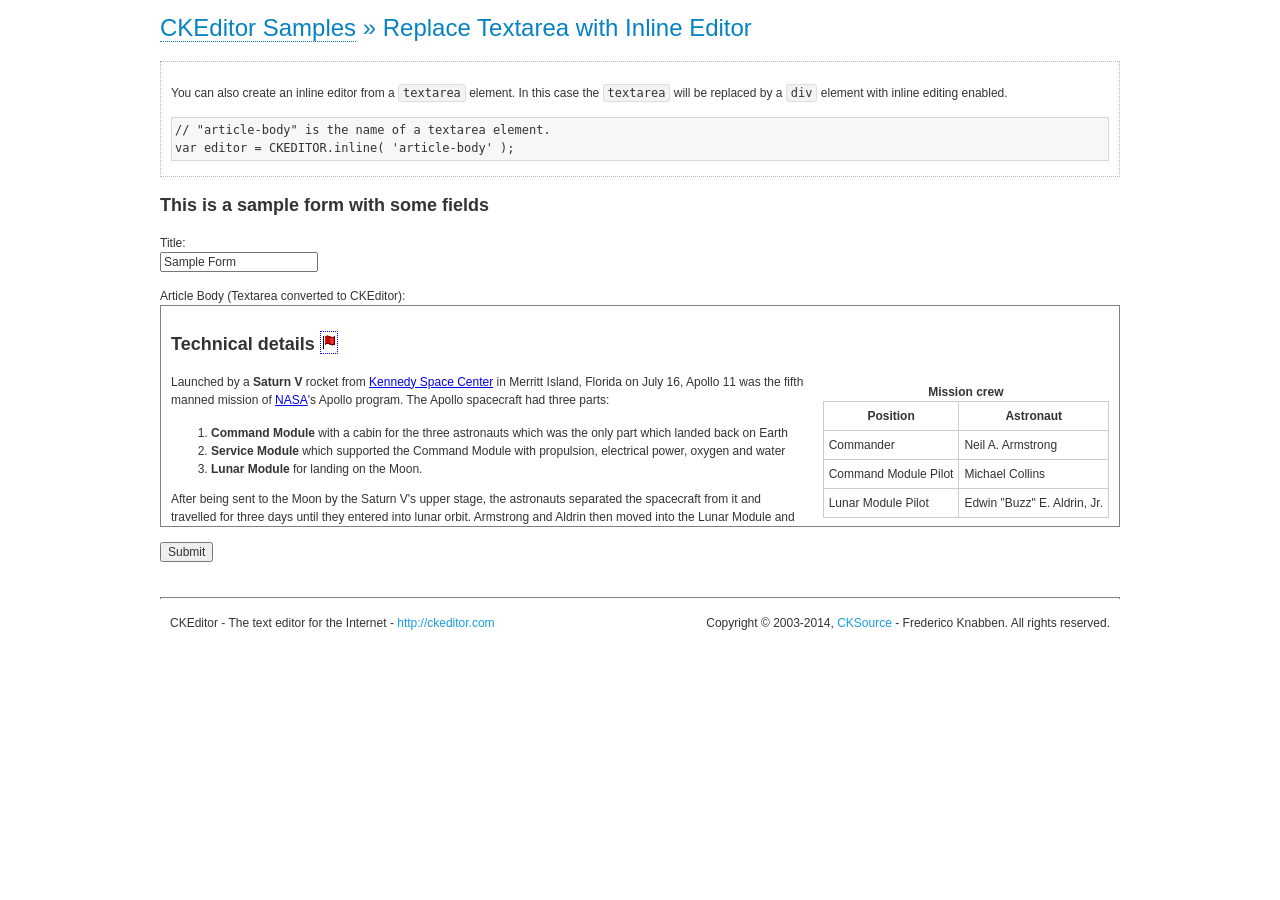
<file: ckeditor/samples/inlinetextarea.html>
<!DOCTYPE html>
<!--
Copyright (c) 2003-2014, CKSource - Frederico Knabben. All rights reserved.
For licensing, see LICENSE.md or http://ckeditor.com/license
-->
<html>
<head>
	<meta charset="utf-8">
	<title>Replace Textarea with Inline Editor &mdash; CKEditor Sample</title>
	<script src="../ckeditor.js"></script>
	<link href="sample.css" rel="stylesheet">
	<style>

		/* Style the CKEditor element to look like a textfield */
		.cke_textarea_inline
		{
			padding: 10px;
			height: 200px;
			overflow: auto;

			border: 1px solid gray;
			-webkit-appearance: textfield;
		}

	</style>
</head>
<body>
	<h1 class="samples">
		<a href="index.html">CKEditor Samples</a> &raquo; Replace Textarea with Inline Editor
	</h1>
	<div class="description">
		<p>
			You can also create an inline editor from a <code>textarea</code>
			element. In this case the <code>textarea</code> will be replaced
			by a <code>div</code> element with inline editing enabled.
		</p>
<pre class="samples">
// "article-body" is the name of a textarea element.
var editor = CKEDITOR.inline( 'article-body' );
</pre>
	</div>
	<form action="sample_posteddata.php" method="post">
		<h2>This is a sample form with some fields</h2>
		<p>
			Title:<br>
			<input type="text" name="title" value="Sample Form"></p>
		<p>
			Article Body (Textarea converted to CKEditor):<br>
			<textarea name="article-body" style="height: 200px">
				&lt;h2&gt;Technical details &lt;a id="tech-details" name="tech-details"&gt;&lt;/a&gt;&lt;/h2&gt;

				&lt;table align="right" border="1" bordercolor="#ccc" cellpadding="5" cellspacing="0" style="border-collapse:collapse;margin:10px 0 10px 15px;"&gt;
					&lt;caption&gt;&lt;strong&gt;Mission crew&lt;/strong&gt;&lt;/caption&gt;
					&lt;thead&gt;
					&lt;tr&gt;
						&lt;th scope="col"&gt;Position&lt;/th&gt;
						&lt;th scope="col"&gt;Astronaut&lt;/th&gt;
					&lt;/tr&gt;
					&lt;/thead&gt;
					&lt;tbody&gt;
					&lt;tr&gt;
						&lt;td&gt;Commander&lt;/td&gt;
						&lt;td&gt;Neil A. Armstrong&lt;/td&gt;
					&lt;/tr&gt;
					&lt;tr&gt;
						&lt;td&gt;Command Module Pilot&lt;/td&gt;
						&lt;td&gt;Michael Collins&lt;/td&gt;
					&lt;/tr&gt;
					&lt;tr&gt;
						&lt;td&gt;Lunar Module Pilot&lt;/td&gt;
						&lt;td&gt;Edwin &quot;Buzz&quot; E. Aldrin, Jr.&lt;/td&gt;
					&lt;/tr&gt;
					&lt;/tbody&gt;
				&lt;/table&gt;

				&lt;p&gt;Launched by a &lt;strong&gt;Saturn V&lt;/strong&gt; rocket from &lt;a href="http://en.wikipedia.org/wiki/Kennedy_Space_Center" title="Kennedy Space Center"&gt;Kennedy Space Center&lt;/a&gt; in Merritt Island, Florida on July 16, Apollo 11 was the fifth manned mission of &lt;a href="http://en.wikipedia.org/wiki/NASA" title="NASA"&gt;NASA&lt;/a&gt;&#39;s Apollo program. The Apollo spacecraft had three parts:&lt;/p&gt;

				&lt;ol&gt;
					&lt;li&gt;&lt;strong&gt;Command Module&lt;/strong&gt; with a cabin for the three astronauts which was the only part which landed back on Earth&lt;/li&gt;
					&lt;li&gt;&lt;strong&gt;Service Module&lt;/strong&gt; which supported the Command Module with propulsion, electrical power, oxygen and water&lt;/li&gt;
					&lt;li&gt;&lt;strong&gt;Lunar Module&lt;/strong&gt; for landing on the Moon.&lt;/li&gt;
				&lt;/ol&gt;

				&lt;p&gt;After being sent to the Moon by the Saturn V&#39;s upper stage, the astronauts separated the spacecraft from it and travelled for three days until they entered into lunar orbit. Armstrong and Aldrin then moved into the Lunar Module and landed in the &lt;a href="http://en.wikipedia.org/wiki/Mare_Tranquillitatis" title="Mare Tranquillitatis"&gt;Sea of Tranquility&lt;/a&gt;. They stayed a total of about 21 and a half hours on the lunar surface. After lifting off in the upper part of the Lunar Module and rejoining Collins in the Command Module, they returned to Earth and landed in the &lt;a href="http://en.wikipedia.org/wiki/Pacific_Ocean" title="Pacific Ocean"&gt;Pacific Ocean&lt;/a&gt; on July 24.&lt;/p&gt;

				&lt;hr /&gt;
				&lt;p style="text-align: right;"&gt;&lt;small&gt;Source: &lt;a href="http://en.wikipedia.org/wiki/Apollo_11"&gt;Wikipedia.org&lt;/a&gt;&lt;/small&gt;&lt;/p&gt;
			</textarea>
		</p>
		<p>
			<input type="submit" value="Submit">
		</p>
	</form>

	<script>
		CKEDITOR.inline( 'article-body' );
	</script>
	<div id="footer">
		<hr>
		<p contenteditable="true">
			CKEditor - The text editor for the Internet - <a class="samples" href="http://ckeditor.com/">
				http://ckeditor.com</a>
		</p>
		<p id="copy">
			Copyright &copy; 2003-2014, <a class="samples" href="http://cksource.com/">CKSource</a>
			- Frederico Knabben. All rights reserved.
		</p>
	</div>
</body>
</html>
</file>
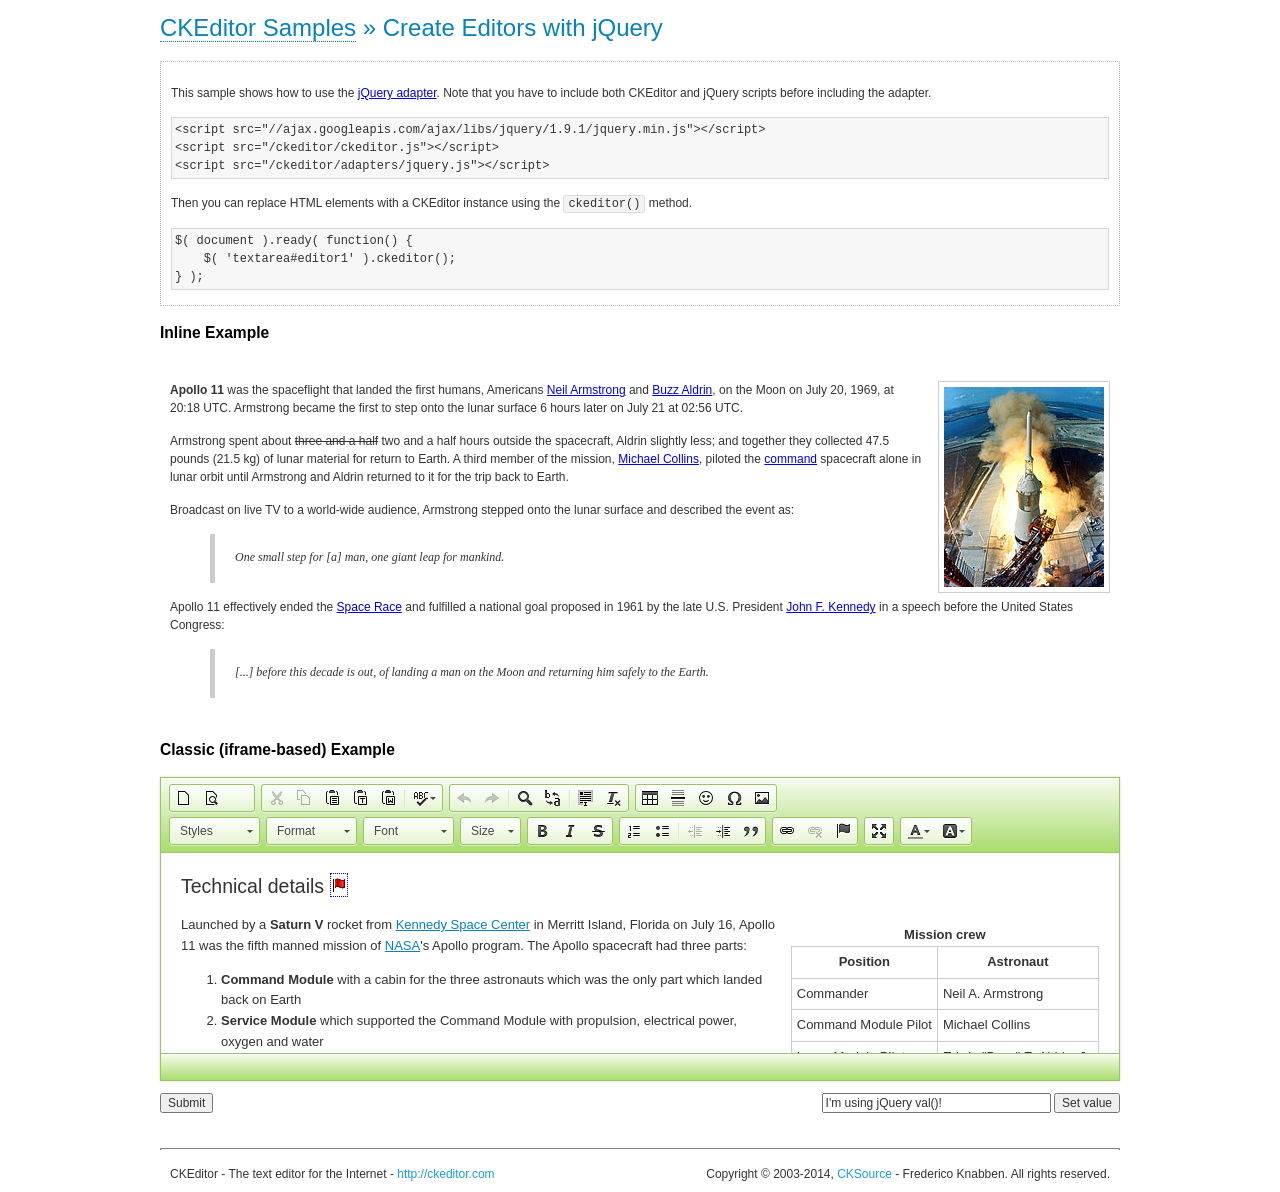
<file: ckeditor/samples/jquery.html>
<!DOCTYPE html>
<!--
Copyright (c) 2003-2014, CKSource - Frederico Knabben. All rights reserved.
For licensing, see LICENSE.md or http://ckeditor.com/license
-->
<html>
<head>
	<meta charset="utf-8">
	<title>jQuery Adapter &mdash; CKEditor Sample</title>
	<script src="http://code.jquery.com/jquery-1.11.0.min.js"></script>
	<script src="../ckeditor.js"></script>
	<script src="../adapters/jquery.js"></script>
	<link href="sample.css" rel="stylesheet">
	<style>

		#editable
		{
			padding: 10px;
			float: left;
		}

	</style>
	<script>

		CKEDITOR.disableAutoInline = true;

		$( document ).ready( function() {
			$( '#editor1' ).ckeditor(); // Use CKEDITOR.replace() if element is <textarea>.
			$( '#editable' ).ckeditor(); // Use CKEDITOR.inline().
		} );

		function setValue() {
			$( '#editor1' ).val( $( 'input#val' ).val() );
		}

	</script>
</head>
<body>
	<h1 class="samples">
		<a href="index.html" id="a-test">CKEditor Samples</a> &raquo; Create Editors with jQuery
	</h1>
	<form action="sample_posteddata.php" method="post">
		<div class="description">
			<p>
				This sample shows how to use the <a href="http://docs.ckeditor.com/#!/guide/dev_jquery">jQuery adapter</a>.
				Note that you have to include both CKEditor and jQuery scripts before including the adapter.
			</p>

<pre class="samples">
&lt;script src="//ajax.googleapis.com/ajax/libs/jquery/1.9.1/jquery.min.js"&gt;&lt;/script&gt;
&lt;script src="/ckeditor/ckeditor.js"&gt;&lt;/script&gt;
&lt;script src="/ckeditor/adapters/jquery.js"&gt;&lt;/script&gt;
</pre>

			<p>Then you can replace HTML elements with a CKEditor instance using the <code>ckeditor()</code> method.</p>

<pre class="samples">
$( document ).ready( function() {
	$( 'textarea#editor1' ).ckeditor();
} );
</pre>
		</div>

		<h2 class="samples">Inline Example</h2>

		<div id="editable" contenteditable="true">
			<p><img alt="Saturn V carrying Apollo 11" class="right" src="assets/sample.jpg"/><b>Apollo 11</b> was the spaceflight that landed the first humans, Americans <a href="http://en.wikipedia.org/wiki/Neil_Armstrong" title="Neil Armstrong">Neil Armstrong</a> and <a href="http://en.wikipedia.org/wiki/Buzz_Aldrin" title="Buzz Aldrin">Buzz Aldrin</a>, on the Moon on July 20, 1969, at 20:18 UTC. Armstrong became the first to step onto the lunar surface 6 hours later on July 21 at 02:56 UTC.</p>
			<p>Armstrong spent about <s>three and a half</s> two and a half hours outside the spacecraft, Aldrin slightly less; and together they collected 47.5 pounds (21.5&nbsp;kg) of lunar material for return to Earth. A third member of the mission, <a href="http://en.wikipedia.org/wiki/Michael_Collins_(astronaut)" title="Michael Collins (astronaut)">Michael Collins</a>, piloted the <a href="http://en.wikipedia.org/wiki/Apollo_Command/Service_Module" title="Apollo Command/Service Module">command</a> spacecraft alone in lunar orbit until Armstrong and Aldrin returned to it for the trip back to Earth.
			<p>Broadcast on live TV to a world-wide audience, Armstrong stepped onto the lunar surface and described the event as:</p>
			<blockquote><p>One small step for [a] man, one giant leap for mankind.</p></blockquote> <p>Apollo 11 effectively ended the <a href="http://en.wikipedia.org/wiki/Space_Race" title="Space Race">Space Race</a> and fulfilled a national goal proposed in 1961 by the late U.S. President <a href="http://en.wikipedia.org/wiki/John_F._Kennedy" title="John F. Kennedy">John F. Kennedy</a> in a speech before the United States Congress:</p> <blockquote><p>[...] before this decade is out, of landing a man on the Moon and returning him safely to the Earth.</p></blockquote>
		</div>

		<br style="clear: both">

		<h2 class="samples">Classic (iframe-based) Example</h2>

		<textarea cols="80" id="editor1" name="editor1" rows="10">
			&lt;h2&gt;Technical details &lt;a id=&quot;tech-details&quot; name=&quot;tech-details&quot;&gt;&lt;/a&gt;&lt;/h2&gt; &lt;table align=&quot;right&quot; border=&quot;1&quot; bordercolor=&quot;#ccc&quot; cellpadding=&quot;5&quot; cellspacing=&quot;0&quot; style=&quot;border-collapse:collapse;margin:10px 0 10px 15px;&quot;&gt; &lt;caption&gt;&lt;strong&gt;Mission crew&lt;/strong&gt;&lt;/caption&gt; &lt;thead&gt; &lt;tr&gt; &lt;th scope=&quot;col&quot;&gt;Position&lt;/th&gt; &lt;th scope=&quot;col&quot;&gt;Astronaut&lt;/th&gt; &lt;/tr&gt; &lt;/thead&gt; &lt;tbody&gt; &lt;tr&gt; &lt;td&gt;Commander&lt;/td&gt; &lt;td&gt;Neil A. Armstrong&lt;/td&gt; &lt;/tr&gt; &lt;tr&gt; &lt;td&gt;Command Module Pilot&lt;/td&gt; &lt;td&gt;Michael Collins&lt;/td&gt; &lt;/tr&gt; &lt;tr&gt; &lt;td&gt;Lunar Module Pilot&lt;/td&gt; &lt;td&gt;Edwin &amp;quot;Buzz&amp;quot; E. Aldrin, Jr.&lt;/td&gt; &lt;/tr&gt; &lt;/tbody&gt; &lt;/table&gt; &lt;p&gt;Launched by a &lt;strong&gt;Saturn V&lt;/strong&gt; rocket from &lt;a href=&quot;http://en.wikipedia.org/wiki/Kennedy_Space_Center&quot; title=&quot;Kennedy Space Center&quot;&gt;Kennedy Space Center&lt;/a&gt; in Merritt Island, Florida on July 16, Apollo 11 was the fifth manned mission of &lt;a href=&quot;http://en.wikipedia.org/wiki/NASA&quot; title=&quot;NASA&quot;&gt;NASA&lt;/a&gt;&amp;#39;s Apollo program. The Apollo spacecraft had three parts:&lt;/p&gt; &lt;ol&gt; &lt;li&gt;&lt;strong&gt;Command Module&lt;/strong&gt; with a cabin for the three astronauts which was the only part which landed back on Earth&lt;/li&gt; &lt;li&gt;&lt;strong&gt;Service Module&lt;/strong&gt; which supported the Command Module with propulsion, electrical power, oxygen and water&lt;/li&gt; &lt;li&gt;&lt;strong&gt;Lunar Module&lt;/strong&gt; for landing on the Moon.&lt;/li&gt; &lt;/ol&gt; &lt;p&gt;After being sent to the Moon by the Saturn V&amp;#39;s upper stage, the astronauts separated the spacecraft from it and travelled for three days until they entered into lunar orbit. Armstrong and Aldrin then moved into the Lunar Module and landed in the &lt;a href=&quot;http://en.wikipedia.org/wiki/Mare_Tranquillitatis&quot; title=&quot;Mare Tranquillitatis&quot;&gt;Sea of Tranquility&lt;/a&gt;. They stayed a total of about 21 and a half hours on the lunar surface. After lifting off in the upper part of the Lunar Module and rejoining Collins in the Command Module, they returned to Earth and landed in the &lt;a href=&quot;http://en.wikipedia.org/wiki/Pacific_Ocean&quot; title=&quot;Pacific Ocean&quot;&gt;Pacific Ocean&lt;/a&gt; on July 24.&lt;/p&gt; &lt;hr/&gt; &lt;p style=&quot;text-align: right;&quot;&gt;&lt;small&gt;Source: &lt;a href=&quot;http://en.wikipedia.org/wiki/Apollo_11&quot;&gt;Wikipedia.org&lt;/a&gt;&lt;/small&gt;&lt;/p&gt;
		</textarea>

		<p style="overflow: hidden">
			<input style="float: left" type="submit" value="Submit">
			<span style="float: right">
				<input type="text" id="val" value="I'm using jQuery val()!" size="30">
				<input onclick="setValue();" type="button" value="Set value">
			</span>
		</p>
	</form>
	<div id="footer">
		<hr>
		<p>
			CKEditor - The text editor for the Internet - <a class="samples" href="http://ckeditor.com/">http://ckeditor.com</a>
		</p>
		<p id="copy">
			Copyright &copy; 2003-2014, <a class="samples" href="http://cksource.com/">CKSource</a> - Frederico
			Knabben. All rights reserved.
		</p>
	</div>
</body>
</html>
</file>
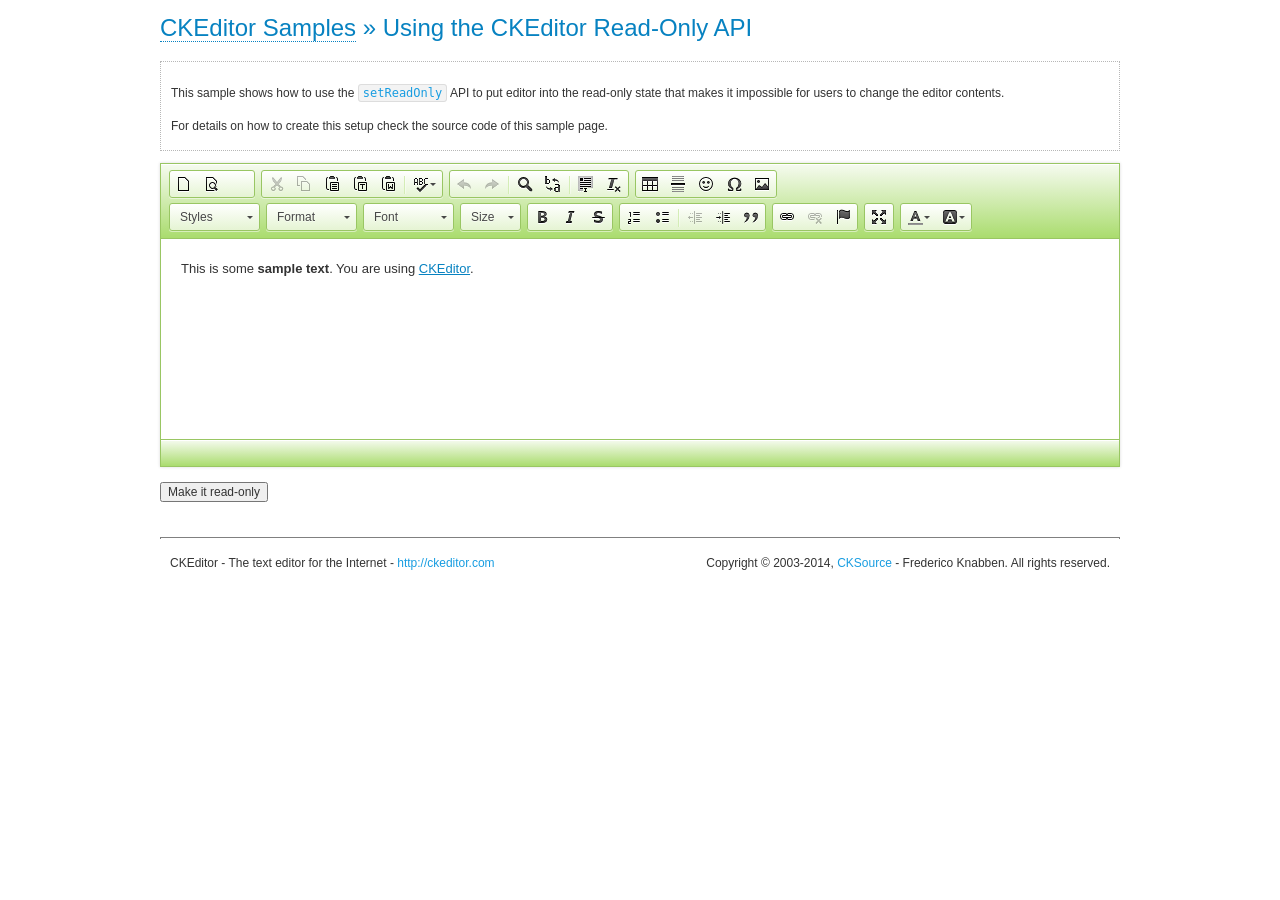
<file: ckeditor/samples/readonly.html>
<!DOCTYPE html>
<!--
Copyright (c) 2003-2014, CKSource - Frederico Knabben. All rights reserved.
For licensing, see LICENSE.md or http://ckeditor.com/license
-->
<html>
<head>
	<meta charset="utf-8">
	<title>Using the CKEditor Read-Only API &mdash; CKEditor Sample</title>
	<script src="../ckeditor.js"></script>
	<link rel="stylesheet" href="sample.css">
	<script>

		var editor;

		// The instanceReady event is fired, when an instance of CKEditor has finished
		// its initialization.
		CKEDITOR.on( 'instanceReady', function( ev ) {
			editor = ev.editor;

			// Show this "on" button.
			document.getElementById( 'readOnlyOn' ).style.display = '';

			// Event fired when the readOnly property changes.
			editor.on( 'readOnly', function() {
				document.getElementById( 'readOnlyOn' ).style.display = this.readOnly ? 'none' : '';
				document.getElementById( 'readOnlyOff' ).style.display = this.readOnly ? '' : 'none';
			});
		});

		function toggleReadOnly( isReadOnly ) {
			// Change the read-only state of the editor.
			// http://docs.ckeditor.com/#!/api/CKEDITOR.editor-method-setReadOnly
			editor.setReadOnly( isReadOnly );
		}

	</script>
</head>
<body>
	<h1 class="samples">
		<a href="index.html">CKEditor Samples</a> &raquo; Using the CKEditor Read-Only API
	</h1>
	<div class="description">
		<p>
			This sample shows how to use the
			<code><a class="samples" href="http://docs.ckeditor.com/#!/api/CKEDITOR.editor-method-setReadOnly">setReadOnly</a></code>
			API to put editor into the read-only state that makes it impossible for users to change the editor contents.
		</p>
		<p>
			For details on how to create this setup check the source code of this sample page.
		</p>
	</div>
	<form action="sample_posteddata.php" method="post">
		<p>
			<textarea class="ckeditor" id="editor1" name="editor1" cols="100" rows="10">&lt;p&gt;This is some &lt;strong&gt;sample text&lt;/strong&gt;. You are using &lt;a href="http://ckeditor.com/"&gt;CKEditor&lt;/a&gt;.&lt;/p&gt;</textarea>
		</p>
		<p>
			<input id="readOnlyOn" onclick="toggleReadOnly();" type="button" value="Make it read-only" style="display:none">
			<input id="readOnlyOff" onclick="toggleReadOnly( false );" type="button" value="Make it editable again" style="display:none">
		</p>
	</form>
	<div id="footer">
		<hr>
		<p>
			CKEditor - The text editor for the Internet - <a class="samples" href="http://ckeditor.com/">http://ckeditor.com</a>
		</p>
		<p id="copy">
			Copyright &copy; 2003-2014, <a class="samples" href="http://cksource.com/">CKSource</a> - Frederico
			Knabben. All rights reserved.
		</p>
	</div>
</body>
</html>
</file>
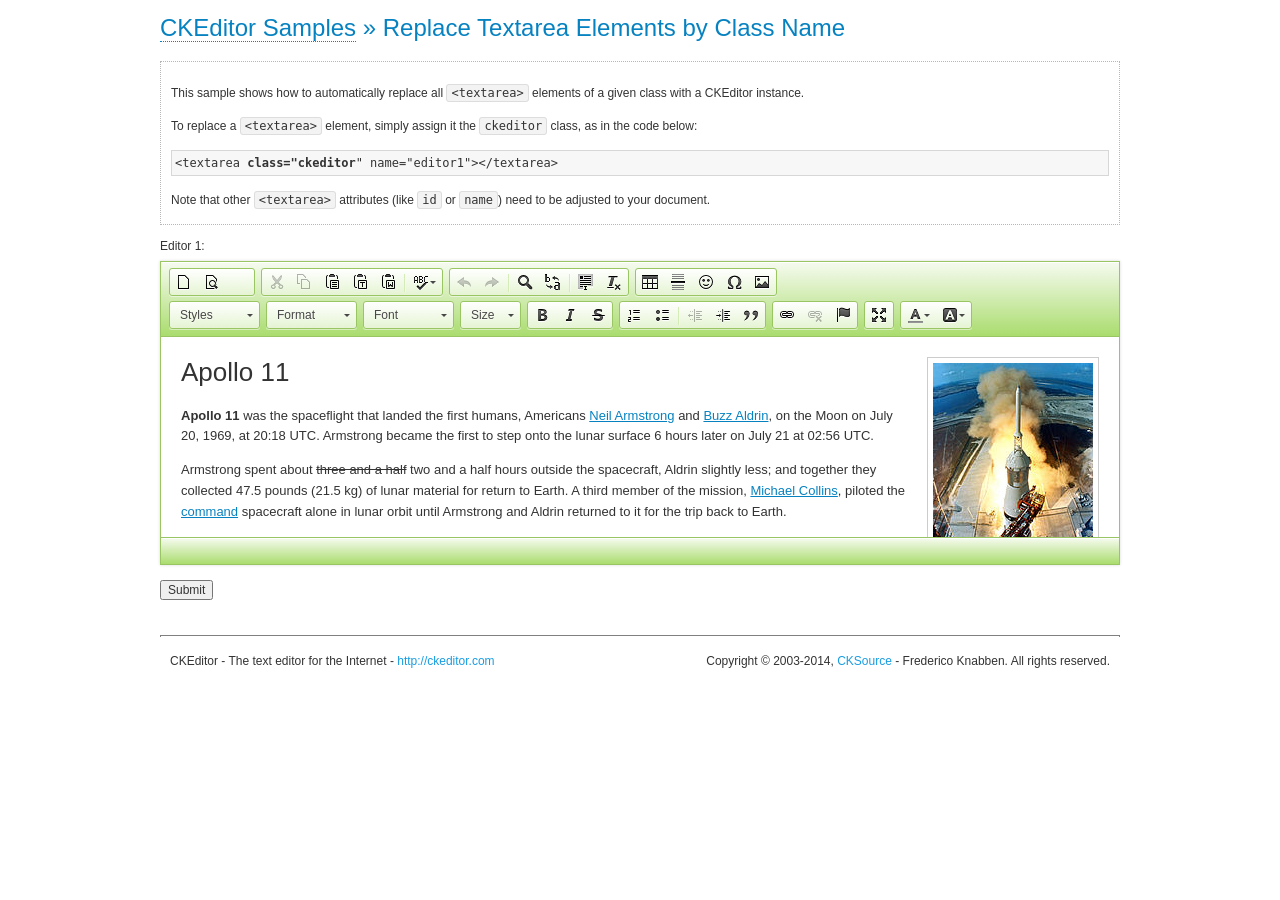
<file: ckeditor/samples/replacebyclass.html>
<!DOCTYPE html>
<!--
Copyright (c) 2003-2014, CKSource - Frederico Knabben. All rights reserved.
For licensing, see LICENSE.md or http://ckeditor.com/license
-->
<html>
<head>
	<meta charset="utf-8">
	<title>Replace Textareas by Class Name &mdash; CKEditor Sample</title>
	<script src="../ckeditor.js"></script>
	<link rel="stylesheet" href="sample.css">
</head>
<body>
	<h1 class="samples">
		<a href="index.html">CKEditor Samples</a> &raquo; Replace Textarea Elements by Class Name
	</h1>
	<div class="description">
		<p>
			This sample shows how to automatically replace all <code>&lt;textarea&gt;</code> elements
			of a given class with a CKEditor instance.
		</p>
		<p>
			To replace a <code>&lt;textarea&gt;</code> element, simply assign it the <code>ckeditor</code>
			class, as in the code below:
		</p>
<pre class="samples">
&lt;textarea <strong>class="ckeditor</strong>" name="editor1"&gt;&lt;/textarea&gt;
</pre>
		<p>
			Note that other <code>&lt;textarea&gt;</code> attributes (like <code>id</code> or <code>name</code>) need to be adjusted to your document.
		</p>
	</div>
	<form action="sample_posteddata.php" method="post">
		<p>
			<label for="editor1">
				Editor 1:
			</label>
			<textarea class="ckeditor" cols="80" id="editor1" name="editor1" rows="10">
				&lt;h1&gt;&lt;img alt=&quot;Saturn V carrying Apollo 11&quot; class=&quot;right&quot; src=&quot;assets/sample.jpg&quot;/&gt; Apollo 11&lt;/h1&gt; &lt;p&gt;&lt;b&gt;Apollo 11&lt;/b&gt; was the spaceflight that landed the first humans, Americans &lt;a href=&quot;http://en.wikipedia.org/wiki/Neil_Armstrong&quot; title=&quot;Neil Armstrong&quot;&gt;Neil Armstrong&lt;/a&gt; and &lt;a href=&quot;http://en.wikipedia.org/wiki/Buzz_Aldrin&quot; title=&quot;Buzz Aldrin&quot;&gt;Buzz Aldrin&lt;/a&gt;, on the Moon on July 20, 1969, at 20:18 UTC. Armstrong became the first to step onto the lunar surface 6 hours later on July 21 at 02:56 UTC.&lt;/p&gt; &lt;p&gt;Armstrong spent about &lt;s&gt;three and a half&lt;/s&gt; two and a half hours outside the spacecraft, Aldrin slightly less; and together they collected 47.5 pounds (21.5&amp;nbsp;kg) of lunar material for return to Earth. A third member of the mission, &lt;a href=&quot;http://en.wikipedia.org/wiki/Michael_Collins_(astronaut)&quot; title=&quot;Michael Collins (astronaut)&quot;&gt;Michael Collins&lt;/a&gt;, piloted the &lt;a href=&quot;http://en.wikipedia.org/wiki/Apollo_Command/Service_Module&quot; title=&quot;Apollo Command/Service Module&quot;&gt;command&lt;/a&gt; spacecraft alone in lunar orbit until Armstrong and Aldrin returned to it for the trip back to Earth.&lt;/p&gt; &lt;h2&gt;Broadcasting and &lt;em&gt;quotes&lt;/em&gt; &lt;a id=&quot;quotes&quot; name=&quot;quotes&quot;&gt;&lt;/a&gt;&lt;/h2&gt; &lt;p&gt;Broadcast on live TV to a world-wide audience, Armstrong stepped onto the lunar surface and described the event as:&lt;/p&gt; &lt;blockquote&gt;&lt;p&gt;One small step for [a] man, one giant leap for mankind.&lt;/p&gt;&lt;/blockquote&gt; &lt;p&gt;Apollo 11 effectively ended the &lt;a href=&quot;http://en.wikipedia.org/wiki/Space_Race&quot; title=&quot;Space Race&quot;&gt;Space Race&lt;/a&gt; and fulfilled a national goal proposed in 1961 by the late U.S. President &lt;a href=&quot;http://en.wikipedia.org/wiki/John_F._Kennedy&quot; title=&quot;John F. Kennedy&quot;&gt;John F. Kennedy&lt;/a&gt; in a speech before the United States Congress:&lt;/p&gt; &lt;blockquote&gt;&lt;p&gt;[...] before this decade is out, of landing a man on the Moon and returning him safely to the Earth.&lt;/p&gt;&lt;/blockquote&gt; &lt;h2&gt;Technical details &lt;a id=&quot;tech-details&quot; name=&quot;tech-details&quot;&gt;&lt;/a&gt;&lt;/h2&gt; &lt;table align=&quot;right&quot; border=&quot;1&quot; bordercolor=&quot;#ccc&quot; cellpadding=&quot;5&quot; cellspacing=&quot;0&quot; style=&quot;border-collapse:collapse;margin:10px 0 10px 15px;&quot;&gt; &lt;caption&gt;&lt;strong&gt;Mission crew&lt;/strong&gt;&lt;/caption&gt; &lt;thead&gt; &lt;tr&gt; &lt;th scope=&quot;col&quot;&gt;Position&lt;/th&gt; &lt;th scope=&quot;col&quot;&gt;Astronaut&lt;/th&gt; &lt;/tr&gt; &lt;/thead&gt; &lt;tbody&gt; &lt;tr&gt; &lt;td&gt;Commander&lt;/td&gt; &lt;td&gt;Neil A. Armstrong&lt;/td&gt; &lt;/tr&gt; &lt;tr&gt; &lt;td&gt;Command Module Pilot&lt;/td&gt; &lt;td&gt;Michael Collins&lt;/td&gt; &lt;/tr&gt; &lt;tr&gt; &lt;td&gt;Lunar Module Pilot&lt;/td&gt; &lt;td&gt;Edwin &amp;quot;Buzz&amp;quot; E. Aldrin, Jr.&lt;/td&gt; &lt;/tr&gt; &lt;/tbody&gt; &lt;/table&gt; &lt;p&gt;Launched by a &lt;strong&gt;Saturn V&lt;/strong&gt; rocket from &lt;a href=&quot;http://en.wikipedia.org/wiki/Kennedy_Space_Center&quot; title=&quot;Kennedy Space Center&quot;&gt;Kennedy Space Center&lt;/a&gt; in Merritt Island, Florida on July 16, Apollo 11 was the fifth manned mission of &lt;a href=&quot;http://en.wikipedia.org/wiki/NASA&quot; title=&quot;NASA&quot;&gt;NASA&lt;/a&gt;&amp;#39;s Apollo program. The Apollo spacecraft had three parts:&lt;/p&gt; &lt;ol&gt; &lt;li&gt;&lt;strong&gt;Command Module&lt;/strong&gt; with a cabin for the three astronauts which was the only part which landed back on Earth&lt;/li&gt; &lt;li&gt;&lt;strong&gt;Service Module&lt;/strong&gt; which supported the Command Module with propulsion, electrical power, oxygen and water&lt;/li&gt; &lt;li&gt;&lt;strong&gt;Lunar Module&lt;/strong&gt; for landing on the Moon.&lt;/li&gt; &lt;/ol&gt; &lt;p&gt;After being sent to the Moon by the Saturn V&amp;#39;s upper stage, the astronauts separated the spacecraft from it and travelled for three days until they entered into lunar orbit. Armstrong and Aldrin then moved into the Lunar Module and landed in the &lt;a href=&quot;http://en.wikipedia.org/wiki/Mare_Tranquillitatis&quot; title=&quot;Mare Tranquillitatis&quot;&gt;Sea of Tranquility&lt;/a&gt;. They stayed a total of about 21 and a half hours on the lunar surface. After lifting off in the upper part of the Lunar Module and rejoining Collins in the Command Module, they returned to Earth and landed in the &lt;a href=&quot;http://en.wikipedia.org/wiki/Pacific_Ocean&quot; title=&quot;Pacific Ocean&quot;&gt;Pacific Ocean&lt;/a&gt; on July 24.&lt;/p&gt; &lt;hr/&gt; &lt;p style=&quot;text-align: right;&quot;&gt;&lt;small&gt;Source: &lt;a href=&quot;http://en.wikipedia.org/wiki/Apollo_11&quot;&gt;Wikipedia.org&lt;/a&gt;&lt;/small&gt;&lt;/p&gt;
			</textarea>
		</p>
		<p>
			<input type="submit" value="Submit">
		</p>
	</form>
	<div id="footer">
		<hr>
		<p>
			CKEditor - The text editor for the Internet - <a class="samples" href="http://ckeditor.com/">http://ckeditor.com</a>
		</p>
		<p id="copy">
			Copyright &copy; 2003-2014, <a class="samples" href="http://cksource.com/">CKSource</a> - Frederico
			Knabben. All rights reserved.
		</p>
	</div>
</body>
</html>
</file>
<file: ckeditor/samples/sample.css>
/*
Copyright (c) 2003-2014, CKSource - Frederico Knabben. All rights reserved.
For licensing, see LICENSE.md or http://ckeditor.com/license
*/

html, body, h1, h2, h3, h4, h5, h6, div, span, blockquote, p, address, form, fieldset, img, ul, ol, dl, dt, dd, li, hr, table, td, th, strong, em, sup, sub, dfn, ins, del, q, cite, var, samp, code, kbd, tt, pre
{
	line-height: 1.5;
}

body
{
	padding: 10px 30px;
}

input, textarea, select, option, optgroup, button, td, th
{
	font-size: 100%;
}

pre
{
	-moz-tab-size: 4;
	-o-tab-size: 4;
	-webkit-tab-size: 4;
	tab-size: 4;
}

pre, code, kbd, samp, tt
{
	font-family: monospace,monospace;
	font-size: 1em;
}

body {
	width: 960px;
	margin: 0 auto;
}

code
{
	background: #f3f3f3;
	border: 1px solid #ddd;
	padding: 1px 4px;

	-moz-border-radius: 3px;
	-webkit-border-radius: 3px;
	border-radius: 3px;
}

abbr
{
	border-bottom: 1px dotted #555;
	cursor: pointer;
}

.new, .beta
{
	text-transform: uppercase;
	font-size: 10px;
	font-weight: bold;
	padding: 1px 4px;
	margin: 0 0 0 5px;
	color: #fff;
	float: right;

	-moz-border-radius: 3px;
	-webkit-border-radius: 3px;
	border-radius: 3px;
}

.new
{
	background: #FF7E00;
	border: 1px solid #DA8028;
	text-shadow: 0 1px 0 #C97626;

	-moz-box-shadow: 0 2px 3px 0 #FFA54E inset;
	-webkit-box-shadow: 0 2px 3px 0 #FFA54E inset;
	box-shadow: 0 2px 3px 0 #FFA54E inset;
}

.beta
{
	background: #18C0DF;
	border: 1px solid #19AAD8;
	text-shadow: 0 1px 0 #048CAD;
	font-style: italic;

	-moz-box-shadow: 0 2px 3px 0 #50D4FD inset;
	-webkit-box-shadow: 0 2px 3px 0 #50D4FD inset;
	box-shadow: 0 2px 3px 0 #50D4FD inset;
}

h1.samples
{
	color: #0782C1;
	font-size: 200%;
	font-weight: normal;
	margin: 0;
	padding: 0;
}

h1.samples a
{
	color: #0782C1;
	text-decoration: none;
	border-bottom: 1px dotted #0782C1;
}

.samples a:hover
{
	border-bottom: 1px dotted #0782C1;
}

h2.samples
{
	color: #000000;
	font-size: 130%;
	margin: 15px 0 0 0;
	padding: 0;
}

p, blockquote, address, form, pre, dl, h1.samples, h2.samples
{
	margin-bottom: 15px;
}

ul.samples
{
	margin-bottom: 15px;
}

.clear
{
	clear: both;
}

fieldset
{
	margin: 0;
	padding: 10px;
}

body, input, textarea
{
	color: #333333;
	font-family: Arial, Helvetica, sans-serif;
}

body
{
	font-size: 75%;
}

a.samples
{
	color: #189DE1;
	text-decoration: none;
}

form
{
	margin: 0;
	padding: 0;
}

pre.samples
{
	background-color: #F7F7F7;
	border: 1px solid #D7D7D7;
	overflow: auto;
	padding: 0.25em;
	white-space: pre-wrap; /* CSS 2.1 */
	word-wrap: break-word; /* IE7 */
}

#footer
{
	clear: both;
	padding-top: 10px;
}

#footer hr
{
	margin: 10px 0 15px 0;
	height: 1px;
	border: solid 1px gray;
	border-bottom: none;
}

#footer p
{
	margin: 0 10px 10px 10px;
	float: left;
}

#footer #copy
{
	float: right;
}

#outputSample
{
	width: 100%;
	table-layout: fixed;
}

#outputSample thead th
{
	color: #dddddd;
	background-color: #999999;
	padding: 4px;
	white-space: nowrap;
}

#outputSample tbody th
{
	vertical-align: top;
	text-align: left;
}

#outputSample pre
{
	margin: 0;
	padding: 0;
}

.description
{
	border: 1px dotted #B7B7B7;
	margin-bottom: 10px;
	padding: 10px 10px 0;
	overflow: hidden;
}

label
{
	display: block;
	margin-bottom: 6px;
}

/**
 *	CKEditor editables are automatically set with the "cke_editable" class
 *	plus cke_editable_(inline|themed) depending on the editor type.
 */

/* Style a bit the inline editables. */
.cke_editable.cke_editable_inline
{
	cursor: pointer;
}

/* Once an editable element gets focused, the "cke_focus" class is
   added to it, so we can style it differently. */
.cke_editable.cke_editable_inline.cke_focus
{
	box-shadow: inset 0px 0px 20px 3px #ddd, inset 0 0 1px #000;
	outline: none;
	background: #eee;
	cursor: text;
}

/* Avoid pre-formatted overflows inline editable. */
.cke_editable_inline pre
{
	white-space: pre-wrap;
	word-wrap: break-word;
}

/**
 *	Samples index styles.
 */

.twoColumns,
.twoColumnsLeft,
.twoColumnsRight
{
	overflow: hidden;
}

.twoColumnsLeft,
.twoColumnsRight
{
	width: 45%;
}

.twoColumnsLeft
{
	float: left;
}

.twoColumnsRight
{
	float: right;
}

dl.samples
{
	padding: 0 0 0 40px;
}
dl.samples > dt
{
	display: list-item;
	list-style-type: disc;
	list-style-position: outside;
	margin: 0 0 3px;
}
dl.samples > dd
{
	margin: 0 0 3px;
}
.warning
{
	color: #ff0000;
	background-color: #FFCCBA;
	border: 2px dotted #ff0000;
	padding: 15px 10px;
	margin: 10px 0;
}

/* Used on inline samples */

blockquote
{
	font-style: italic;
	font-family: Georgia, Times, "Times New Roman", serif;
	padding: 2px 0;
	border-style: solid;
	border-color: #ccc;
	border-width: 0;
}

.cke_contents_ltr blockquote
{
	padding-left: 20px;
	padding-right: 8px;
	border-left-width: 5px;
}

.cke_contents_rtl blockquote
{
	padding-left: 8px;
	padding-right: 20px;
	border-right-width: 5px;
}

img.right {
	border: 1px solid #ccc;
	float: right;
	margin-left: 15px;
	padding: 5px;
}

img.left {
	border: 1px solid #ccc;
	float: left;
	margin-right: 15px;
	padding: 5px;
}

.marker
{
	background-color: Yellow;
}
</file>
